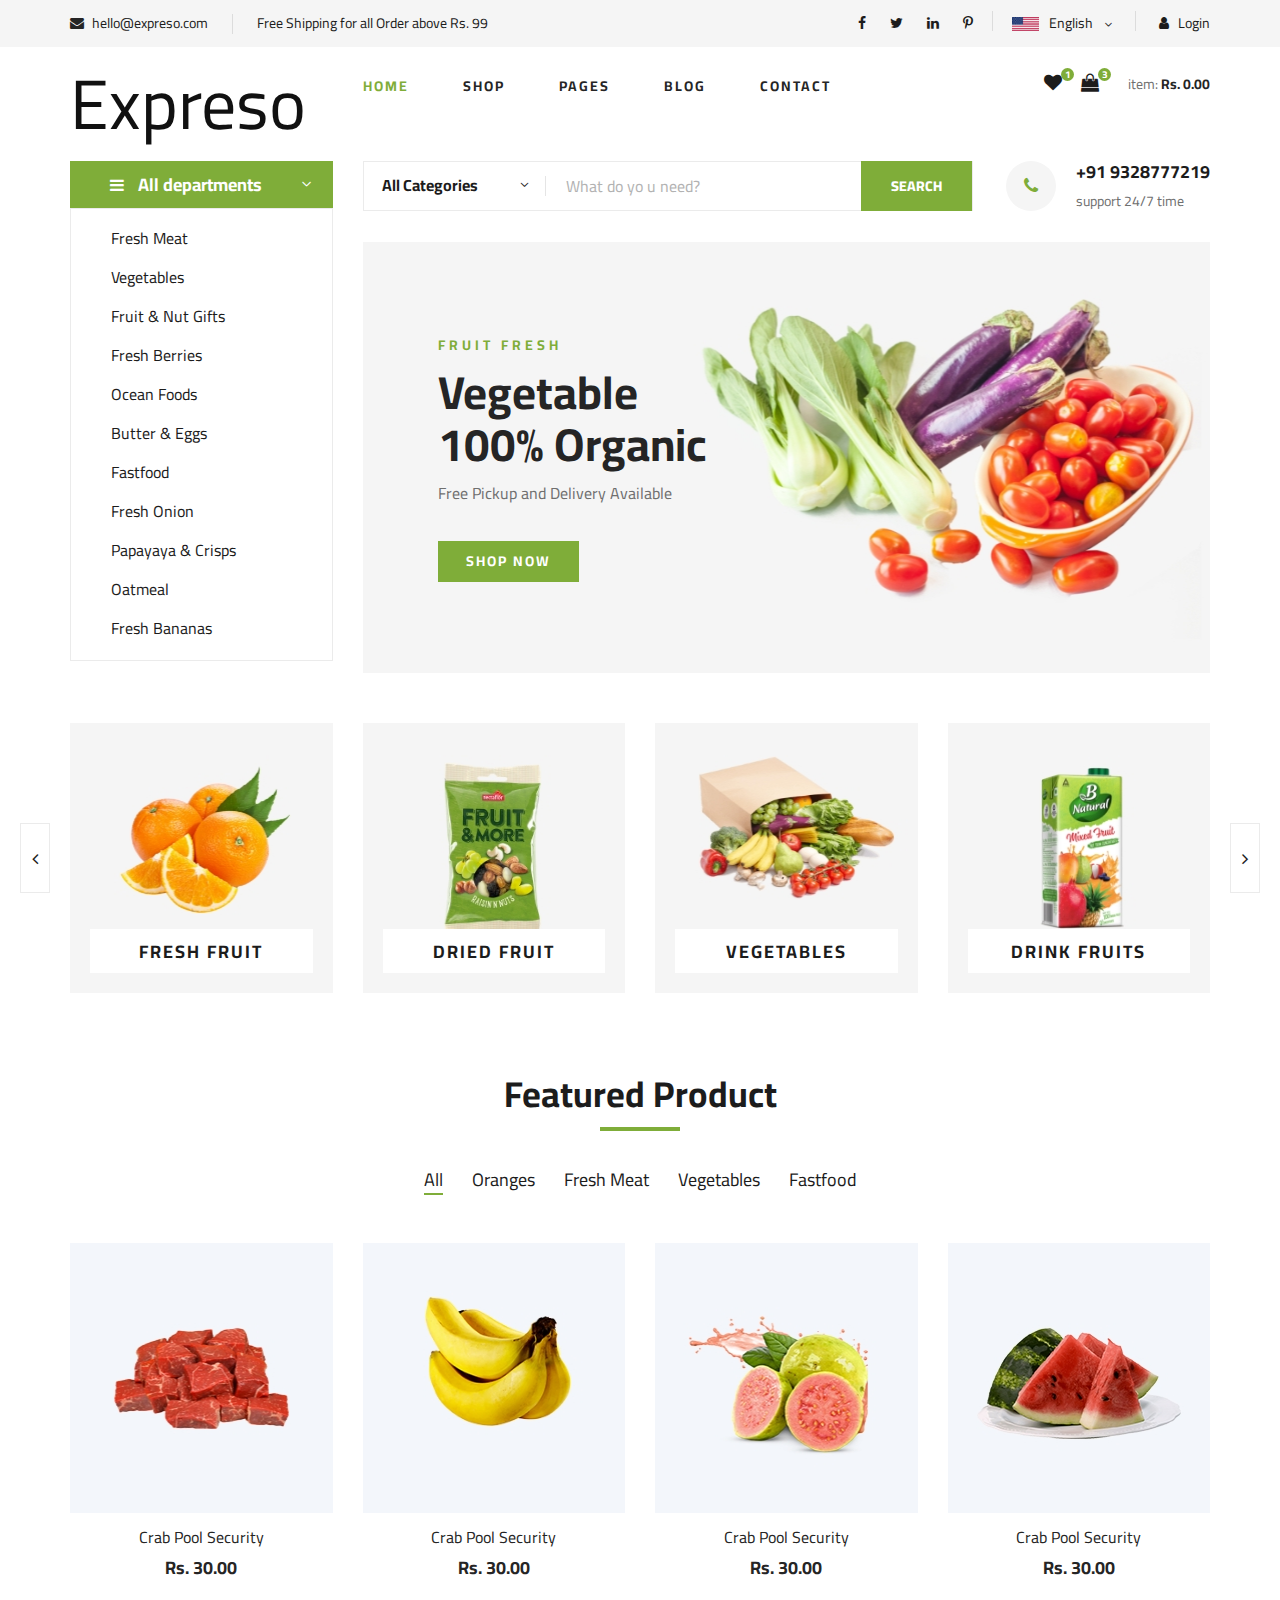
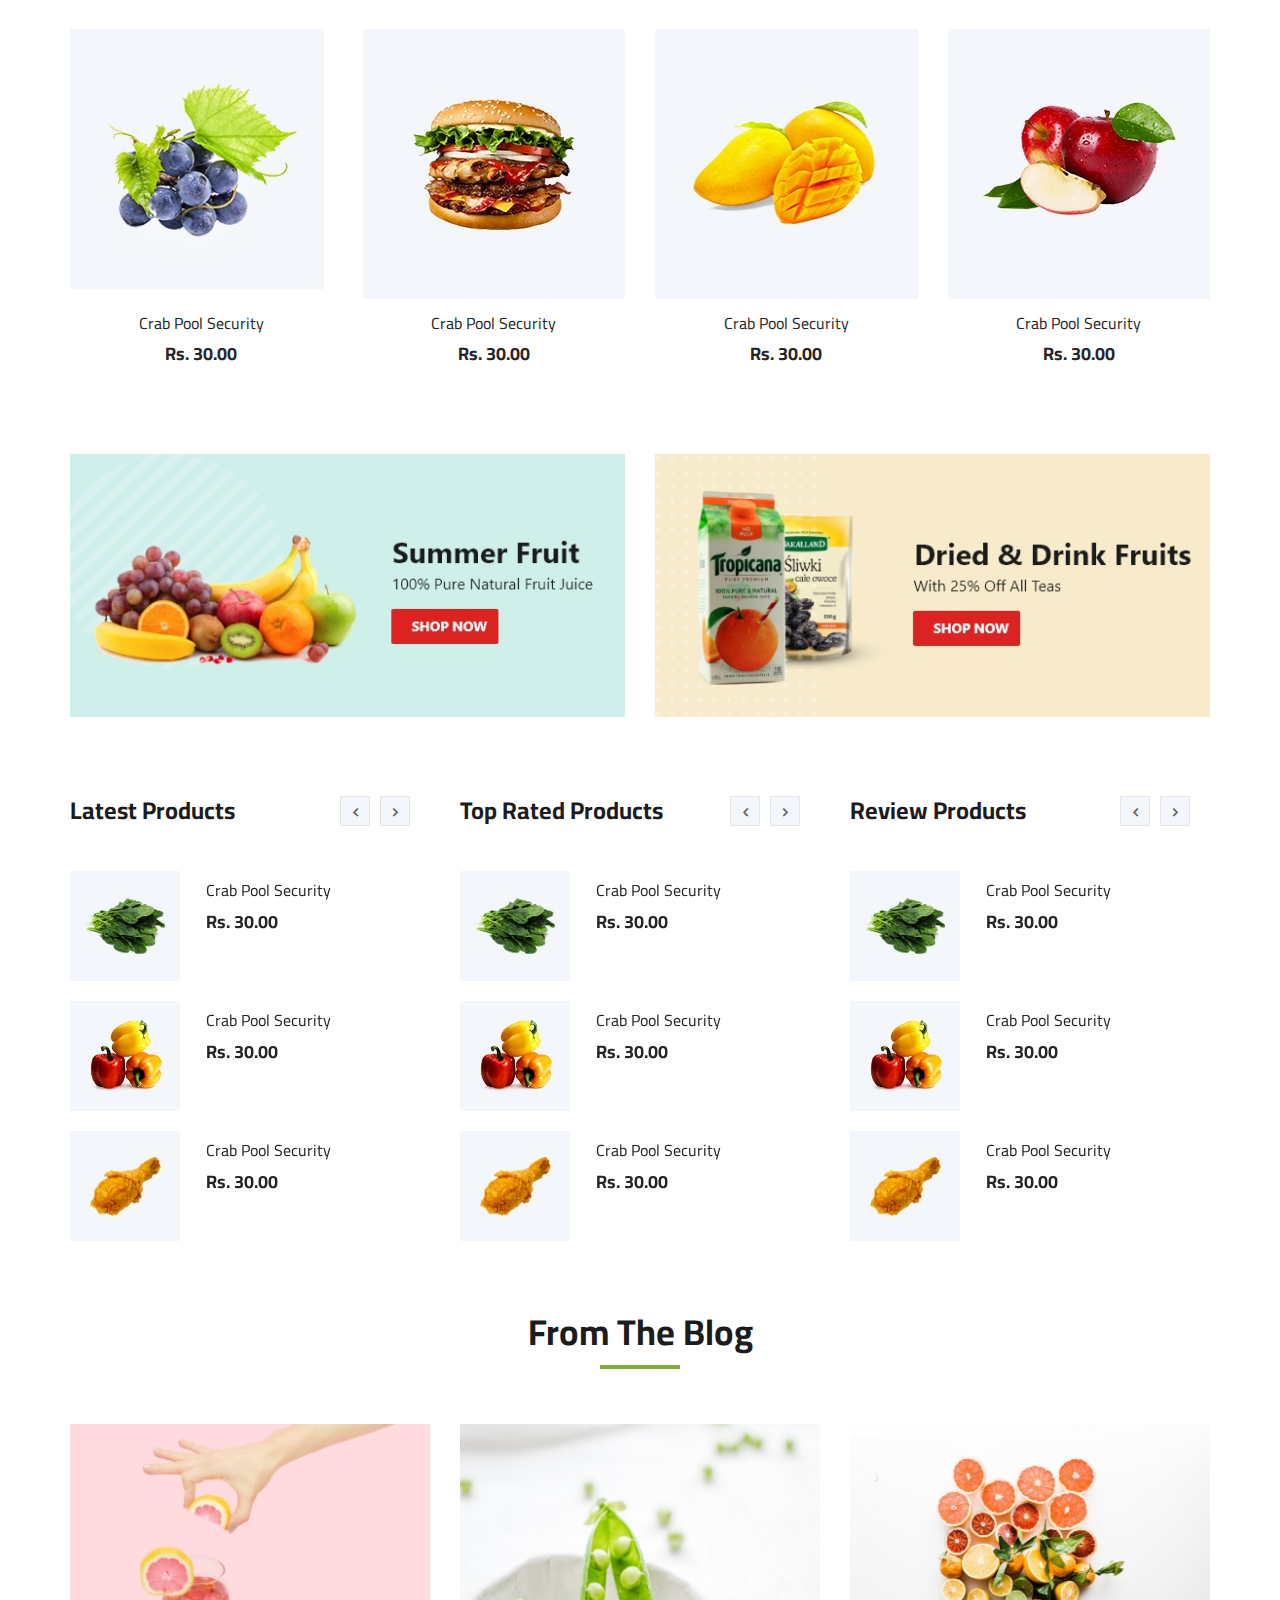
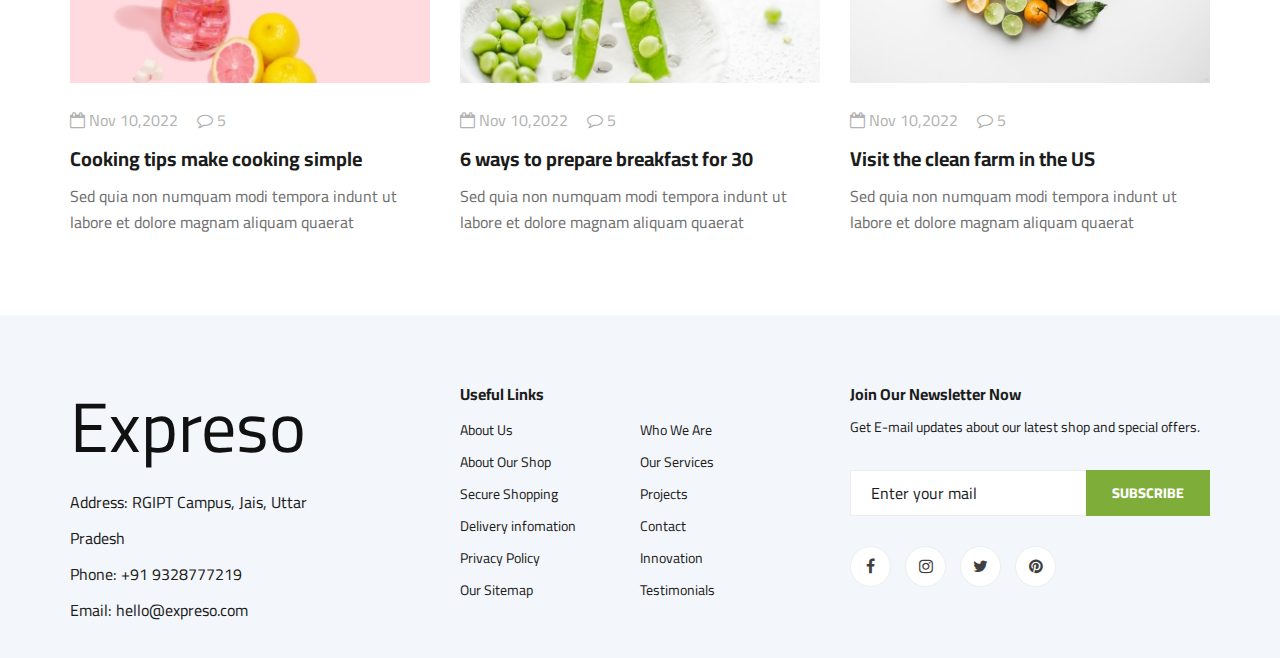
<file: index.html>
<!DOCTYPE html>
<html lang="zxx">

<head>
    <meta charset="UTF-8">
    <meta name="description" content="Ogani Template">
    <meta name="keywords" content="Ogani, unica, creative, html">
    <meta name="viewport" content="width=device-width, initial-scale=1.0">
    <meta http-equiv="X-UA-Compatible" content="ie=edge">
    <title>Expreso | Your store at ease</title>

    <!-- Google Font -->
    <link href="https://fonts.googleapis.com/css2?family=Cairo:wght@200;300;400;600;900&display=swap" rel="stylesheet">

    <!-- Css Styles -->
    <link rel="stylesheet" href="css/bootstrap.min.css" type="text/css">
    <link rel="stylesheet" href="css/font-awesome.min.css" type="text/css">
    <link rel="stylesheet" href="css/elegant-icons.css" type="text/css">
    <link rel="stylesheet" href="css/nice-select.css" type="text/css">
    <link rel="stylesheet" href="css/jquery-ui.min.css" type="text/css">
    <link rel="stylesheet" href="css/owl.carousel.min.css" type="text/css">
    <link rel="stylesheet" href="css/slicknav.min.css" type="text/css">
    <link rel="stylesheet" href="css/style.css" type="text/css">
</head>

<body>
    <!-- Page Preloder -->
    <div id="preloder">
        <div class="loader"></div>
    </div>

    <!-- Humberger Begin -->
    <div class="humberger__menu__overlay"></div>
    <div class="humberger__menu__wrapper">
        <div class="humberger__menu__logo">
            <!-- <a href="#"><img src="img/logo.png" alt=""></a> -->
            <a href="#"><h1>Expreso</h1></a>
        </div>
        <div class="humberger__menu__cart">
            <ul>
                <li><a href="#"><i class="fa fa-heart"></i> <span>1</span></a></li>
                <li><a href="#"><i class="fa fa-shopping-bag"></i> <span>3</span></a></li>
            </ul>
            <div class="header__cart__price">item: <span>Rs. 0.00</span></div>
        </div>
        <div class="humberger__menu__widget">
            <div class="header__top__right__language">
                <img src="img/language.png" alt="">
                <div>English</div>
                <span class="arrow_carrot-down"></span>
                <ul>
                    <li><a href="#">Hindi</a></li>
                    <li><a href="#">English</a></li>
                </ul>
            </div>
            <div class="header__top__right__auth">
                <a href="#"><i class="fa fa-user"></i> Login</a>
            </div>
        </div>
        <nav class="humberger__menu__nav mobile-menu">
            <ul>
                <li class="active"><a href="./index.html">Home</a></li>
                <li><a href="./shop-grid.html">Shop</a></li>
                <li><a href="#">Pages</a>
                    <ul class="header__menu__dropdown">
                        <li><a href="./shop-details.html">Shop Details</a></li>
                        <li><a href="./shoping-cart.html">Shoping Cart</a></li>
                        <li><a href="./checkout.html">Check Out</a></li>
                        <li><a href="./blog-details.html">Blog Details</a></li>
                    </ul>
                </li>
                <li><a href="./blog.html">Blog</a></li>
                <li><a href="./contact.html">Contact</a></li>
            </ul>
        </nav>
        <div id="mobile-menu-wrap"></div>
        <div class="header__top__right__social">
            <a href="#"><i class="fa fa-facebook"></i></a>
            <a href="#"><i class="fa fa-twitter"></i></a>
            <a href="#"><i class="fa fa-linkedin"></i></a>
            <a href="#"><i class="fa fa-pinterest-p"></i></a>
        </div>
        <div class="humberger__menu__contact">
            <ul>
                <li><i class="fa fa-envelope"></i> hello@expreso.com</li>
                <li>Free Shipping for all Order above Rs. 99</li>
            </ul>
        </div>
    </div>
    <!-- Humberger End -->

    <!-- Header Section Begin -->
    <header class="header">
        <div class="header__top">
            <div class="container">
                <div class="row">
                    <div class="col-lg-6 col-md-6">
                        <div class="header__top__left">
                            <ul>
                                <li><i class="fa fa-envelope"></i> hello@expreso.com</li>
                                <li>Free Shipping for all Order above Rs. 99</li>
                            </ul>
                        </div>
                    </div>
                    <div class="col-lg-6 col-md-6">
                        <div class="header__top__right">
                            <div class="header__top__right__social">
                                <a href="#"><i class="fa fa-facebook"></i></a>
                                <a href="#"><i class="fa fa-twitter"></i></a>
                                <a href="#"><i class="fa fa-linkedin"></i></a>
                                <a href="#"><i class="fa fa-pinterest-p"></i></a>
                            </div>
                            <div class="header__top__right__language">
                                <img src="img/language.png" alt="">
                                <div>English</div>
                                <span class="arrow_carrot-down"></span>
                                <ul>
                                    <li><a href="#">Hindi</a></li>
                                    <li><a href="#">English</a></li>
                                </ul>
                            </div>
                            <div class="header__top__right__auth">
                                <a href="#"><i class="fa fa-user"></i> Login</a>
                            </div>
                        </div>
                    </div>
                </div>
            </div>
        </div>
        <div class="container">
            <div class="row">
                <div class="col-lg-3">
                    <div class="header__logo">
                        <!-- <a href="./index.html"><img src="img/logo.png" alt=""></a> -->
                        <a href="#"><h1>Expreso</h1></a>
                    </div>
                </div>
                <div class="col-lg-6">
                    <nav class="header__menu">
                        <ul>
                            <li class="active"><a href="./index.html">Home</a></li>
                            <li><a href="./shop-grid.html">Shop</a></li>
                            <li><a href="#">Pages</a>
                                <ul class="header__menu__dropdown">
                                    <li><a href="./shop-details.html">Shop Details</a></li>
                                    <li><a href="./shoping-cart.html">Shoping Cart</a></li>
                                    <li><a href="./checkout.html">Check Out</a></li>
                                    <li><a href="./blog-details.html">Blog Details</a></li>
                                </ul>
                            </li>
                            <li><a href="./blog.html">Blog</a></li>
                            <li><a href="./contact.html">Contact</a></li>
                        </ul>
                    </nav>
                </div>
                <div class="col-lg-3">
                    <div class="header__cart">
                        <ul>
                            <li><a href="#"><i class="fa fa-heart"></i> <span>1</span></a></li>
                            <li><a href="#"><i class="fa fa-shopping-bag"></i> <span>3</span></a></li>
                        </ul>
                        <div class="header__cart__price">item: <span>Rs. 0.00</span></div>
                    </div>
                </div>
            </div>
            <div class="humberger__open">
                <i class="fa fa-bars"></i>
            </div>
        </div>
    </header>
    <!-- Header Section End -->

    <!-- Hero Section Begin -->
    <section class="hero">
        <div class="container">
            <div class="row">
                <div class="col-lg-3">
                    <div class="hero__categories">
                        <div class="hero__categories__all">
                            <i class="fa fa-bars"></i>
                            <span>All departments</span>
                        </div>
                        <ul>
                            <li><a href="#">Fresh Meat</a></li>
                            <li><a href="#">Vegetables</a></li>
                            <li><a href="#">Fruit & Nut Gifts</a></li>
                            <li><a href="#">Fresh Berries</a></li>
                            <li><a href="#">Ocean Foods</a></li>
                            <li><a href="#">Butter & Eggs</a></li>
                            <li><a href="#">Fastfood</a></li>
                            <li><a href="#">Fresh Onion</a></li>
                            <li><a href="#">Papayaya & Crisps</a></li>
                            <li><a href="#">Oatmeal</a></li>
                            <li><a href="#">Fresh Bananas</a></li>
                        </ul>
                    </div>
                </div>
                <div class="col-lg-9">
                    <div class="hero__search">
                        <div class="hero__search__form">
                            <form action="#">
                                <div class="hero__search__categories">
                                    All Categories
                                    <span class="arrow_carrot-down"></span>
                                </div>
                                <input type="text" placeholder="What do yo u need?">
                                <button type="submit" class="site-btn">SEARCH</button>
                            </form>
                        </div>
                        <div class="hero__search__phone">
                            <div class="hero__search__phone__icon">
                                <i class="fa fa-phone"></i>
                            </div>
                            <div class="hero__search__phone__text">
                                <h5>+91 9328777219</h5>
                                <span>support 24/7 time</span>
                            </div>
                        </div>
                    </div>
                    <div class="hero__item set-bg" data-setbg="img/hero/banner.jpg">
                        <div class="hero__text">
                            <span>FRUIT FRESH</span>
                            <h2>Vegetable <br />100% Organic</h2>
                            <p>Free Pickup and Delivery Available</p>
                            <a href="#" class="primary-btn">SHOP NOW</a>
                        </div>
                    </div>
                </div>
            </div>
        </div>
    </section>
    <!-- Hero Section End -->

    <!-- Categories Section Begin -->
    <section class="categories">
        <div class="container">
            <div class="row">
                <div class="categories__slider owl-carousel">
                    <div class="col-lg-3">
                        <div class="categories__item set-bg" data-setbg="img/categories/cat-1.jpg">
                            <h5><a href="#">Fresh Fruit</a></h5>
                        </div>
                    </div>
                    <div class="col-lg-3">
                        <div class="categories__item set-bg" data-setbg="img/categories/cat-2.jpg">
                            <h5><a href="#">Dried Fruit</a></h5>
                        </div>
                    </div>
                    <div class="col-lg-3">
                        <div class="categories__item set-bg" data-setbg="img/categories/cat-3.jpg">
                            <h5><a href="#">Vegetables</a></h5>
                        </div>
                    </div>
                    <div class="col-lg-3">
                        <div class="categories__item set-bg" data-setbg="img/categories/cat-4.jpg">
                            <h5><a href="#">drink fruits</a></h5>
                        </div>
                    </div>
                    <div class="col-lg-3">
                        <div class="categories__item set-bg" data-setbg="img/categories/cat-5.jpg">
                            <h5><a href="#">drink fruits</a></h5>
                        </div>
                    </div>
                </div>
            </div>
        </div>
    </section>
    <!-- Categories Section End -->

    <!-- Featured Section Begin -->
    <section class="featured spad">
        <div class="container">
            <div class="row">
                <div class="col-lg-12">
                    <div class="section-title">
                        <h2>Featured Product</h2>
                    </div>
                    <div class="featured__controls">
                        <ul>
                            <li class="active" data-filter="*">All</li>
                            <li data-filter=".oranges">Oranges</li>
                            <li data-filter=".fresh-meat">Fresh Meat</li>
                            <li data-filter=".vegetables">Vegetables</li>
                            <li data-filter=".fastfood">Fastfood</li>
                        </ul>
                    </div>
                </div>
            </div>
            <div class="row featured__filter">
                <div class="col-lg-3 col-md-4 col-sm-6 mix oranges fresh-meat">
                    <div class="featured__item">
                        <div class="featured__item__pic set-bg" data-setbg="img/featured/feature-1.jpg">
                            <ul class="featured__item__pic__hover">
                                <li><a href="#"><i class="fa fa-heart"></i></a></li>
                                <li><a href="#"><i class="fa fa-retweet"></i></a></li>
                                <li><a href="#"><i class="fa fa-shopping-cart"></i></a></li>
                            </ul>
                        </div>
                        <div class="featured__item__text">
                            <h6><a href="#">Crab Pool Security</a></h6>
                            <h5>Rs. 30.00</h5>
                        </div>
                    </div>
                </div>
                <div class="col-lg-3 col-md-4 col-sm-6 mix vegetables fastfood">
                    <div class="featured__item">
                        <div class="featured__item__pic set-bg" data-setbg="img/featured/feature-2.jpg">
                            <ul class="featured__item__pic__hover">
                                <li><a href="#"><i class="fa fa-heart"></i></a></li>
                                <li><a href="#"><i class="fa fa-retweet"></i></a></li>
                                <li><a href="#"><i class="fa fa-shopping-cart"></i></a></li>
                            </ul>
                        </div>
                        <div class="featured__item__text">
                            <h6><a href="#">Crab Pool Security</a></h6>
                            <h5>Rs. 30.00</h5>
                        </div>
                    </div>
                </div>
                <div class="col-lg-3 col-md-4 col-sm-6 mix vegetables fresh-meat">
                    <div class="featured__item">
                        <div class="featured__item__pic set-bg" data-setbg="img/featured/feature-3.jpg">
                            <ul class="featured__item__pic__hover">
                                <li><a href="#"><i class="fa fa-heart"></i></a></li>
                                <li><a href="#"><i class="fa fa-retweet"></i></a></li>
                                <li><a href="#"><i class="fa fa-shopping-cart"></i></a></li>
                            </ul>
                        </div>
                        <div class="featured__item__text">
                            <h6><a href="#">Crab Pool Security</a></h6>
                            <h5>Rs. 30.00</h5>
                        </div>
                    </div>
                </div>
                <div class="col-lg-3 col-md-4 col-sm-6 mix fastfood oranges">
                    <div class="featured__item">
                        <div class="featured__item__pic set-bg" data-setbg="img/featured/feature-4.jpg">
                            <ul class="featured__item__pic__hover">
                                <li><a href="#"><i class="fa fa-heart"></i></a></li>
                                <li><a href="#"><i class="fa fa-retweet"></i></a></li>
                                <li><a href="#"><i class="fa fa-shopping-cart"></i></a></li>
                            </ul>
                        </div>
                        <div class="featured__item__text">
                            <h6><a href="#">Crab Pool Security</a></h6>
                            <h5>Rs. 30.00</h5>
                        </div>
                    </div>
                </div>
                <div class="col-lg-3 col-md-4 col-sm-6 mix fresh-meat vegetables">
                    <div class="featured__item">
                        <div class="featured__item__pic set-bg" data-setbg="img/featured/feature-5.jpg">
                            <ul class="featured__item__pic__hover">
                                <li><a href="#"><i class="fa fa-heart"></i></a></li>
                                <li><a href="#"><i class="fa fa-retweet"></i></a></li>
                                <li><a href="#"><i class="fa fa-shopping-cart"></i></a></li>
                            </ul>
                        </div>
                        <div class="featured__item__text">
                            <h6><a href="#">Crab Pool Security</a></h6>
                            <h5>Rs. 30.00</h5>
                        </div>
                    </div>
                </div>
                <div class="col-lg-3 col-md-4 col-sm-6 mix oranges fastfood">
                    <div class="featured__item">
                        <div class="featured__item__pic set-bg" data-setbg="img/featured/feature-6.jpg">
                            <ul class="featured__item__pic__hover">
                                <li><a href="#"><i class="fa fa-heart"></i></a></li>
                                <li><a href="#"><i class="fa fa-retweet"></i></a></li>
                                <li><a href="#"><i class="fa fa-shopping-cart"></i></a></li>
                            </ul>
                        </div>
                        <div class="featured__item__text">
                            <h6><a href="#">Crab Pool Security</a></h6>
                            <h5>Rs. 30.00</h5>
                        </div>
                    </div>
                </div>
                <div class="col-lg-3 col-md-4 col-sm-6 mix fresh-meat vegetables">
                    <div class="featured__item">
                        <div class="featured__item__pic set-bg" data-setbg="img/featured/feature-7.jpg">
                            <ul class="featured__item__pic__hover">
                                <li><a href="#"><i class="fa fa-heart"></i></a></li>
                                <li><a href="#"><i class="fa fa-retweet"></i></a></li>
                                <li><a href="#"><i class="fa fa-shopping-cart"></i></a></li>
                            </ul>
                        </div>
                        <div class="featured__item__text">
                            <h6><a href="#">Crab Pool Security</a></h6>
                            <h5>Rs. 30.00</h5>
                        </div>
                    </div>
                </div>
                <div class="col-lg-3 col-md-4 col-sm-6 mix fastfood vegetables">
                    <div class="featured__item">
                        <div class="featured__item__pic set-bg" data-setbg="img/featured/feature-8.jpg">
                            <ul class="featured__item__pic__hover">
                                <li><a href="#"><i class="fa fa-heart"></i></a></li>
                                <li><a href="#"><i class="fa fa-retweet"></i></a></li>
                                <li><a href="#"><i class="fa fa-shopping-cart"></i></a></li>
                            </ul>
                        </div>
                        <div class="featured__item__text">
                            <h6><a href="#">Crab Pool Security</a></h6>
                            <h5>Rs. 30.00</h5>
                        </div>
                    </div>
                </div>
            </div>
        </div>
    </section>
    <!-- Featured Section End -->

    <!-- Banner Begin -->
    <div class="banner">
        <div class="container">
            <div class="row">
                <div class="col-lg-6 col-md-6 col-sm-6">
                    <div class="banner__pic">
                        <img src="img/banner/banner-1.jpg" alt="">
                    </div>
                </div>
                <div class="col-lg-6 col-md-6 col-sm-6">
                    <div class="banner__pic">
                        <img src="img/banner/banner-2.jpg" alt="">
                    </div>
                </div>
            </div>
        </div>
    </div>
    <!-- Banner End -->

    <!-- Latest Product Section Begin -->
    <section class="latest-product spad">
        <div class="container">
            <div class="row">
                <div class="col-lg-4 col-md-6">
                    <div class="latest-product__text">
                        <h4>Latest Products</h4>
                        <div class="latest-product__slider owl-carousel">
                            <div class="latest-prdouct__slider__item">
                                <a href="#" class="latest-product__item">
                                    <div class="latest-product__item__pic">
                                        <img src="img/latest-product/lp-1.jpg" alt="">
                                    </div>
                                    <div class="latest-product__item__text">
                                        <h6>Crab Pool Security</h6>
                                        <span>Rs. 30.00</span>
                                    </div>
                                </a>
                                <a href="#" class="latest-product__item">
                                    <div class="latest-product__item__pic">
                                        <img src="img/latest-product/lp-2.jpg" alt="">
                                    </div>
                                    <div class="latest-product__item__text">
                                        <h6>Crab Pool Security</h6>
                                        <span>Rs. 30.00</span>
                                    </div>
                                </a>
                                <a href="#" class="latest-product__item">
                                    <div class="latest-product__item__pic">
                                        <img src="img/latest-product/lp-3.jpg" alt="">
                                    </div>
                                    <div class="latest-product__item__text">
                                        <h6>Crab Pool Security</h6>
                                        <span>Rs. 30.00</span>
                                    </div>
                                </a>
                            </div>
                            <div class="latest-prdouct__slider__item">
                                <a href="#" class="latest-product__item">
                                    <div class="latest-product__item__pic">
                                        <img src="img/latest-product/lp-1.jpg" alt="">
                                    </div>
                                    <div class="latest-product__item__text">
                                        <h6>Crab Pool Security</h6>
                                        <span>Rs. 30.00</span>
                                    </div>
                                </a>
                                <a href="#" class="latest-product__item">
                                    <div class="latest-product__item__pic">
                                        <img src="img/latest-product/lp-2.jpg" alt="">
                                    </div>
                                    <div class="latest-product__item__text">
                                        <h6>Crab Pool Security</h6>
                                        <span>Rs. 30.00</span>
                                    </div>
                                </a>
                                <a href="#" class="latest-product__item">
                                    <div class="latest-product__item__pic">
                                        <img src="img/latest-product/lp-3.jpg" alt="">
                                    </div>
                                    <div class="latest-product__item__text">
                                        <h6>Crab Pool Security</h6>
                                        <span>Rs. 30.00</span>
                                    </div>
                                </a>
                            </div>
                        </div>
                    </div>
                </div>
                <div class="col-lg-4 col-md-6">
                    <div class="latest-product__text">
                        <h4>Top Rated Products</h4>
                        <div class="latest-product__slider owl-carousel">
                            <div class="latest-prdouct__slider__item">
                                <a href="#" class="latest-product__item">
                                    <div class="latest-product__item__pic">
                                        <img src="img/latest-product/lp-1.jpg" alt="">
                                    </div>
                                    <div class="latest-product__item__text">
                                        <h6>Crab Pool Security</h6>
                                        <span>Rs. 30.00</span>
                                    </div>
                                </a>
                                <a href="#" class="latest-product__item">
                                    <div class="latest-product__item__pic">
                                        <img src="img/latest-product/lp-2.jpg" alt="">
                                    </div>
                                    <div class="latest-product__item__text">
                                        <h6>Crab Pool Security</h6>
                                        <span>Rs. 30.00</span>
                                    </div>
                                </a>
                                <a href="#" class="latest-product__item">
                                    <div class="latest-product__item__pic">
                                        <img src="img/latest-product/lp-3.jpg" alt="">
                                    </div>
                                    <div class="latest-product__item__text">
                                        <h6>Crab Pool Security</h6>
                                        <span>Rs. 30.00</span>
                                    </div>
                                </a>
                            </div>
                            <div class="latest-prdouct__slider__item">
                                <a href="#" class="latest-product__item">
                                    <div class="latest-product__item__pic">
                                        <img src="img/latest-product/lp-1.jpg" alt="">
                                    </div>
                                    <div class="latest-product__item__text">
                                        <h6>Crab Pool Security</h6>
                                        <span>Rs. 30.00</span>
                                    </div>
                                </a>
                                <a href="#" class="latest-product__item">
                                    <div class="latest-product__item__pic">
                                        <img src="img/latest-product/lp-2.jpg" alt="">
                                    </div>
                                    <div class="latest-product__item__text">
                                        <h6>Crab Pool Security</h6>
                                        <span>Rs. 30.00</span>
                                    </div>
                                </a>
                                <a href="#" class="latest-product__item">
                                    <div class="latest-product__item__pic">
                                        <img src="img/latest-product/lp-3.jpg" alt="">
                                    </div>
                                    <div class="latest-product__item__text">
                                        <h6>Crab Pool Security</h6>
                                        <span>Rs. 30.00</span>
                                    </div>
                                </a>
                            </div>
                        </div>
                    </div>
                </div>
                <div class="col-lg-4 col-md-6">
                    <div class="latest-product__text">
                        <h4>Review Products</h4>
                        <div class="latest-product__slider owl-carousel">
                            <div class="latest-prdouct__slider__item">
                                <a href="#" class="latest-product__item">
                                    <div class="latest-product__item__pic">
                                        <img src="img/latest-product/lp-1.jpg" alt="">
                                    </div>
                                    <div class="latest-product__item__text">
                                        <h6>Crab Pool Security</h6>
                                        <span>Rs. 30.00</span>
                                    </div>
                                </a>
                                <a href="#" class="latest-product__item">
                                    <div class="latest-product__item__pic">
                                        <img src="img/latest-product/lp-2.jpg" alt="">
                                    </div>
                                    <div class="latest-product__item__text">
                                        <h6>Crab Pool Security</h6>
                                        <span>Rs. 30.00</span>
                                    </div>
                                </a>
                                <a href="#" class="latest-product__item">
                                    <div class="latest-product__item__pic">
                                        <img src="img/latest-product/lp-3.jpg" alt="">
                                    </div>
                                    <div class="latest-product__item__text">
                                        <h6>Crab Pool Security</h6>
                                        <span>Rs. 30.00</span>
                                    </div>
                                </a>
                            </div>
                            <div class="latest-prdouct__slider__item">
                                <a href="#" class="latest-product__item">
                                    <div class="latest-product__item__pic">
                                        <img src="img/latest-product/lp-1.jpg" alt="">
                                    </div>
                                    <div class="latest-product__item__text">
                                        <h6>Crab Pool Security</h6>
                                        <span>Rs. 30.00</span>
                                    </div>
                                </a>
                                <a href="#" class="latest-product__item">
                                    <div class="latest-product__item__pic">
                                        <img src="img/latest-product/lp-2.jpg" alt="">
                                    </div>
                                    <div class="latest-product__item__text">
                                        <h6>Crab Pool Security</h6>
                                        <span>Rs. 30.00</span>
                                    </div>
                                </a>
                                <a href="#" class="latest-product__item">
                                    <div class="latest-product__item__pic">
                                        <img src="img/latest-product/lp-3.jpg" alt="">
                                    </div>
                                    <div class="latest-product__item__text">
                                        <h6>Crab Pool Security</h6>
                                        <span>Rs. 30.00</span>
                                    </div>
                                </a>
                            </div>
                        </div>
                    </div>
                </div>
            </div>
        </div>
    </section>
    <!-- Latest Product Section End -->

    <!-- Blog Section Begin -->
    <section class="from-blog spad">
        <div class="container">
            <div class="row">
                <div class="col-lg-12">
                    <div class="section-title from-blog__title">
                        <h2>From The Blog</h2>
                    </div>
                </div>
            </div>
            <div class="row">
                <div class="col-lg-4 col-md-4 col-sm-6">
                    <div class="blog__item">
                        <div class="blog__item__pic">
                            <img src="img/blog/blog-1.jpg" alt="">
                        </div>
                        <div class="blog__item__text">
                            <ul>
                                <li><i class="fa fa-calendar-o"></i> Nov 10,2022</li>
                                <li><i class="fa fa-comment-o"></i> 5</li>
                            </ul>
                            <h5><a href="#">Cooking tips make cooking simple</a></h5>
                            <p>Sed quia non numquam modi tempora indunt ut labore et dolore magnam aliquam quaerat </p>
                        </div>
                    </div>
                </div>
                <div class="col-lg-4 col-md-4 col-sm-6">
                    <div class="blog__item">
                        <div class="blog__item__pic">
                            <img src="img/blog/blog-2.jpg" alt="">
                        </div>
                        <div class="blog__item__text">
                            <ul>
                                <li><i class="fa fa-calendar-o"></i> Nov 10,2022</li>
                                <li><i class="fa fa-comment-o"></i> 5</li>
                            </ul>
                            <h5><a href="#">6 ways to prepare breakfast for 30</a></h5>
                            <p>Sed quia non numquam modi tempora indunt ut labore et dolore magnam aliquam quaerat </p>
                        </div>
                    </div>
                </div>
                <div class="col-lg-4 col-md-4 col-sm-6">
                    <div class="blog__item">
                        <div class="blog__item__pic">
                            <img src="img/blog/blog-3.jpg" alt="">
                        </div>
                        <div class="blog__item__text">
                            <ul>
                                <li><i class="fa fa-calendar-o"></i> Nov 10,2022</li>
                                <li><i class="fa fa-comment-o"></i> 5</li>
                            </ul>
                            <h5><a href="#">Visit the clean farm in the US</a></h5>
                            <p>Sed quia non numquam modi tempora indunt ut labore et dolore magnam aliquam quaerat </p>
                        </div>
                    </div>
                </div>
            </div>
        </div>
    </section>
    <!-- Blog Section End -->

    <!-- Footer Section Begin -->
    <footer class="footer spad">
        <div class="container">
            <div class="row">
                <div class="col-lg-3 col-md-6 col-sm-6">
                    <div class="footer__about">
                        <div class="footer__about__logo">
                            <!-- <a href="./index.html"><img src="img/logo.png" alt=""></a> -->
                            <a href="#"><h1>Expreso</h1></a>
                        </div>
                        <ul>
                            <li>Address: RGIPT Campus, Jais, Uttar Pradesh</li>
                            <li>Phone: +91 9328777219</li>
                            <li>Email: hello@expreso.com</li>
                        </ul>
                    </div>
                </div>
                <div class="col-lg-4 col-md-6 col-sm-6 offset-lg-1">
                    <div class="footer__widget">
                        <h6>Useful Links</h6>
                        <ul>
                            <li><a href="#">About Us</a></li>
                            <li><a href="#">About Our Shop</a></li>
                            <li><a href="#">Secure Shopping</a></li>
                            <li><a href="#">Delivery infomation</a></li>
                            <li><a href="#">Privacy Policy</a></li>
                            <li><a href="#">Our Sitemap</a></li>
                        </ul>
                        <ul>
                            <li><a href="#">Who We Are</a></li>
                            <li><a href="#">Our Services</a></li>
                            <li><a href="#">Projects</a></li>
                            <li><a href="#">Contact</a></li>
                            <li><a href="#">Innovation</a></li>
                            <li><a href="#">Testimonials</a></li>
                        </ul>
                    </div>
                </div>
                <div class="col-lg-4 col-md-12">
                    <div class="footer__widget">
                        <h6>Join Our Newsletter Now</h6>
                        <p>Get E-mail updates about our latest shop and special offers.</p>
                        <form action="#">
                            <input type="text" placeholder="Enter your mail">
                            <button type="submit" class="site-btn">Subscribe</button>
                        </form>
                        <div class="footer__widget__social">
                            <a href="#"><i class="fa fa-facebook"></i></a>
                            <a href="#"><i class="fa fa-instagram"></i></a>
                            <a href="#"><i class="fa fa-twitter"></i></a>
                            <a href="#"><i class="fa fa-pinterest"></i></a>
                        </div>
                    </div>
                </div>
            </div>
            <!-- <div class="row">
                <div class="col-lg-12">
                    <div class="footer__copyright">
                        <div class="footer__copyright__text"><p>
  Copyright &copy;<script>document.write(new Date().getFullYear());</script> All rights reserved | This template is made with <i class="fa fa-heart" aria-hidden="true"></i> by <a href="https://colorlib.com" target="_blank">Colorlib</a></p></div>
                        <div class="footer__copyright__payment"><img src="img/payment-item.png" alt=""></div>
                    </div>
                </div>
            </div> -->
        </div>
    </footer>
    <!-- Footer Section End -->

    <!-- Js Plugins -->
    <script src="js/jquery-3.3.1.min.js"></script>
    <script src="js/bootstrap.min.js"></script>
    <script src="js/jquery.nice-select.min.js"></script>
    <script src="js/jquery-ui.min.js"></script>
    <script src="js/jquery.slicknav.js"></script>
    <script src="js/mixitup.min.js"></script>
    <script src="js/owl.carousel.min.js"></script>
    <script src="js/main.js"></script>



</body>

</html>
</file>
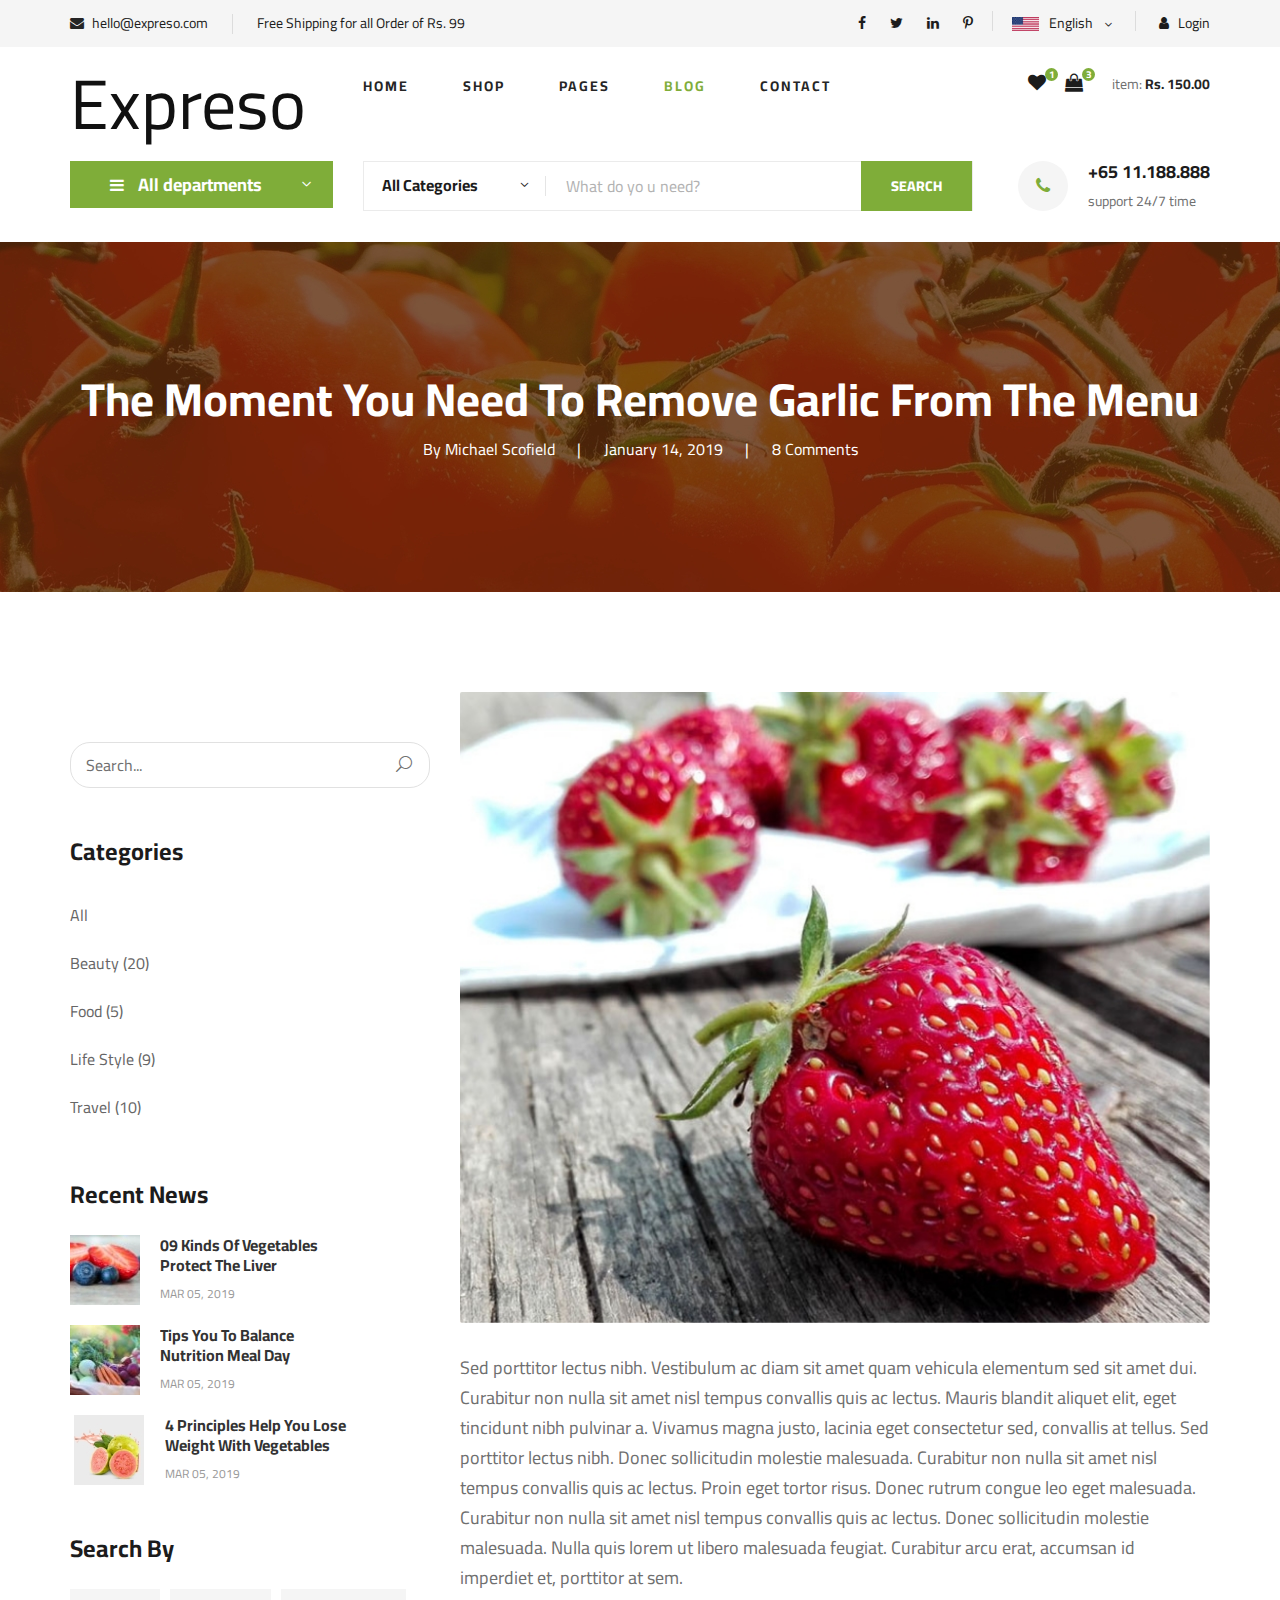
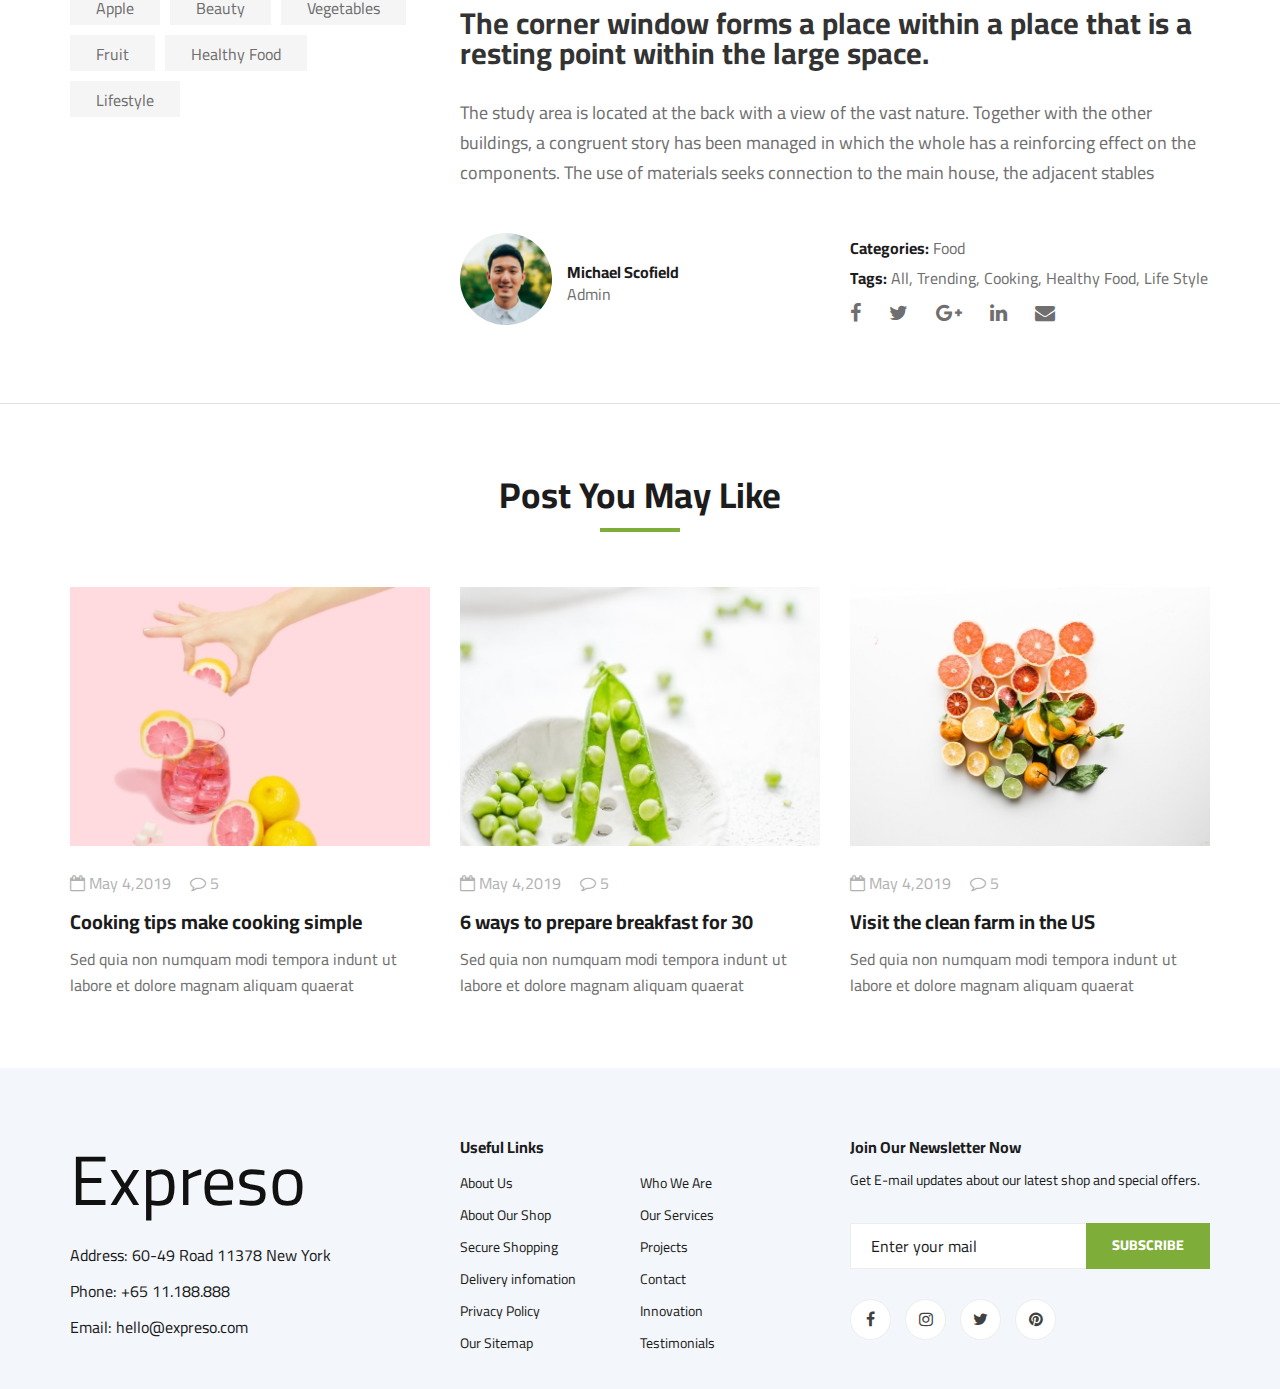
<file: blog-details.html>
<!DOCTYPE html>
<html lang="zxx">

<head>
    <meta charset="UTF-8">
    <meta name="description" content="Ogani Template">
    <meta name="keywords" content="Ogani, unica, creative, html">
    <meta name="viewport" content="width=device-width, initial-scale=1.0">
    <meta http-equiv="X-UA-Compatible" content="ie=edge">
    <title>Expreso | Your store at ease</title>

    <!-- Google Font -->
    <link href="https://fonts.googleapis.com/css2?family=Cairo:wght@200;300;400;600;900&display=swap" rel="stylesheet">

    <!-- Css Styles -->
    <link rel="stylesheet" href="css/bootstrap.min.css" type="text/css">
    <link rel="stylesheet" href="css/font-awesome.min.css" type="text/css">
    <link rel="stylesheet" href="css/elegant-icons.css" type="text/css">
    <link rel="stylesheet" href="css/nice-select.css" type="text/css">
    <link rel="stylesheet" href="css/jquery-ui.min.css" type="text/css">
    <link rel="stylesheet" href="css/owl.carousel.min.css" type="text/css">
    <link rel="stylesheet" href="css/slicknav.min.css" type="text/css">
    <link rel="stylesheet" href="css/style.css" type="text/css">
</head>

<body>
    <!-- Page Preloder -->
    <div id="preloder">
        <div class="loader"></div>
    </div>

    <!-- Humberger Begin -->
    <div class="humberger__menu__overlay"></div>
    <div class="humberger__menu__wrapper">
        <div class="humberger__menu__logo">
            <!-- <a href="#"><img src="img/logo.png" alt=""></a> -->
            <a href="#"><h1>Expreso</h1></a>
        </div>
        <div class="humberger__menu__cart">
            <ul>
                <li><a href="#"><i class="fa fa-heart"></i> <span>1</span></a></li>
                <li><a href="#"><i class="fa fa-shopping-bag"></i> <span>3</span></a></li>
            </ul>
            <div class="header__cart__price">item: <span>Rs. 150.00</span></div>
        </div>
        <div class="humberger__menu__widget">
            <div class="header__top__right__language">
                <img src="img/language.png" alt="">
                <div>English</div>
                <span class="arrow_carrot-down"></span>
                <ul>
                    <li><a href="#">Spanis</a></li>
                    <li><a href="#">English</a></li>
                </ul>
            </div>
            <div class="header__top__right__auth">
                <a href="#"><i class="fa fa-user"></i> Login</a>
            </div>
        </div>
        <nav class="humberger__menu__nav mobile-menu">
            <ul>
                <li class="active"><a href="./index.html">Home</a></li>
                <li><a href="./shop-grid.html">Shop</a></li>
                <li><a href="#">Pages</a>
                    <ul class="header__menu__dropdown">
                        <li><a href="./shop-details.html">Shop Details</a></li>
                        <li><a href="./shoping-cart.html">Shoping Cart</a></li>
                        <li><a href="./checkout.html">Check Out</a></li>
                        <li><a href="./blog-details.html">Blog Details</a></li>
                    </ul>
                </li>
                <li><a href="./blog.html">Blog</a></li>
                <li><a href="./contact.html">Contact</a></li>
            </ul>
        </nav>
        <div id="mobile-menu-wrap"></div>
        <div class="header__top__right__social">
            <a href="#"><i class="fa fa-facebook"></i></a>
            <a href="#"><i class="fa fa-twitter"></i></a>
            <a href="#"><i class="fa fa-linkedin"></i></a>
            <a href="#"><i class="fa fa-pinterest-p"></i></a>
        </div>
        <div class="humberger__menu__contact">
            <ul>
                <li><i class="fa fa-envelope"></i> hello@expreso.com</li>
                <li>Free Shipping for all Order of Rs. 99</li>
            </ul>
        </div>
    </div>
    <!-- Humberger End -->

    <!-- Header Section Begin -->
    <header class="header">
        <div class="header__top">
            <div class="container">
                <div class="row">
                    <div class="col-lg-6">
                        <div class="header__top__left">
                            <ul>
                                <li><i class="fa fa-envelope"></i> hello@expreso.com</li>
                                <li>Free Shipping for all Order of Rs. 99</li>
                            </ul>
                        </div>
                    </div>
                    <div class="col-lg-6">
                        <div class="header__top__right">
                            <div class="header__top__right__social">
                                <a href="#"><i class="fa fa-facebook"></i></a>
                                <a href="#"><i class="fa fa-twitter"></i></a>
                                <a href="#"><i class="fa fa-linkedin"></i></a>
                                <a href="#"><i class="fa fa-pinterest-p"></i></a>
                            </div>
                            <div class="header__top__right__language">
                                <img src="img/language.png" alt="">
                                <div>English</div>
                                <span class="arrow_carrot-down"></span>
                                <ul>
                                    <li><a href="#">Spanis</a></li>
                                    <li><a href="#">English</a></li>
                                </ul>
                            </div>
                            <div class="header__top__right__auth">
                                <a href="#"><i class="fa fa-user"></i> Login</a>
                            </div>
                        </div>
                    </div>
                </div>
            </div>
        </div>
        <div class="container">
            <div class="row">
                <div class="col-lg-3">
                    <div class="header__logo">
                        <!-- <a href="./index.html"><img src="img/logo.png" alt=""></a> -->
                        <a href="#"><h1>Expreso</h1></a>
                    </div>
                </div>
                <div class="col-lg-6">
                    <nav class="header__menu">
                        <ul>
                            <li><a href="./index.html">Home</a></li>
                            <li><a href="./shop-grid.html">Shop</a></li>
                            <li><a href="#">Pages</a>
                                <ul class="header__menu__dropdown">
                                    <li><a href="./shop-details.html">Shop Details</a></li>
                                    <li><a href="./shoping-cart.html">Shoping Cart</a></li>
                                    <li><a href="./checkout.html">Check Out</a></li>
                                    <li><a href="./blog-details.html">Blog Details</a></li>
                                </ul>
                            </li>
                            <li class="active"><a href="./blog.html">Blog</a></li>
                            <li><a href="./contact.html">Contact</a></li>
                        </ul>
                    </nav>
                </div>
                <div class="col-lg-3">
                    <div class="header__cart">
                        <ul>
                            <li><a href="#"><i class="fa fa-heart"></i> <span>1</span></a></li>
                            <li><a href="#"><i class="fa fa-shopping-bag"></i> <span>3</span></a></li>
                        </ul>
                        <div class="header__cart__price">item: <span>Rs. 150.00</span></div>
                    </div>
                </div>
            </div>
            <div class="humberger__open">
                <i class="fa fa-bars"></i>
            </div>
        </div>
    </header>
    <!-- Header Section End -->

    <!-- Hero Section Begin -->
    <section class="hero hero-normal">
        <div class="container">
            <div class="row">
                <div class="col-lg-3">
                    <div class="hero__categories">
                        <div class="hero__categories__all">
                            <i class="fa fa-bars"></i>
                            <span>All departments</span>
                        </div>
                        <ul>
                            <li><a href="#">Fresh Meat</a></li>
                            <li><a href="#">Vegetables</a></li>
                            <li><a href="#">Fruit & Nut Gifts</a></li>
                            <li><a href="#">Fresh Berries</a></li>
                            <li><a href="#">Ocean Foods</a></li>
                            <li><a href="#">Butter & Eggs</a></li>
                            <li><a href="#">Fastfood</a></li>
                            <li><a href="#">Fresh Onion</a></li>
                            <li><a href="#">Papayaya & Crisps</a></li>
                            <li><a href="#">Oatmeal</a></li>
                            <li><a href="#">Fresh Bananas</a></li>
                        </ul>
                    </div>
                </div>
                <div class="col-lg-9">
                    <div class="hero__search">
                        <div class="hero__search__form">
                            <form action="#">
                                <div class="hero__search__categories">
                                    All Categories
                                    <span class="arrow_carrot-down"></span>
                                </div>
                                <input type="text" placeholder="What do yo u need?">
                                <button type="submit" class="site-btn">SEARCH</button>
                            </form>
                        </div>
                        <div class="hero__search__phone">
                            <div class="hero__search__phone__icon">
                                <i class="fa fa-phone"></i>
                            </div>
                            <div class="hero__search__phone__text">
                                <h5>+65 11.188.888</h5>
                                <span>support 24/7 time</span>
                            </div>
                        </div>
                    </div>
                </div>
            </div>
        </div>
    </section>
    <!-- Hero Section End -->

    <!-- Blog Details Hero Begin -->
    <section class="blog-details-hero set-bg" data-setbg="img/blog/details/details-hero.jpg">
        <div class="container">
            <div class="row">
                <div class="col-lg-12">
                    <div class="blog__details__hero__text">
                        <h2>The Moment You Need To Remove Garlic From The Menu</h2>
                        <ul>
                            <li>By Michael Scofield</li>
                            <li>January 14, 2019</li>
                            <li>8 Comments</li>
                        </ul>
                    </div>
                </div>
            </div>
        </div>
    </section>
    <!-- Blog Details Hero End -->

    <!-- Blog Details Section Begin -->
    <section class="blog-details spad">
        <div class="container">
            <div class="row">
                <div class="col-lg-4 col-md-5 order-md-1 order-2">
                    <div class="blog__sidebar">
                        <div class="blog__sidebar__search">
                            <form action="#">
                                <input type="text" placeholder="Search...">
                                <button type="submit"><span class="icon_search"></span></button>
                            </form>
                        </div>
                        <div class="blog__sidebar__item">
                            <h4>Categories</h4>
                            <ul>
                                <li><a href="#">All</a></li>
                                <li><a href="#">Beauty (20)</a></li>
                                <li><a href="#">Food (5)</a></li>
                                <li><a href="#">Life Style (9)</a></li>
                                <li><a href="#">Travel (10)</a></li>
                            </ul>
                        </div>
                        <div class="blog__sidebar__item">
                            <h4>Recent News</h4>
                            <div class="blog__sidebar__recent">
                                <a href="#" class="blog__sidebar__recent__item">
                                    <div class="blog__sidebar__recent__item__pic">
                                        <img src="img/blog/sidebar/sr-1.jpg" alt="">
                                    </div>
                                    <div class="blog__sidebar__recent__item__text">
                                        <h6>09 Kinds Of Vegetables<br /> Protect The Liver</h6>
                                        <span>MAR 05, 2019</span>
                                    </div>
                                </a>
                                <a href="#" class="blog__sidebar__recent__item">
                                    <div class="blog__sidebar__recent__item__pic">
                                        <img src="img/blog/sidebar/sr-2.jpg" alt="">
                                    </div>
                                    <div class="blog__sidebar__recent__item__text">
                                        <h6>Tips You To Balance<br /> Nutrition Meal Day</h6>
                                        <span>MAR 05, 2019</span>
                                    </div>
                                </a>
                                <a href="#" class="blog__sidebar__recent__item">
                                    <div class="blog__sidebar__recent__item__pic">
                                        <img src="img/blog/sidebar/sr-3.jpg" alt="">
                                    </div>
                                    <div class="blog__sidebar__recent__item__text">
                                        <h6>4 Principles Help You Lose <br />Weight With Vegetables</h6>
                                        <span>MAR 05, 2019</span>
                                    </div>
                                </a>
                            </div>
                        </div>
                        <div class="blog__sidebar__item">
                            <h4>Search By</h4>
                            <div class="blog__sidebar__item__tags">
                                <a href="#">Apple</a>
                                <a href="#">Beauty</a>
                                <a href="#">Vegetables</a>
                                <a href="#">Fruit</a>
                                <a href="#">Healthy Food</a>
                                <a href="#">Lifestyle</a>
                            </div>
                        </div>
                    </div>
                </div>
                <div class="col-lg-8 col-md-7 order-md-1 order-1">
                    <div class="blog__details__text">
                        <img src="img/blog/details/details-pic.jpg" alt="">
                        <p>Sed porttitor lectus nibh. Vestibulum ac diam sit amet quam vehicula elementum sed sit amet
                            dui. Curabitur non nulla sit amet nisl tempus convallis quis ac lectus. Mauris blandit
                            aliquet elit, eget tincidunt nibh pulvinar a. Vivamus magna justo, lacinia eget consectetur
                            sed, convallis at tellus. Sed porttitor lectus nibh. Donec sollicitudin molestie malesuada.
                            Curabitur non nulla sit amet nisl tempus convallis quis ac lectus. Proin eget tortor risus.
                            Donec rutrum congue leo eget malesuada. Curabitur non nulla sit amet nisl tempus convallis
                            quis ac lectus. Donec sollicitudin molestie malesuada. Nulla quis lorem ut libero malesuada
                            feugiat. Curabitur arcu erat, accumsan id imperdiet et, porttitor at sem.</p>
                        <h3>The corner window forms a place within a place that is a resting point within the large
                            space.</h3>
                        <p>The study area is located at the back with a view of the vast nature. Together with the other
                            buildings, a congruent story has been managed in which the whole has a reinforcing effect on
                            the components. The use of materials seeks connection to the main house, the adjacent
                            stables</p>
                    </div>
                    <div class="blog__details__content">
                        <div class="row">
                            <div class="col-lg-6">
                                <div class="blog__details__author">
                                    <div class="blog__details__author__pic">
                                        <img src="img/blog/details/details-author.jpg" alt="">
                                    </div>
                                    <div class="blog__details__author__text">
                                        <h6>Michael Scofield</h6>
                                        <span>Admin</span>
                                    </div>
                                </div>
                            </div>
                            <div class="col-lg-6">
                                <div class="blog__details__widget">
                                    <ul>
                                        <li><span>Categories:</span> Food</li>
                                        <li><span>Tags:</span> All, Trending, Cooking, Healthy Food, Life Style</li>
                                    </ul>
                                    <div class="blog__details__social">
                                        <a href="#"><i class="fa fa-facebook"></i></a>
                                        <a href="#"><i class="fa fa-twitter"></i></a>
                                        <a href="#"><i class="fa fa-google-plus"></i></a>
                                        <a href="#"><i class="fa fa-linkedin"></i></a>
                                        <a href="#"><i class="fa fa-envelope"></i></a>
                                    </div>
                                </div>
                            </div>
                        </div>
                    </div>
                </div>
            </div>
        </div>
    </section>
    <!-- Blog Details Section End -->

    <!-- Related Blog Section Begin -->
    <section class="related-blog spad">
        <div class="container">
            <div class="row">
                <div class="col-lg-12">
                    <div class="section-title related-blog-title">
                        <h2>Post You May Like</h2>
                    </div>
                </div>
            </div>
            <div class="row">
                <div class="col-lg-4 col-md-4 col-sm-6">
                    <div class="blog__item">
                        <div class="blog__item__pic">
                            <img src="img/blog/blog-1.jpg" alt="">
                        </div>
                        <div class="blog__item__text">
                            <ul>
                                <li><i class="fa fa-calendar-o"></i> May 4,2019</li>
                                <li><i class="fa fa-comment-o"></i> 5</li>
                            </ul>
                            <h5><a href="#">Cooking tips make cooking simple</a></h5>
                            <p>Sed quia non numquam modi tempora indunt ut labore et dolore magnam aliquam quaerat </p>
                        </div>
                    </div>
                </div>
                <div class="col-lg-4 col-md-4 col-sm-6">
                    <div class="blog__item">
                        <div class="blog__item__pic">
                            <img src="img/blog/blog-2.jpg" alt="">
                        </div>
                        <div class="blog__item__text">
                            <ul>
                                <li><i class="fa fa-calendar-o"></i> May 4,2019</li>
                                <li><i class="fa fa-comment-o"></i> 5</li>
                            </ul>
                            <h5><a href="#">6 ways to prepare breakfast for 30</a></h5>
                            <p>Sed quia non numquam modi tempora indunt ut labore et dolore magnam aliquam quaerat </p>
                        </div>
                    </div>
                </div>
                <div class="col-lg-4 col-md-4 col-sm-6">
                    <div class="blog__item">
                        <div class="blog__item__pic">
                            <img src="img/blog/blog-3.jpg" alt="">
                        </div>
                        <div class="blog__item__text">
                            <ul>
                                <li><i class="fa fa-calendar-o"></i> May 4,2019</li>
                                <li><i class="fa fa-comment-o"></i> 5</li>
                            </ul>
                            <h5><a href="#">Visit the clean farm in the US</a></h5>
                            <p>Sed quia non numquam modi tempora indunt ut labore et dolore magnam aliquam quaerat </p>
                        </div>
                    </div>
                </div>
            </div>
        </div>
    </section>
    <!-- Related Blog Section End -->

    <!-- Footer Section Begin -->
    <footer class="footer spad">
        <div class="container">
            <div class="row">
                <div class="col-lg-3 col-md-6 col-sm-6">
                    <div class="footer__about">
                        <div class="footer__about__logo">
                            <!-- <a href="./index.html"><img src="img/logo.png" alt=""></a> -->
                            <a href="#"><h1>Expreso</h1></a>
                        </div>
                        <ul>
                            <li>Address: 60-49 Road 11378 New York</li>
                            <li>Phone: +65 11.188.888</li>
                            <li>Email: hello@expreso.com</li>
                        </ul>
                    </div>
                </div>
                <div class="col-lg-4 col-md-6 col-sm-6 offset-lg-1">
                    <div class="footer__widget">
                        <h6>Useful Links</h6>
                        <ul>
                            <li><a href="#">About Us</a></li>
                            <li><a href="#">About Our Shop</a></li>
                            <li><a href="#">Secure Shopping</a></li>
                            <li><a href="#">Delivery infomation</a></li>
                            <li><a href="#">Privacy Policy</a></li>
                            <li><a href="#">Our Sitemap</a></li>
                        </ul>
                        <ul>
                            <li><a href="#">Who We Are</a></li>
                            <li><a href="#">Our Services</a></li>
                            <li><a href="#">Projects</a></li>
                            <li><a href="#">Contact</a></li>
                            <li><a href="#">Innovation</a></li>
                            <li><a href="#">Testimonials</a></li>
                        </ul>
                    </div>
                </div>
                <div class="col-lg-4 col-md-12">
                    <div class="footer__widget">
                        <h6>Join Our Newsletter Now</h6>
                        <p>Get E-mail updates about our latest shop and special offers.</p>
                        <form action="#">
                            <input type="text" placeholder="Enter your mail">
                            <button type="submit" class="site-btn">Subscribe</button>
                        </form>
                        <div class="footer__widget__social">
                            <a href="#"><i class="fa fa-facebook"></i></a>
                            <a href="#"><i class="fa fa-instagram"></i></a>
                            <a href="#"><i class="fa fa-twitter"></i></a>
                            <a href="#"><i class="fa fa-pinterest"></i></a>
                        </div>
                    </div>
                </div>
            </div>
            <!-- <div class="row">
                <div class="col-lg-12">
                    <div class="footer__copyright">
                        <div class="footer__copyright__text"><p>
  Copyright &copy;<script>document.write(new Date().getFullYear());</script> All rights reserved | This template is made with <i class="fa fa-heart" aria-hidden="true"></i> by <a href="https://expreso.com" target="_blank">expreso</a>
  </p></div>
                        <div class="footer__copyright__payment"><img src="img/payment-item.png" alt=""></div>
                    </div>
                </div>
            </div> -->
        </div>
    </footer>
    <!-- Footer Section End -->

    <!-- Js Plugins -->
    <script src="js/jquery-3.3.1.min.js"></script>
    <script src="js/bootstrap.min.js"></script>
    <script src="js/jquery.nice-select.min.js"></script>
    <script src="js/jquery-ui.min.js"></script>
    <script src="js/jquery.slicknav.js"></script>
    <script src="js/mixitup.min.js"></script>
    <script src="js/owl.carousel.min.js"></script>
    <script src="js/main.js"></script>



</body>

</html>
</file>
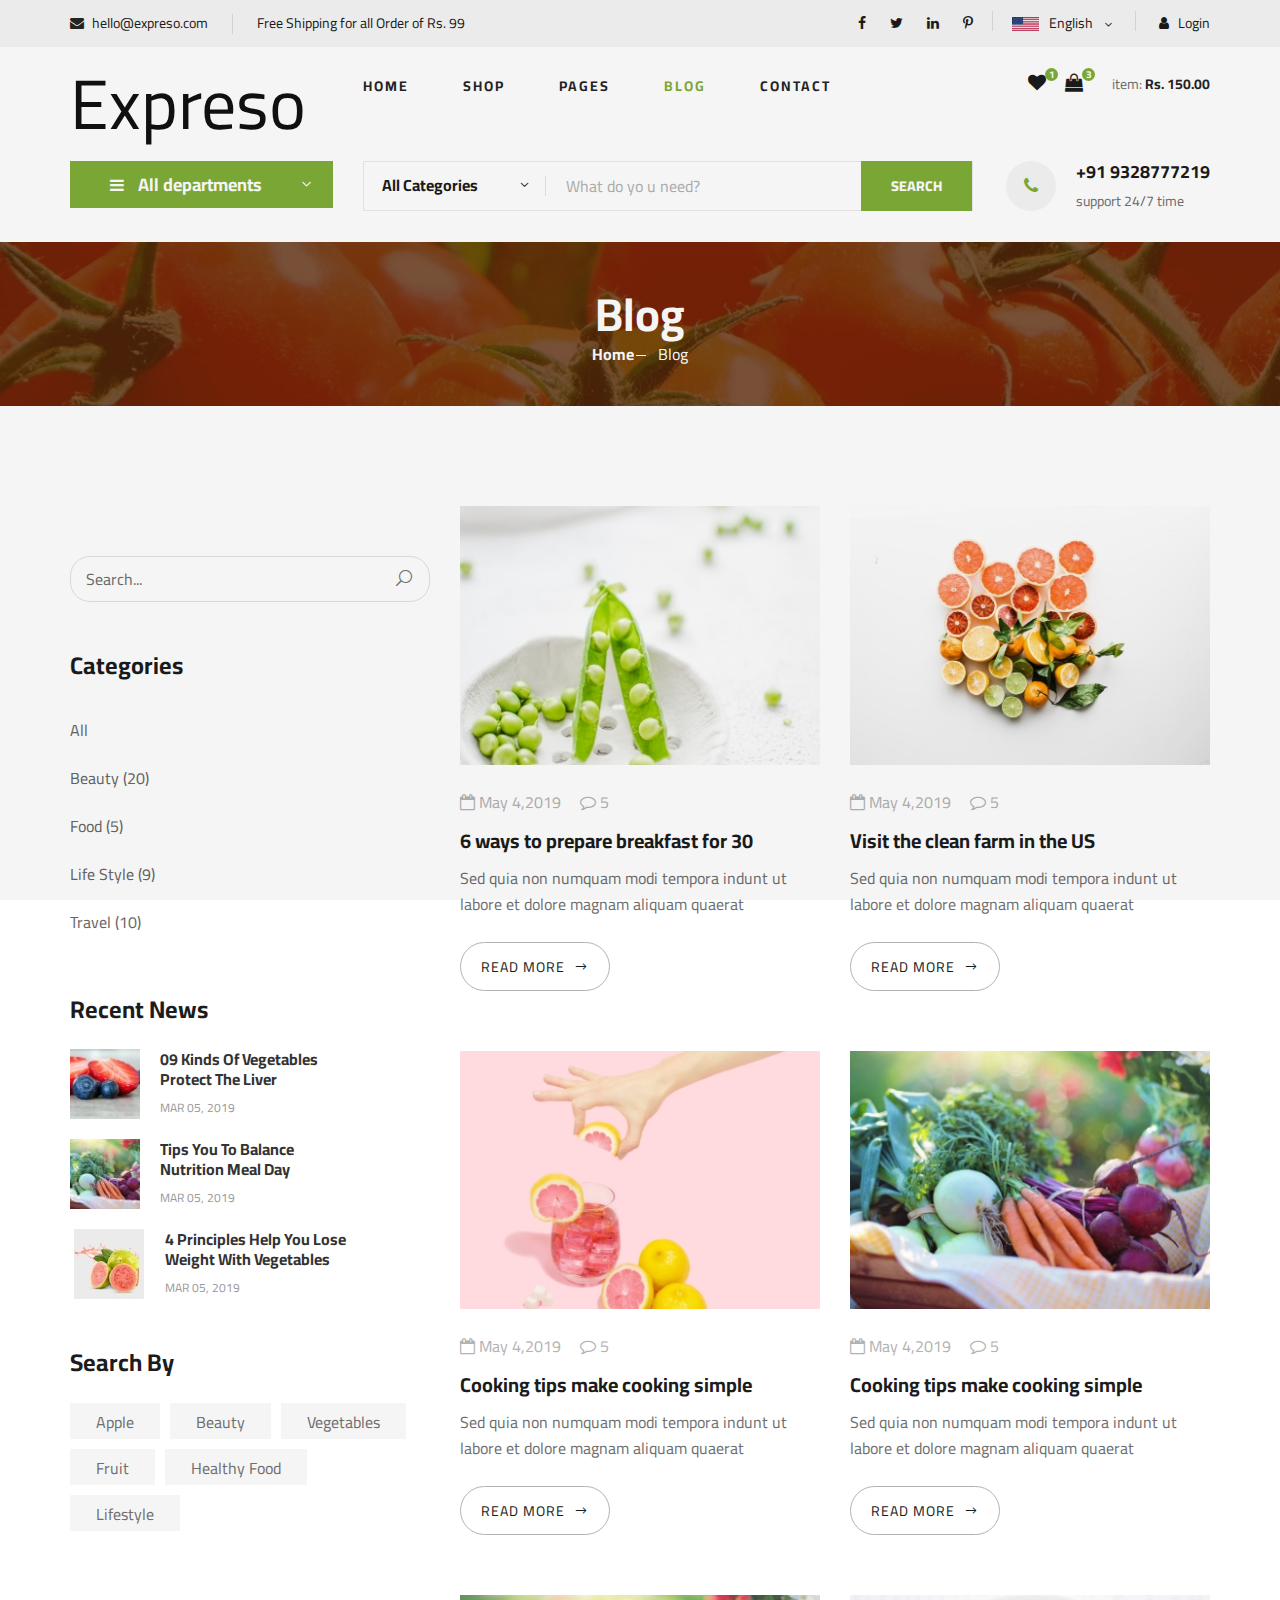
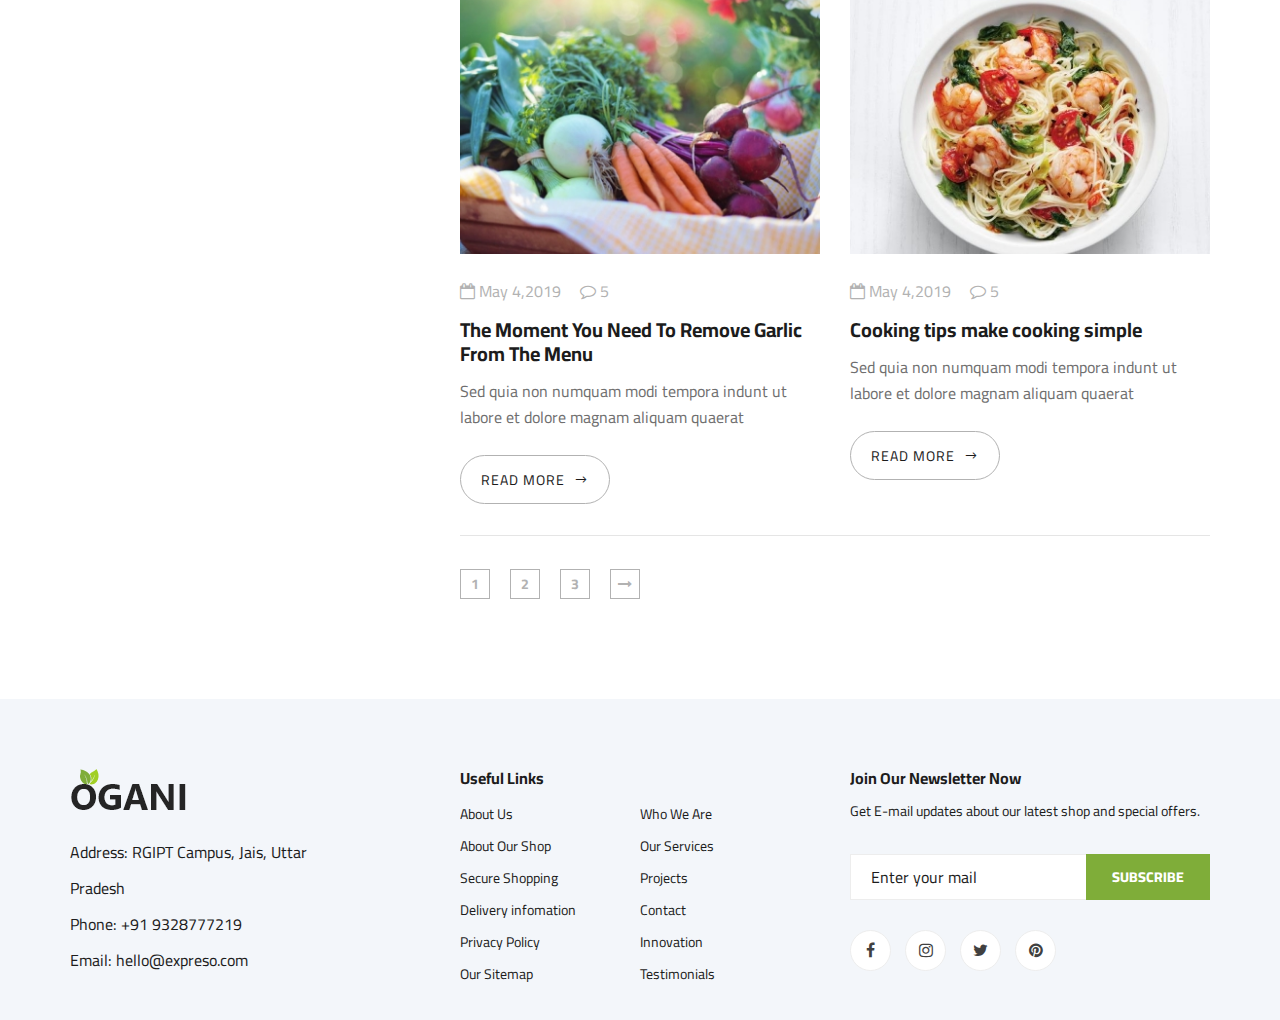
<file: blog.html>
<!DOCTYPE html>
<html lang="zxx">

<head>
    <meta charset="UTF-8">
    <meta name="description" content="Ogani Template">
    <meta name="keywords" content="Ogani, unica, creative, html">
    <meta name="viewport" content="width=device-width, initial-scale=1.0">
    <meta http-equiv="X-UA-Compatible" content="ie=edge">
    <title>Expreso | Your store at ease</title>

    <!-- Google Font -->
    <link href="https://fonts.googleapis.com/css2?family=Cairo:wght@200;300;400;600;900&display=swap" rel="stylesheet">

    <!-- Css Styles -->
    <link rel="stylesheet" href="css/bootstrap.min.css" type="text/css">
    <link rel="stylesheet" href="css/font-awesome.min.css" type="text/css">
    <link rel="stylesheet" href="css/elegant-icons.css" type="text/css">
    <link rel="stylesheet" href="css/nice-select.css" type="text/css">
    <link rel="stylesheet" href="css/jquery-ui.min.css" type="text/css">
    <link rel="stylesheet" href="css/owl.carousel.min.css" type="text/css">
    <link rel="stylesheet" href="css/slicknav.min.css" type="text/css">
    <link rel="stylesheet" href="css/style.css" type="text/css">
</head>

<body>
    <!-- Page Preloder -->
    <div id="preloder">
        <div class="loader"></div>
    </div>

    <!-- Humberger Begin -->
    <div class="humberger__menu__overlay"></div>
    <div class="humberger__menu__wrapper">
        <div class="humberger__menu__logo">
            <!-- <a href="#"><img src="img/logo.png" alt=""></a> -->
            <a href="#"><h1>Expreso</h1></a>
        </div>
        <div class="humberger__menu__cart">
            <ul>
                <li><a href="#"><i class="fa fa-heart"></i> <span>1</span></a></li>
                <li><a href="#"><i class="fa fa-shopping-bag"></i> <span>3</span></a></li>
            </ul>
            <div class="header__cart__price">item: <span>Rs. 150.00</span></div>
        </div>
        <div class="humberger__menu__widget">
            <div class="header__top__right__language">
                <img src="img/language.png" alt="">
                <div>English</div>
                <span class="arrow_carrot-down"></span>
                <ul>
                    <li><a href="#">Spanis</a></li>
                    <li><a href="#">English</a></li>
                </ul>
            </div>
            <div class="header__top__right__auth">
                <a href="#"><i class="fa fa-user"></i> Login</a>
            </div>
        </div>
        <nav class="humberger__menu__nav mobile-menu">
            <ul>
                <li class="active"><a href="./index.html">Home</a></li>
                <li><a href="./shop-grid.html">Shop</a></li>
                <li><a href="#">Pages</a>
                    <ul class="header__menu__dropdown">
                        <li><a href="./shop-details.html">Shop Details</a></li>
                        <li><a href="./shoping-cart.html">Shoping Cart</a></li>
                        <li><a href="./checkout.html">Check Out</a></li>
                        <li><a href="./blog-details.html">Blog Details</a></li>
                    </ul>
                </li>
                <li><a href="./blog.html">Blog</a></li>
                <li><a href="./contact.html">Contact</a></li>
            </ul>
        </nav>
        <div id="mobile-menu-wrap"></div>
        <div class="header__top__right__social">
            <a href="#"><i class="fa fa-facebook"></i></a>
            <a href="#"><i class="fa fa-twitter"></i></a>
            <a href="#"><i class="fa fa-linkedin"></i></a>
            <a href="#"><i class="fa fa-pinterest-p"></i></a>
        </div>
        <div class="humberger__menu__contact">
            <ul>
                <li><i class="fa fa-envelope"></i> hello@expreso.com</li>
                <li>Free Shipping for all Order of Rs. 99</li>
            </ul>
        </div>
    </div>
    <!-- Humberger End -->

    <!-- Header Section Begin -->
    <header class="header">
        <div class="header__top">
            <div class="container">
                <div class="row">
                    <div class="col-lg-6">
                        <div class="header__top__left">
                            <ul>
                                <li><i class="fa fa-envelope"></i> hello@expreso.com</li>
                                <li>Free Shipping for all Order of Rs. 99</li>
                            </ul>
                        </div>
                    </div>
                    <div class="col-lg-6">
                        <div class="header__top__right">
                            <div class="header__top__right__social">
                                <a href="#"><i class="fa fa-facebook"></i></a>
                                <a href="#"><i class="fa fa-twitter"></i></a>
                                <a href="#"><i class="fa fa-linkedin"></i></a>
                                <a href="#"><i class="fa fa-pinterest-p"></i></a>
                            </div>
                            <div class="header__top__right__language">
                                <img src="img/language.png" alt="">
                                <div>English</div>
                                <span class="arrow_carrot-down"></span>
                                <ul>
                                    <li><a href="#">Spanis</a></li>
                                    <li><a href="#">English</a></li>
                                </ul>
                            </div>
                            <div class="header__top__right__auth">
                                <a href="#"><i class="fa fa-user"></i> Login</a>
                            </div>
                        </div>
                    </div>
                </div>
            </div>
        </div>
        <div class="container">
            <div class="row">
                <div class="col-lg-3">
                    <div class="header__logo">
                        <!-- <a href="./index.html"><img src="img/logo.png" alt=""></a> -->
                        <a href="#"><h1>Expreso</h1></a>
                    </div>
                </div>
                <div class="col-lg-6">
                    <nav class="header__menu">
                        <ul>
                            <li><a href="./index.html">Home</a></li>
                            <li><a href="./shop-grid.html">Shop</a></li>
                            <li><a href="#">Pages</a>
                                <ul class="header__menu__dropdown">
                                    <li><a href="./shop-details.html">Shop Details</a></li>
                                    <li><a href="./shoping-cart.html">Shoping Cart</a></li>
                                    <li><a href="./checkout.html">Check Out</a></li>
                                    <li><a href="./blog-details.html">Blog Details</a></li>
                                </ul>
                            </li>
                            <li class="active"><a href="./blog.html">Blog</a></li>
                            <li><a href="./contact.html">Contact</a></li>
                        </ul>
                    </nav>
                </div>
                <div class="col-lg-3">
                    <div class="header__cart">
                        <ul>
                            <li><a href="#"><i class="fa fa-heart"></i> <span>1</span></a></li>
                            <li><a href="#"><i class="fa fa-shopping-bag"></i> <span>3</span></a></li>
                        </ul>
                        <div class="header__cart__price">item: <span>Rs. 150.00</span></div>
                    </div>
                </div>
            </div>
            <div class="humberger__open">
                <i class="fa fa-bars"></i>
            </div>
        </div>
    </header>
    <!-- Header Section End -->

    <!-- Hero Section Begin -->
    <section class="hero hero-normal">
        <div class="container">
            <div class="row">
                <div class="col-lg-3">
                    <div class="hero__categories">
                        <div class="hero__categories__all">
                            <i class="fa fa-bars"></i>
                            <span>All departments</span>
                        </div>
                        <ul>
                            <li><a href="#">Fresh Meat</a></li>
                            <li><a href="#">Vegetables</a></li>
                            <li><a href="#">Fruit & Nut Gifts</a></li>
                            <li><a href="#">Fresh Berries</a></li>
                            <li><a href="#">Ocean Foods</a></li>
                            <li><a href="#">Butter & Eggs</a></li>
                            <li><a href="#">Fastfood</a></li>
                            <li><a href="#">Fresh Onion</a></li>
                            <li><a href="#">Papayaya & Crisps</a></li>
                            <li><a href="#">Oatmeal</a></li>
                            <li><a href="#">Fresh Bananas</a></li>
                        </ul>
                    </div>
                </div>
                <div class="col-lg-9">
                    <div class="hero__search">
                        <div class="hero__search__form">
                            <form action="#">
                                <div class="hero__search__categories">
                                    All Categories
                                    <span class="arrow_carrot-down"></span>
                                </div>
                                <input type="text" placeholder="What do yo u need?">
                                <button type="submit" class="site-btn">SEARCH</button>
                            </form>
                        </div>
                        <div class="hero__search__phone">
                            <div class="hero__search__phone__icon">
                                <i class="fa fa-phone"></i>
                            </div>
                            <div class="hero__search__phone__text">
                                <h5>+91 9328777219</h5>
                                <span>support 24/7 time</span>
                            </div>
                        </div>
                    </div>
                </div>
            </div>
        </div>
    </section>
    <!-- Hero Section End -->

    <!-- Breadcrumb Section Begin -->
    <section class="breadcrumb-section set-bg" data-setbg="img/breadcrumb.jpg">
        <div class="container">
            <div class="row">
                <div class="col-lg-12 text-center">
                    <div class="breadcrumb__text">
                        <h2>Blog</h2>
                        <div class="breadcrumb__option">
                            <a href="./index.html">Home</a>
                            <span>Blog</span>
                        </div>
                    </div>
                </div>
            </div>
        </div>
    </section>
    <!-- Breadcrumb Section End -->

    <!-- Blog Section Begin -->
    <section class="blog spad">
        <div class="container">
            <div class="row">
                <div class="col-lg-4 col-md-5">
                    <div class="blog__sidebar">
                        <div class="blog__sidebar__search">
                            <form action="#">
                                <input type="text" placeholder="Search...">
                                <button type="submit"><span class="icon_search"></span></button>
                            </form>
                        </div>
                        <div class="blog__sidebar__item">
                            <h4>Categories</h4>
                            <ul>
                                <li><a href="#">All</a></li>
                                <li><a href="#">Beauty (20)</a></li>
                                <li><a href="#">Food (5)</a></li>
                                <li><a href="#">Life Style (9)</a></li>
                                <li><a href="#">Travel (10)</a></li>
                            </ul>
                        </div>
                        <div class="blog__sidebar__item">
                            <h4>Recent News</h4>
                            <div class="blog__sidebar__recent">
                                <a href="#" class="blog__sidebar__recent__item">
                                    <div class="blog__sidebar__recent__item__pic">
                                        <img src="img/blog/sidebar/sr-1.jpg" alt="">
                                    </div>
                                    <div class="blog__sidebar__recent__item__text">
                                        <h6>09 Kinds Of Vegetables<br /> Protect The Liver</h6>
                                        <span>MAR 05, 2019</span>
                                    </div>
                                </a>
                                <a href="#" class="blog__sidebar__recent__item">
                                    <div class="blog__sidebar__recent__item__pic">
                                        <img src="img/blog/sidebar/sr-2.jpg" alt="">
                                    </div>
                                    <div class="blog__sidebar__recent__item__text">
                                        <h6>Tips You To Balance<br /> Nutrition Meal Day</h6>
                                        <span>MAR 05, 2019</span>
                                    </div>
                                </a>
                                <a href="#" class="blog__sidebar__recent__item">
                                    <div class="blog__sidebar__recent__item__pic">
                                        <img src="img/blog/sidebar/sr-3.jpg" alt="">
                                    </div>
                                    <div class="blog__sidebar__recent__item__text">
                                        <h6>4 Principles Help You Lose <br />Weight With Vegetables</h6>
                                        <span>MAR 05, 2019</span>
                                    </div>
                                </a>
                            </div>
                        </div>
                        <div class="blog__sidebar__item">
                            <h4>Search By</h4>
                            <div class="blog__sidebar__item__tags">
                                <a href="#">Apple</a>
                                <a href="#">Beauty</a>
                                <a href="#">Vegetables</a>
                                <a href="#">Fruit</a>
                                <a href="#">Healthy Food</a>
                                <a href="#">Lifestyle</a>
                            </div>
                        </div>
                    </div>
                </div>
                <div class="col-lg-8 col-md-7">
                    <div class="row">
                        <div class="col-lg-6 col-md-6 col-sm-6">
                            <div class="blog__item">
                                <div class="blog__item__pic">
                                    <img src="img/blog/blog-2.jpg" alt="">
                                </div>
                                <div class="blog__item__text">
                                    <ul>
                                        <li><i class="fa fa-calendar-o"></i> May 4,2019</li>
                                        <li><i class="fa fa-comment-o"></i> 5</li>
                                    </ul>
                                    <h5><a href="#">6 ways to prepare breakfast for 30</a></h5>
                                    <p>Sed quia non numquam modi tempora indunt ut labore et dolore magnam aliquam
                                        quaerat </p>
                                    <a href="#" class="blog__btn">READ MORE <span class="arrow_right"></span></a>
                                </div>
                            </div>
                        </div>
                        <div class="col-lg-6 col-md-6 col-sm-6">
                            <div class="blog__item">
                                <div class="blog__item__pic">
                                    <img src="img/blog/blog-3.jpg" alt="">
                                </div>
                                <div class="blog__item__text">
                                    <ul>
                                        <li><i class="fa fa-calendar-o"></i> May 4,2019</li>
                                        <li><i class="fa fa-comment-o"></i> 5</li>
                                    </ul>
                                    <h5><a href="#">Visit the clean farm in the US</a></h5>
                                    <p>Sed quia non numquam modi tempora indunt ut labore et dolore magnam aliquam
                                        quaerat </p>
                                    <a href="#" class="blog__btn">READ MORE <span class="arrow_right"></span></a>
                                </div>
                            </div>
                        </div>
                        <div class="col-lg-6 col-md-6 col-sm-6">
                            <div class="blog__item">
                                <div class="blog__item__pic">
                                    <img src="img/blog/blog-1.jpg" alt="">
                                </div>
                                <div class="blog__item__text">
                                    <ul>
                                        <li><i class="fa fa-calendar-o"></i> May 4,2019</li>
                                        <li><i class="fa fa-comment-o"></i> 5</li>
                                    </ul>
                                    <h5><a href="#">Cooking tips make cooking simple</a></h5>
                                    <p>Sed quia non numquam modi tempora indunt ut labore et dolore magnam aliquam
                                        quaerat </p>
                                    <a href="#" class="blog__btn">READ MORE <span class="arrow_right"></span></a>
                                </div>
                            </div>
                        </div>
                        <div class="col-lg-6 col-md-6 col-sm-6">
                            <div class="blog__item">
                                <div class="blog__item__pic">
                                    <img src="img/blog/blog-4.jpg" alt="">
                                </div>
                                <div class="blog__item__text">
                                    <ul>
                                        <li><i class="fa fa-calendar-o"></i> May 4,2019</li>
                                        <li><i class="fa fa-comment-o"></i> 5</li>
                                    </ul>
                                    <h5><a href="#">Cooking tips make cooking simple</a></h5>
                                    <p>Sed quia non numquam modi tempora indunt ut labore et dolore magnam aliquam
                                        quaerat </p>
                                    <a href="#" class="blog__btn">READ MORE <span class="arrow_right"></span></a>
                                </div>
                            </div>
                        </div>
                        <div class="col-lg-6 col-md-6 col-sm-6">
                            <div class="blog__item">
                                <div class="blog__item__pic">
                                    <img src="img/blog/blog-4.jpg" alt="">
                                </div>
                                <div class="blog__item__text">
                                    <ul>
                                        <li><i class="fa fa-calendar-o"></i> May 4,2019</li>
                                        <li><i class="fa fa-comment-o"></i> 5</li>
                                    </ul>
                                    <h5><a href="#">The Moment You Need To Remove Garlic From The Menu</a></h5>
                                    <p>Sed quia non numquam modi tempora indunt ut labore et dolore magnam aliquam
                                        quaerat </p>
                                    <a href="#" class="blog__btn">READ MORE <span class="arrow_right"></span></a>
                                </div>
                            </div>
                        </div>
                        <div class="col-lg-6 col-md-6 col-sm-6">
                            <div class="blog__item">
                                <div class="blog__item__pic">
                                    <img src="img/blog/blog-6.jpg" alt="">
                                </div>
                                <div class="blog__item__text">
                                    <ul>
                                        <li><i class="fa fa-calendar-o"></i> May 4,2019</li>
                                        <li><i class="fa fa-comment-o"></i> 5</li>
                                    </ul>
                                    <h5><a href="#">Cooking tips make cooking simple</a></h5>
                                    <p>Sed quia non numquam modi tempora indunt ut labore et dolore magnam aliquam
                                        quaerat </p>
                                    <a href="#" class="blog__btn">READ MORE <span class="arrow_right"></span></a>
                                </div>
                            </div>
                        </div>
                        <div class="col-lg-12">
                            <div class="product__pagination blog__pagination">
                                <a href="#">1</a>
                                <a href="#">2</a>
                                <a href="#">3</a>
                                <a href="#"><i class="fa fa-long-arrow-right"></i></a>
                            </div>
                        </div>
                    </div>
                </div>
            </div>
        </div>
    </section>
    <!-- Blog Section End -->

    <!-- Footer Section Begin -->
    <footer class="footer spad">
        <div class="container">
            <div class="row">
                <div class="col-lg-3 col-md-6 col-sm-6">
                    <div class="footer__about">
                        <div class="footer__about__logo">
                            <a href="./index.html"><img src="img/logo.png" alt=""></a>
                        </div>
                        <ul>
                            <li>Address: RGIPT Campus, Jais, Uttar Pradesh</li>
                            <li>Phone: +91 9328777219</li>
                            <li>Email: hello@expreso.com</li>
                        </ul>
                    </div>
                </div>
                <div class="col-lg-4 col-md-6 col-sm-6 offset-lg-1">
                    <div class="footer__widget">
                        <h6>Useful Links</h6>
                        <ul>
                            <li><a href="#">About Us</a></li>
                            <li><a href="#">About Our Shop</a></li>
                            <li><a href="#">Secure Shopping</a></li>
                            <li><a href="#">Delivery infomation</a></li>
                            <li><a href="#">Privacy Policy</a></li>
                            <li><a href="#">Our Sitemap</a></li>
                        </ul>
                        <ul>
                            <li><a href="#">Who We Are</a></li>
                            <li><a href="#">Our Services</a></li>
                            <li><a href="#">Projects</a></li>
                            <li><a href="#">Contact</a></li>
                            <li><a href="#">Innovation</a></li>
                            <li><a href="#">Testimonials</a></li>
                        </ul>
                    </div>
                </div>
                <div class="col-lg-4 col-md-12">
                    <div class="footer__widget">
                        <h6>Join Our Newsletter Now</h6>
                        <p>Get E-mail updates about our latest shop and special offers.</p>
                        <form action="#">
                            <input type="text" placeholder="Enter your mail">
                            <button type="submit" class="site-btn">Subscribe</button>
                        </form>
                        <div class="footer__widget__social">
                            <a href="#"><i class="fa fa-facebook"></i></a>
                            <a href="#"><i class="fa fa-instagram"></i></a>
                            <a href="#"><i class="fa fa-twitter"></i></a>
                            <a href="#"><i class="fa fa-pinterest"></i></a>
                        </div>
                    </div>
                </div>
            </div>
            <!-- <div class="row">
                <div class="col-lg-12">
                    <div class="footer__copyright">
                        <div class="footer__copyright__text"><p>
  Copyright &copy;<script>document.write(new Date().getFullYear());</script> All rights reserved | This template is made with <i class="fa fa-heart" aria-hidden="true"></i> by <a href="https://expreso.com" target="_blank">expreso</a>
  </p></div>
                        <div class="footer__copyright__payment"><img src="img/payment-item.png" alt=""></div>
                    </div>
                </div>
            </div> -->
        </div>
    </footer>
    <!-- Footer Section End -->

    <!-- Js Plugins -->
    <script src="js/jquery-3.3.1.min.js"></script>
    <script src="js/bootstrap.min.js"></script>
    <script src="js/jquery.nice-select.min.js"></script>
    <script src="js/jquery-ui.min.js"></script>
    <script src="js/jquery.slicknav.js"></script>
    <script src="js/mixitup.min.js"></script>
    <script src="js/owl.carousel.min.js"></script>
    <script src="js/main.js"></script>



</body>

</html>
</file>
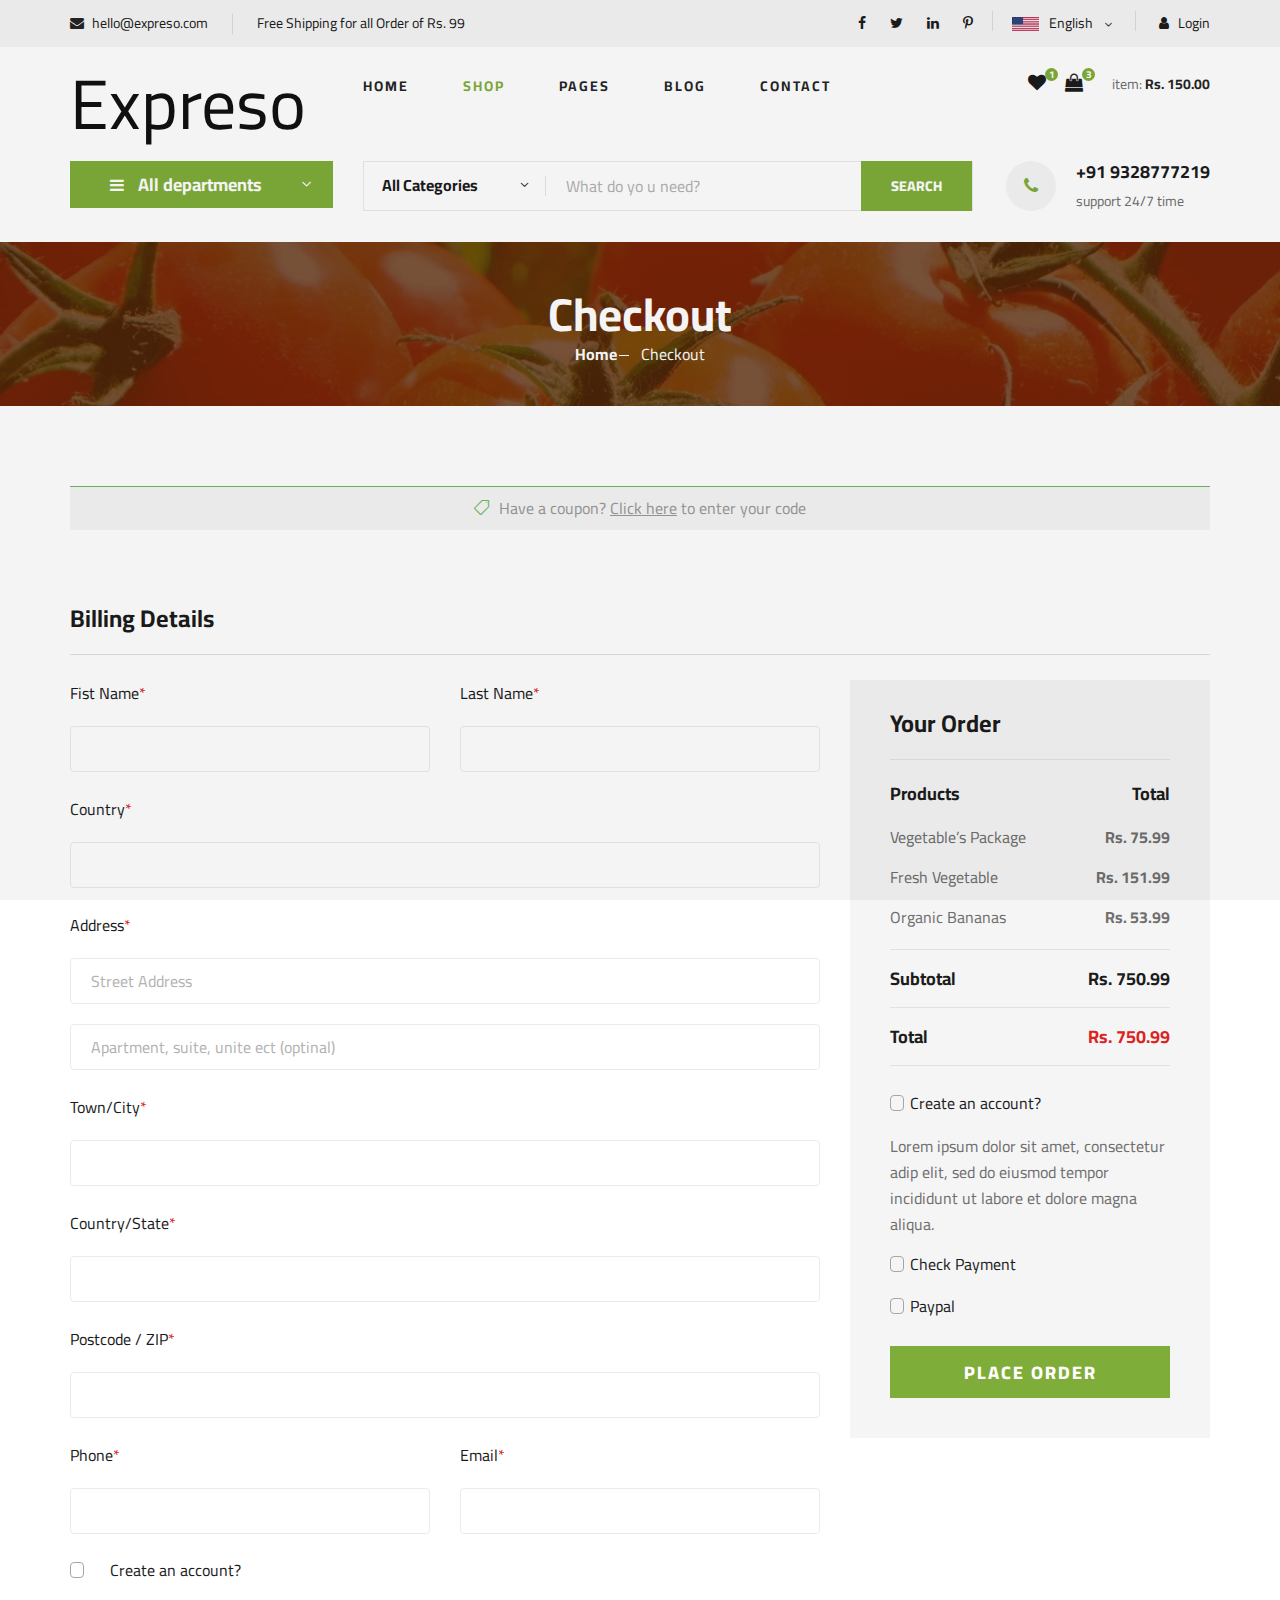
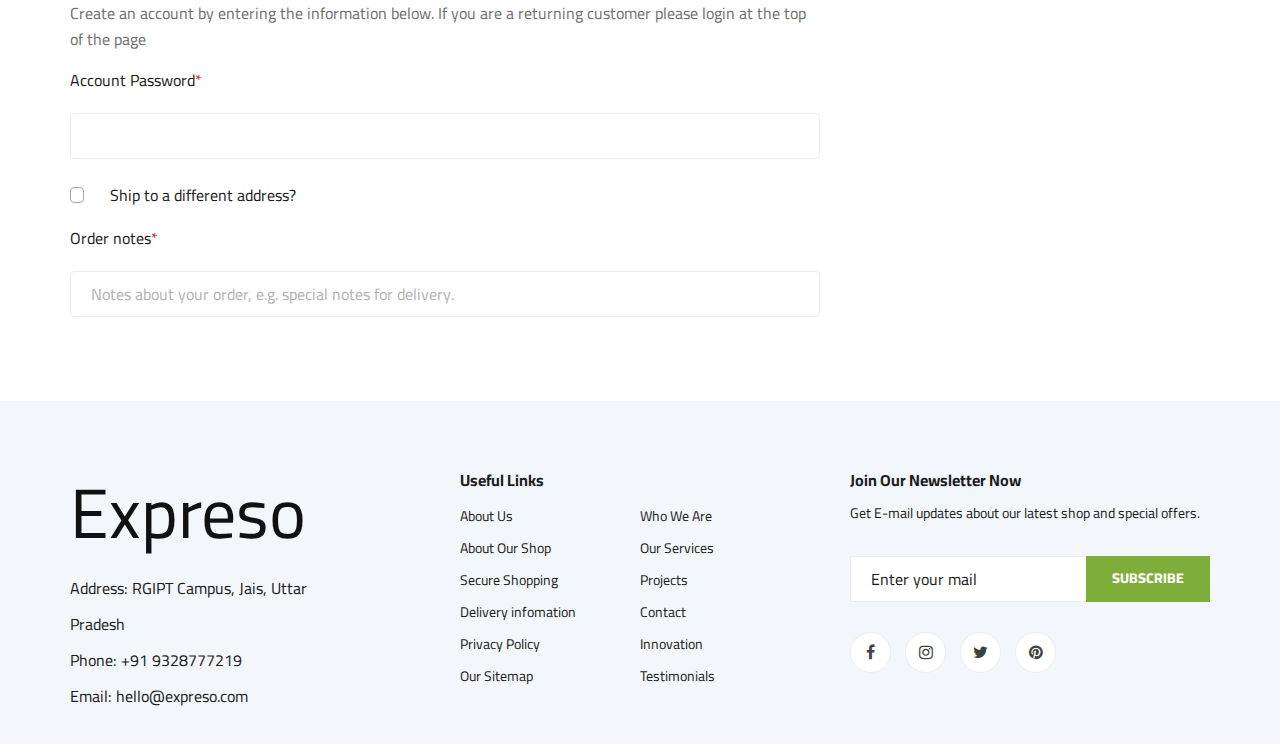
<file: checkout.html>
<!DOCTYPE html>
<html lang="zxx">

<head>
    <meta charset="UTF-8">
    <meta name="description" content="Ogani Template">
    <meta name="keywords" content="Ogani, unica, creative, html">
    <meta name="viewport" content="width=device-width, initial-scale=1.0">
    <meta http-equiv="X-UA-Compatible" content="ie=edge">
    <title>Expreso | Your store at ease</title>

    <!-- Google Font -->
    <link href="https://fonts.googleapis.com/css2?family=Cairo:wght@200;300;400;600;900&display=swap" rel="stylesheet">

    <!-- Css Styles -->
    <link rel="stylesheet" href="css/bootstrap.min.css" type="text/css">
    <link rel="stylesheet" href="css/font-awesome.min.css" type="text/css">
    <link rel="stylesheet" href="css/elegant-icons.css" type="text/css">
    <link rel="stylesheet" href="css/nice-select.css" type="text/css">
    <link rel="stylesheet" href="css/jquery-ui.min.css" type="text/css">
    <link rel="stylesheet" href="css/owl.carousel.min.css" type="text/css">
    <link rel="stylesheet" href="css/slicknav.min.css" type="text/css">
    <link rel="stylesheet" href="css/style.css" type="text/css">
</head>

<body>
    <!-- Page Preloder -->
    <div id="preloder">
        <div class="loader"></div>
    </div>

    <!-- Humberger Begin -->
    <div class="humberger__menu__overlay"></div>
    <div class="humberger__menu__wrapper">
        <div class="humberger__menu__logo">
            <!-- <a href="#"><img src="img/logo.png" alt=""></a> -->
            <a href="#"><h1>Expreso</h1></a>
        </div>
        <div class="humberger__menu__cart">
            <ul>
                <li><a href="#"><i class="fa fa-heart"></i> <span>1</span></a></li>
                <li><a href="#"><i class="fa fa-shopping-bag"></i> <span>3</span></a></li>
            </ul>
            <div class="header__cart__price">item: <span>Rs. 150.00</span></div>
        </div>
        <div class="humberger__menu__widget">
            <div class="header__top__right__language">
                <img src="img/language.png" alt="">
                <div>English</div>
                <span class="arrow_carrot-down"></span>
                <ul>
                    <li><a href="#">Spanis</a></li>
                    <li><a href="#">English</a></li>
                </ul>
            </div>
            <div class="header__top__right__auth">
                <a href="#"><i class="fa fa-user"></i> Login</a>
            </div>
        </div>
        <nav class="humberger__menu__nav mobile-menu">
            <ul>
                <li class="active"><a href="./index.html">Home</a></li>
                <li><a href="./shop-grid.html">Shop</a></li>
                <li><a href="#">Pages</a>
                    <ul class="header__menu__dropdown">
                        <li><a href="./shop-details.html">Shop Details</a></li>
                        <li><a href="./shoping-cart.html">Shoping Cart</a></li>
                        <li><a href="./checkout.html">Check Out</a></li>
                        <li><a href="./blog-details.html">Blog Details</a></li>
                    </ul>
                </li>
                <li><a href="./blog.html">Blog</a></li>
                <li><a href="./contact.html">Contact</a></li>
            </ul>
        </nav>
        <div id="mobile-menu-wrap"></div>
        <div class="header__top__right__social">
            <a href="#"><i class="fa fa-facebook"></i></a>
            <a href="#"><i class="fa fa-twitter"></i></a>
            <a href="#"><i class="fa fa-linkedin"></i></a>
            <a href="#"><i class="fa fa-pinterest-p"></i></a>
        </div>
        <div class="humberger__menu__contact">
            <ul>
                <li><i class="fa fa-envelope"></i> hello@expreso.com</li>
                <li>Free Shipping for all Order of Rs. 99</li>
            </ul>
        </div>
    </div>
    <!-- Humberger End -->

    <!-- Header Section Begin -->
    <header class="header">
        <div class="header__top">
            <div class="container">
                <div class="row">
                    <div class="col-lg-6">
                        <div class="header__top__left">
                            <ul>
                                <li><i class="fa fa-envelope"></i> hello@expreso.com</li>
                                <li>Free Shipping for all Order of Rs. 99</li>
                            </ul>
                        </div>
                    </div>
                    <div class="col-lg-6">
                        <div class="header__top__right">
                            <div class="header__top__right__social">
                                <a href="#"><i class="fa fa-facebook"></i></a>
                                <a href="#"><i class="fa fa-twitter"></i></a>
                                <a href="#"><i class="fa fa-linkedin"></i></a>
                                <a href="#"><i class="fa fa-pinterest-p"></i></a>
                            </div>
                            <div class="header__top__right__language">
                                <img src="img/language.png" alt="">
                                <div>English</div>
                                <span class="arrow_carrot-down"></span>
                                <ul>
                                    <li><a href="#">Spanis</a></li>
                                    <li><a href="#">English</a></li>
                                </ul>
                            </div>
                            <div class="header__top__right__auth">
                                <a href="#"><i class="fa fa-user"></i> Login</a>
                            </div>
                        </div>
                    </div>
                </div>
            </div>
        </div>
        <div class="container">
            <div class="row">
                <div class="col-lg-3">
                    <div class="header__logo">
                        <!-- <a href="./index.html"><img src="img/logo.png" alt=""></a> -->
                        <a href="#"><h1>Expreso</h1></a>
                    </div>
                </div>
                <div class="col-lg-6">
                    <nav class="header__menu">
                        <ul>
                            <li><a href="./index.html">Home</a></li>
                            <li class="active"><a href="./shop-grid.html">Shop</a></li>
                            <li><a href="#">Pages</a>
                                <ul class="header__menu__dropdown">
                                    <li><a href="./shop-details.html">Shop Details</a></li>
                                    <li><a href="./shoping-cart.html">Shoping Cart</a></li>
                                    <li><a href="./checkout.html">Check Out</a></li>
                                    <li><a href="./blog-details.html">Blog Details</a></li>
                                </ul>
                            </li>
                            <li><a href="./blog.html">Blog</a></li>
                            <li><a href="./contact.html">Contact</a></li>
                        </ul>
                    </nav>
                </div>
                <div class="col-lg-3">
                    <div class="header__cart">
                        <ul>
                            <li><a href="#"><i class="fa fa-heart"></i> <span>1</span></a></li>
                            <li><a href="#"><i class="fa fa-shopping-bag"></i> <span>3</span></a></li>
                        </ul>
                        <div class="header__cart__price">item: <span>Rs. 150.00</span></div>
                    </div>
                </div>
            </div>
            <div class="humberger__open">
                <i class="fa fa-bars"></i>
            </div>
        </div>
    </header>
    <!-- Header Section End -->

    <!-- Hero Section Begin -->
    <section class="hero hero-normal">
        <div class="container">
            <div class="row">
                <div class="col-lg-3">
                    <div class="hero__categories">
                        <div class="hero__categories__all">
                            <i class="fa fa-bars"></i>
                            <span>All departments</span>
                        </div>
                        <ul>
                            <li><a href="#">Fresh Meat</a></li>
                            <li><a href="#">Vegetables</a></li>
                            <li><a href="#">Fruit & Nut Gifts</a></li>
                            <li><a href="#">Fresh Berries</a></li>
                            <li><a href="#">Ocean Foods</a></li>
                            <li><a href="#">Butter & Eggs</a></li>
                            <li><a href="#">Fastfood</a></li>
                            <li><a href="#">Fresh Onion</a></li>
                            <li><a href="#">Papayaya & Crisps</a></li>
                            <li><a href="#">Oatmeal</a></li>
                            <li><a href="#">Fresh Bananas</a></li>
                        </ul>
                    </div>
                </div>
                <div class="col-lg-9">
                    <div class="hero__search">
                        <div class="hero__search__form">
                            <form action="#">
                                <div class="hero__search__categories">
                                    All Categories
                                    <span class="arrow_carrot-down"></span>
                                </div>
                                <input type="text" placeholder="What do yo u need?">
                                <button type="submit" class="site-btn">SEARCH</button>
                            </form>
                        </div>
                        <div class="hero__search__phone">
                            <div class="hero__search__phone__icon">
                                <i class="fa fa-phone"></i>
                            </div>
                            <div class="hero__search__phone__text">
                                <h5>+91 9328777219</h5>
                                <span>support 24/7 time</span>
                            </div>
                        </div>
                    </div>
                </div>
            </div>
        </div>
    </section>
    <!-- Hero Section End -->

    <!-- Breadcrumb Section Begin -->
    <section class="breadcrumb-section set-bg" data-setbg="img/breadcrumb.jpg">
        <div class="container">
            <div class="row">
                <div class="col-lg-12 text-center">
                    <div class="breadcrumb__text">
                        <h2>Checkout</h2>
                        <div class="breadcrumb__option">
                            <a href="./index.html">Home</a>
                            <span>Checkout</span>
                        </div>
                    </div>
                </div>
            </div>
        </div>
    </section>
    <!-- Breadcrumb Section End -->

    <!-- Checkout Section Begin -->
    <section class="checkout spad">
        <div class="container">
            <div class="row">
                <div class="col-lg-12">
                    <h6><span class="icon_tag_alt"></span> Have a coupon? <a href="#">Click here</a> to enter your code
                    </h6>
                </div>
            </div>
            <div class="checkout__form">
                <h4>Billing Details</h4>
                <form action="#">
                    <div class="row">
                        <div class="col-lg-8 col-md-6">
                            <div class="row">
                                <div class="col-lg-6">
                                    <div class="checkout__input">
                                        <p>Fist Name<span>*</span></p>
                                        <input type="text">
                                    </div>
                                </div>
                                <div class="col-lg-6">
                                    <div class="checkout__input">
                                        <p>Last Name<span>*</span></p>
                                        <input type="text">
                                    </div>
                                </div>
                            </div>
                            <div class="checkout__input">
                                <p>Country<span>*</span></p>
                                <input type="text">
                            </div>
                            <div class="checkout__input">
                                <p>Address<span>*</span></p>
                                <input type="text" placeholder="Street Address" class="checkout__input__add">
                                <input type="text" placeholder="Apartment, suite, unite ect (optinal)">
                            </div>
                            <div class="checkout__input">
                                <p>Town/City<span>*</span></p>
                                <input type="text">
                            </div>
                            <div class="checkout__input">
                                <p>Country/State<span>*</span></p>
                                <input type="text">
                            </div>
                            <div class="checkout__input">
                                <p>Postcode / ZIP<span>*</span></p>
                                <input type="text">
                            </div>
                            <div class="row">
                                <div class="col-lg-6">
                                    <div class="checkout__input">
                                        <p>Phone<span>*</span></p>
                                        <input type="text">
                                    </div>
                                </div>
                                <div class="col-lg-6">
                                    <div class="checkout__input">
                                        <p>Email<span>*</span></p>
                                        <input type="text">
                                    </div>
                                </div>
                            </div>
                            <div class="checkout__input__checkbox">
                                <label for="acc">
                                    Create an account?
                                    <input type="checkbox" id="acc">
                                    <span class="checkmark"></span>
                                </label>
                            </div>
                            <p>Create an account by entering the information below. If you are a returning customer
                                please login at the top of the page</p>
                            <div class="checkout__input">
                                <p>Account Password<span>*</span></p>
                                <input type="text">
                            </div>
                            <div class="checkout__input__checkbox">
                                <label for="diff-acc">
                                    Ship to a different address?
                                    <input type="checkbox" id="diff-acc">
                                    <span class="checkmark"></span>
                                </label>
                            </div>
                            <div class="checkout__input">
                                <p>Order notes<span>*</span></p>
                                <input type="text"
                                    placeholder="Notes about your order, e.g. special notes for delivery.">
                            </div>
                        </div>
                        <div class="col-lg-4 col-md-6">
                            <div class="checkout__order">
                                <h4>Your Order</h4>
                                <div class="checkout__order__products">Products <span>Total</span></div>
                                <ul>
                                    <li>Vegetable’s Package <span>Rs. 75.99</span></li>
                                    <li>Fresh Vegetable <span>Rs. 151.99</span></li>
                                    <li>Organic Bananas <span>Rs. 53.99</span></li>
                                </ul>
                                <div class="checkout__order__subtotal">Subtotal <span>Rs. 750.99</span></div>
                                <div class="checkout__order__total">Total <span>Rs. 750.99</span></div>
                                <div class="checkout__input__checkbox">
                                    <label for="acc-or">
                                        Create an account?
                                        <input type="checkbox" id="acc-or">
                                        <span class="checkmark"></span>
                                    </label>
                                </div>
                                <p>Lorem ipsum dolor sit amet, consectetur adip elit, sed do eiusmod tempor incididunt
                                    ut labore et dolore magna aliqua.</p>
                                <div class="checkout__input__checkbox">
                                    <label for="payment">
                                        Check Payment
                                        <input type="checkbox" id="payment">
                                        <span class="checkmark"></span>
                                    </label>
                                </div>
                                <div class="checkout__input__checkbox">
                                    <label for="paypal">
                                        Paypal
                                        <input type="checkbox" id="paypal">
                                        <span class="checkmark"></span>
                                    </label>
                                </div>
                                <button type="submit" class="site-btn">PLACE ORDER</button>
                            </div>
                        </div>
                    </div>
                </form>
            </div>
        </div>
    </section>
    <!-- Checkout Section End -->

    <!-- Footer Section Begin -->
    <footer class="footer spad">
        <div class="container">
            <div class="row">
                <div class="col-lg-3 col-md-6 col-sm-6">
                    <div class="footer__about">
                        <div class="footer__about__logo">
                            <!-- <a href="./index.html"><img src="img/logo.png" alt=""></a> -->
                            <a href="#"><h1>Expreso</h1></a>
                        </div>
                        <ul>
                            <li>Address: RGIPT Campus, Jais, Uttar Pradesh</li>
                            <li>Phone: +91 9328777219</li>
                            <li>Email: hello@expreso.com</li>
                        </ul>
                    </div>
                </div>
                <div class="col-lg-4 col-md-6 col-sm-6 offset-lg-1">
                    <div class="footer__widget">
                        <h6>Useful Links</h6>
                        <ul>
                            <li><a href="#">About Us</a></li>
                            <li><a href="#">About Our Shop</a></li>
                            <li><a href="#">Secure Shopping</a></li>
                            <li><a href="#">Delivery infomation</a></li>
                            <li><a href="#">Privacy Policy</a></li>
                            <li><a href="#">Our Sitemap</a></li>
                        </ul>
                        <ul>
                            <li><a href="#">Who We Are</a></li>
                            <li><a href="#">Our Services</a></li>
                            <li><a href="#">Projects</a></li>
                            <li><a href="#">Contact</a></li>
                            <li><a href="#">Innovation</a></li>
                            <li><a href="#">Testimonials</a></li>
                        </ul>
                    </div>
                </div>
                <div class="col-lg-4 col-md-12">
                    <div class="footer__widget">
                        <h6>Join Our Newsletter Now</h6>
                        <p>Get E-mail updates about our latest shop and special offers.</p>
                        <form action="#">
                            <input type="text" placeholder="Enter your mail">
                            <button type="submit" class="site-btn">Subscribe</button>
                        </form>
                        <div class="footer__widget__social">
                            <a href="#"><i class="fa fa-facebook"></i></a>
                            <a href="#"><i class="fa fa-instagram"></i></a>
                            <a href="#"><i class="fa fa-twitter"></i></a>
                            <a href="#"><i class="fa fa-pinterest"></i></a>
                        </div>
                    </div>
                </div>
            </div>
            <!-- <div class="row">
                <div class="col-lg-12">
                    <div class="footer__copyright">
                        <div class="footer__copyright__text"><p>
  Copyright &copy;<script>document.write(new Date().getFullYear());</script> All rights reserved | This template is made with <i class="fa fa-heart" aria-hidden="true"></i> by <a href="https://expreso.com" target="_blank">expreso</a>
  </p></div>
                        <div class="footer__copyright__payment"><img src="img/payment-item.png" alt=""></div>
                    </div>
                </div>
            </div> -->
        </div>
    </footer>
    <!-- Footer Section End -->

    <!-- Js Plugins -->
    <script src="js/jquery-3.3.1.min.js"></script>
    <script src="js/bootstrap.min.js"></script>
    <script src="js/jquery.nice-select.min.js"></script>
    <script src="js/jquery-ui.min.js"></script>
    <script src="js/jquery.slicknav.js"></script>
    <script src="js/mixitup.min.js"></script>
    <script src="js/owl.carousel.min.js"></script>
    <script src="js/main.js"></script>

 

</body>

</html>
</file>
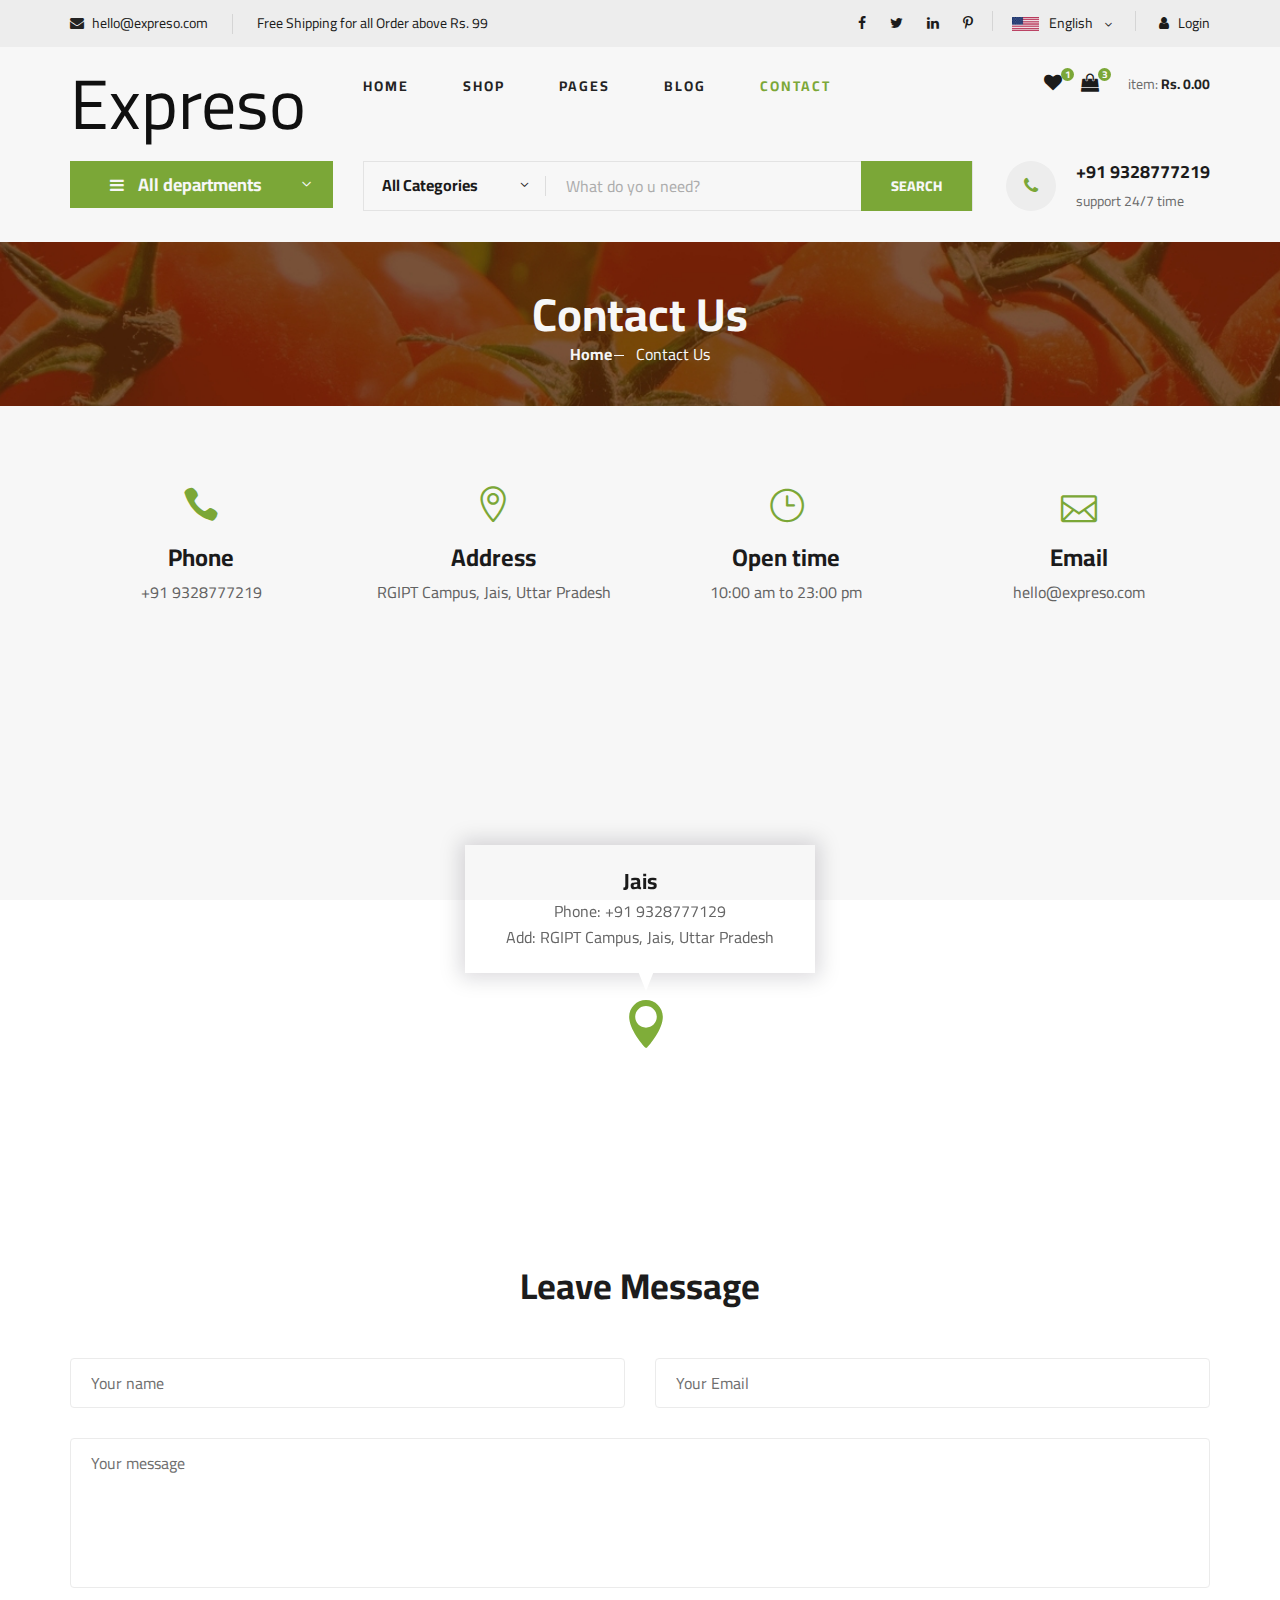
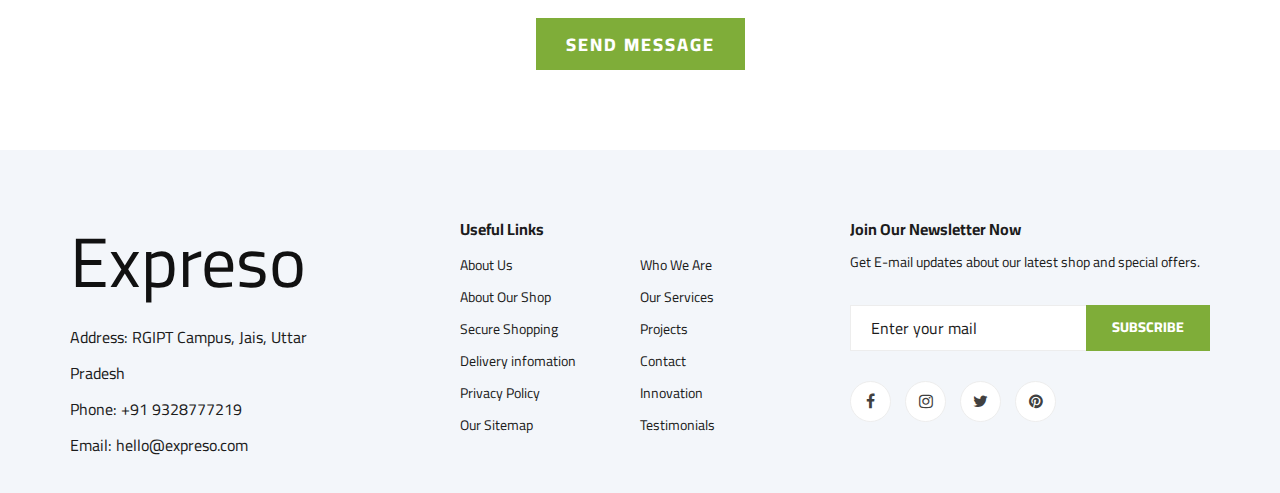
<file: contact.html>
<!DOCTYPE html>
<html lang="zxx">

<head>
    <meta charset="UTF-8">
    <meta name="description" content="Ogani Template">
    <meta name="keywords" content="Ogani, unica, creative, html">
    <meta name="viewport" content="width=device-width, initial-scale=1.0">
    <meta http-equiv="X-UA-Compatible" content="ie=edge">
    <title>Expreso | Your store at ease</title>

    <!-- Google Font -->
    <link href="https://fonts.googleapis.com/css2?family=Cairo:wght@200;300;400;600;900&display=swap" rel="stylesheet">

    <!-- Css Styles -->
    <link rel="stylesheet" href="css/bootstrap.min.css" type="text/css">
    <link rel="stylesheet" href="css/font-awesome.min.css" type="text/css">
    <link rel="stylesheet" href="css/elegant-icons.css" type="text/css">
    <link rel="stylesheet" href="css/nice-select.css" type="text/css">
    <link rel="stylesheet" href="css/jquery-ui.min.css" type="text/css">
    <link rel="stylesheet" href="css/owl.carousel.min.css" type="text/css">
    <link rel="stylesheet" href="css/slicknav.min.css" type="text/css">
    <link rel="stylesheet" href="css/style.css" type="text/css">
</head>

<body>
    <!-- Page Preloder -->
    <div id="preloder">
        <div class="loader"></div>
    </div>

    <!-- Humberger Begin -->
    <div class="humberger__menu__overlay"></div>
    <div class="humberger__menu__wrapper">
        <div class="humberger__menu__logo">
            <!-- <a href="#"><img src="img/logo.png" alt=""></a> -->
            <a href="#"><h1>Expreso</h1></a>
        </div>
        <div class="humberger__menu__cart">
            <ul>
                <li><a href="#"><i class="fa fa-heart"></i> <span>1</span></a></li>
                <li><a href="#"><i class="fa fa-shopping-bag"></i> <span>3</span></a></li>
            </ul>
            <div class="header__cart__price">item: <span>Rs. 0.00</span></div>
        </div>
        <div class="humberger__menu__widget">
            <div class="header__top__right__language">
                <img src="img/language.png" alt="">
                <div>English</div>
                <span class="arrow_carrot-down"></span>
                <ul>
                    <li><a href="#">Hindi</a></li>
                    <li><a href="#">English</a></li>
                </ul>
            </div>
            <div class="header__top__right__auth">
                <a href="#"><i class="fa fa-user"></i> Login</a>
            </div>
        </div>
        <nav class="humberger__menu__nav mobile-menu">
            <ul>
                <li class="active"><a href="./index.html">Home</a></li>
                <li><a href="./shop-grid.html">Shop</a></li>
                <li><a href="#">Pages</a>
                    <ul class="header__menu__dropdown">
                        <li><a href="./shop-details.html">Shop Details</a></li>
                        <li><a href="./shoping-cart.html">Shoping Cart</a></li>
                        <li><a href="./checkout.html">Check Out</a></li>
                        <li><a href="./blog-details.html">Blog Details</a></li>
                    </ul>
                </li>
                <li><a href="./blog.html">Blog</a></li>
                <li><a href="./contact.html">Contact</a></li>
            </ul>
        </nav>
        <div id="mobile-menu-wrap"></div>
        <div class="header__top__right__social">
            <a href="#"><i class="fa fa-facebook"></i></a>
            <a href="#"><i class="fa fa-twitter"></i></a>
            <a href="#"><i class="fa fa-linkedin"></i></a>
            <a href="#"><i class="fa fa-pinterest-p"></i></a>
        </div>
        <div class="humberger__menu__contact">
            <ul>
                <li><i class="fa fa-envelope"></i> hello@expreso.com</li>
                <li>Free Shipping for all Order above Rs. 99</li>
            </ul>
        </div>
    </div>
    <!-- Humberger End -->

    <!-- Header Section Begin -->
    <header class="header">
        <div class="header__top">
            <div class="container">
                <div class="row">
                    <div class="col-lg-6">
                        <div class="header__top__left">
                            <ul>
                                <li><i class="fa fa-envelope"></i> hello@expreso.com</li>
                                <li>Free Shipping for all Order above Rs. 99</li>
                            </ul>
                        </div>
                    </div>
                    <div class="col-lg-6">
                        <div class="header__top__right">
                            <div class="header__top__right__social">
                                <a href="#"><i class="fa fa-facebook"></i></a>
                                <a href="#"><i class="fa fa-twitter"></i></a>
                                <a href="#"><i class="fa fa-linkedin"></i></a>
                                <a href="#"><i class="fa fa-pinterest-p"></i></a>
                            </div>
                            <div class="header__top__right__language">
                                <img src="img/language.png" alt="">
                                <div>English</div>
                                <span class="arrow_carrot-down"></span>
                                <ul>
                                    <li><a href="#">Hindi</a></li>
                                    <li><a href="#">English</a></li>
                                </ul>
                            </div>
                            <div class="header__top__right__auth">
                                <a href="#"><i class="fa fa-user"></i> Login</a>
                            </div>
                        </div>
                    </div>
                </div>
            </div>
        </div>
        <div class="container">
            <div class="row">
                <div class="col-lg-3">
                    <div class="header__logo">
                        <!-- <a href="./index.html"><img src="img/logo.png" alt=""></a> -->
                        <a href="#"><h1>Expreso</h1></a>
                    </div>
                </div>
                <div class="col-lg-6">
                    <nav class="header__menu">
                        <ul>
                            <li><a href="./index.html">Home</a></li>
                            <li><a href="./shop-grid.html">Shop</a></li>
                            <li><a href="#">Pages</a>
                                <ul class="header__menu__dropdown">
                                    <li><a href="./shop-details.html">Shop Details</a></li>
                                    <li><a href="./shoping-cart.html">Shoping Cart</a></li>
                                    <li><a href="./checkout.html">Check Out</a></li>
                                    <li><a href="./blog-details.html">Blog Details</a></li>
                                </ul>
                            </li>
                            <li><a href="./blog.html">Blog</a></li>
                            <li class="active"><a href="./contact.html">Contact</a></li>
                        </ul>
                    </nav>
                </div>
                <div class="col-lg-3">
                    <div class="header__cart">
                        <ul>
                            <li><a href="#"><i class="fa fa-heart"></i> <span>1</span></a></li>
                            <li><a href="#"><i class="fa fa-shopping-bag"></i> <span>3</span></a></li>
                        </ul>
                        <div class="header__cart__price">item: <span>Rs. 0.00</span></div>
                    </div>
                </div>
            </div>
            <div class="humberger__open">
                <i class="fa fa-bars"></i>
            </div>
        </div>
    </header>
    <!-- Header Section End -->

    <!-- Hero Section Begin -->
    <section class="hero hero-normal">
        <div class="container">
            <div class="row">
                <div class="col-lg-3">
                    <div class="hero__categories">
                        <div class="hero__categories__all">
                            <i class="fa fa-bars"></i>
                            <span>All departments</span>
                        </div>
                        <ul>
                            <li><a href="#">Fresh Meat</a></li>
                            <li><a href="#">Vegetables</a></li>
                            <li><a href="#">Fruit & Nut Gifts</a></li>
                            <li><a href="#">Fresh Berries</a></li>
                            <li><a href="#">Ocean Foods</a></li>
                            <li><a href="#">Butter & Eggs</a></li>
                            <li><a href="#">Fastfood</a></li>
                            <li><a href="#">Fresh Onion</a></li>
                            <li><a href="#">Papayaya & Crisps</a></li>
                            <li><a href="#">Oatmeal</a></li>
                            <li><a href="#">Fresh Bananas</a></li>
                        </ul>
                    </div>
                </div>
                <div class="col-lg-9">
                    <div class="hero__search">
                        <div class="hero__search__form">
                            <form action="#">
                                <div class="hero__search__categories">
                                    All Categories
                                    <span class="arrow_carrot-down"></span>
                                </div>
                                <input type="text" placeholder="What do yo u need?">
                                <button type="submit" class="site-btn">SEARCH</button>
                            </form>
                        </div>
                        <div class="hero__search__phone">
                            <div class="hero__search__phone__icon">
                                <i class="fa fa-phone"></i>
                            </div>
                            <div class="hero__search__phone__text">
                                <h5>+91 9328777219</h5>
                                <span>support 24/7 time</span>
                            </div>
                        </div>
                    </div>
                </div>
            </div>
        </div>
    </section>
    <!-- Hero Section End -->

    <!-- Breadcrumb Section Begin -->
    <section class="breadcrumb-section set-bg" data-setbg="img/breadcrumb.jpg">
        <div class="container">
            <div class="row">
                <div class="col-lg-12 text-center">
                    <div class="breadcrumb__text">
                        <h2>Contact Us</h2>
                        <div class="breadcrumb__option">
                            <a href="./index.html">Home</a>
                            <span>Contact Us</span>
                        </div>
                    </div>
                </div>
            </div>
        </div>
    </section>
    <!-- Breadcrumb Section End -->

    <!-- Contact Section Begin -->
    <section class="contact spad">
        <div class="container">
            <div class="row">
                <div class="col-lg-3 col-md-3 col-sm-6 text-center">
                    <div class="contact__widget">
                        <span class="icon_phone"></span>
                        <h4>Phone</h4>
                        <p>+91 9328777219</p>
                    </div>
                </div>
                <div class="col-lg-3 col-md-3 col-sm-6 text-center">
                    <div class="contact__widget">
                        <span class="icon_pin_alt"></span>
                        <h4>Address</h4>
                        <p>RGIPT Campus, Jais, Uttar Pradesh</p>
                    </div>
                </div>
                <div class="col-lg-3 col-md-3 col-sm-6 text-center">
                    <div class="contact__widget">
                        <span class="icon_clock_alt"></span>
                        <h4>Open time</h4>
                        <p>10:00 am to 23:00 pm</p>
                    </div>
                </div>
                <div class="col-lg-3 col-md-3 col-sm-6 text-center">
                    <div class="contact__widget">
                        <span class="icon_mail_alt"></span>
                        <h4>Email</h4>
                        <p>hello@expreso.com</p>
                    </div>
                </div>
            </div>
        </div>
    </section>
    <!-- Contact Section End -->

    <!-- Map Begin -->
    <div class="map">
            <iframe src="https://www.google.com/maps/embed?pb=!1m18!1m12!1m3!1d2883.2174651114797!2d81.51352698990102!3d26.26406249710622!2m3!1f0!2f0!3f0!3m2!1i1024!2i768!4f13.1!3m3!1m2!1s0x399ba1580bf13c33%3A0x32df0c8e914ab52e!2sRajiv%20Gandhi%20Institute%20of%20Petroleum%20Technology!5e0!3m2!1sen!2sin!4v1668510901131!5m2!1sen!2sin" width="600" height="450" style="border:0;" allowfullscreen="" loading="lazy" referrerpolicy="no-referrer-when-downgrade"></iframe>
            
        <div class="map-inside">
            <i class="icon_pin"></i>
            <div class="inside-widget">
                <h4>Jais</h4>
                <ul>
                    <li>Phone: +91 9328777129</li>
                    <li>Add: RGIPT Campus, Jais, Uttar Pradesh</li>
                </ul>
            </div>
        </div>
    </div>
    <!-- Map End -->

    <!-- Contact Form Begin -->
    <div class="contact-form spad">
        <div class="container">
            <div class="row">
                <div class="col-lg-12">
                    <div class="contact__form__title">
                        <h2>Leave Message</h2>
                    </div>
                </div>
            </div>
            <form action="#">
                <div class="row">
                    <div class="col-lg-6 col-md-6">
                        <input type="text" placeholder="Your name">
                    </div>
                    <div class="col-lg-6 col-md-6">
                        <input type="text" placeholder="Your Email">
                    </div>
                    <div class="col-lg-12 text-center">
                        <textarea placeholder="Your message"></textarea>
                        <button type="submit" class="site-btn">SEND MESSAGE</button>
                    </div>
                </div>
            </form>
        </div>
    </div>
    <!-- Contact Form End -->

    <!-- Footer Section Begin -->
    <footer class="footer spad">
        <div class="container">
            <div class="row">
                <div class="col-lg-3 col-md-6 col-sm-6">
                    <div class="footer__about">
                        <div class="footer__about__logo">
                            <!-- <a href="./index.html"><img src="img/logo.png" alt=""></a> -->
                            <a href="#"><h1>Expreso</h1></a>
                        </div>
                        <ul>
                            <li>Address: RGIPT Campus, Jais, Uttar Pradesh</li>
                            <li>Phone: +91 9328777219</li>
                            <li>Email: hello@expreso.com</li>
                        </ul>
                    </div>
                </div>
                <div class="col-lg-4 col-md-6 col-sm-6 offset-lg-1">
                    <div class="footer__widget">
                        <h6>Useful Links</h6>
                        <ul>
                            <li><a href="#">About Us</a></li>
                            <li><a href="#">About Our Shop</a></li>
                            <li><a href="#">Secure Shopping</a></li>
                            <li><a href="#">Delivery infomation</a></li>
                            <li><a href="#">Privacy Policy</a></li>
                            <li><a href="#">Our Sitemap</a></li>
                        </ul>
                        <ul>
                            <li><a href="#">Who We Are</a></li>
                            <li><a href="#">Our Services</a></li>
                            <li><a href="#">Projects</a></li>
                            <li><a href="#">Contact</a></li>
                            <li><a href="#">Innovation</a></li>
                            <li><a href="#">Testimonials</a></li>
                        </ul>
                    </div>
                </div>
                <div class="col-lg-4 col-md-12">
                    <div class="footer__widget">
                        <h6>Join Our Newsletter Now</h6>
                        <p>Get E-mail updates about our latest shop and special offers.</p>
                        <form action="#">
                            <input type="text" placeholder="Enter your mail">
                            <button type="submit" class="site-btn">Subscribe</button>
                        </form>
                        <div class="footer__widget__social">
                            <a href="#"><i class="fa fa-facebook"></i></a>
                            <a href="#"><i class="fa fa-instagram"></i></a>
                            <a href="#"><i class="fa fa-twitter"></i></a>
                            <a href="#"><i class="fa fa-pinterest"></i></a>
                        </div>
                    </div>
                </div>
            </div>
        </div>
    </footer>
    <!-- Footer Section End -->

    <!-- Js Plugins -->
    <script src="js/jquery-3.3.1.min.js"></script>
    <script src="js/bootstrap.min.js"></script>
    <script src="js/jquery.nice-select.min.js"></script>
    <script src="js/jquery-ui.min.js"></script>
    <script src="js/jquery.slicknav.js"></script>
    <script src="js/mixitup.min.js"></script>
    <script src="js/owl.carousel.min.js"></script>
    <script src="js/main.js"></script>



</body>

</html>
</file>
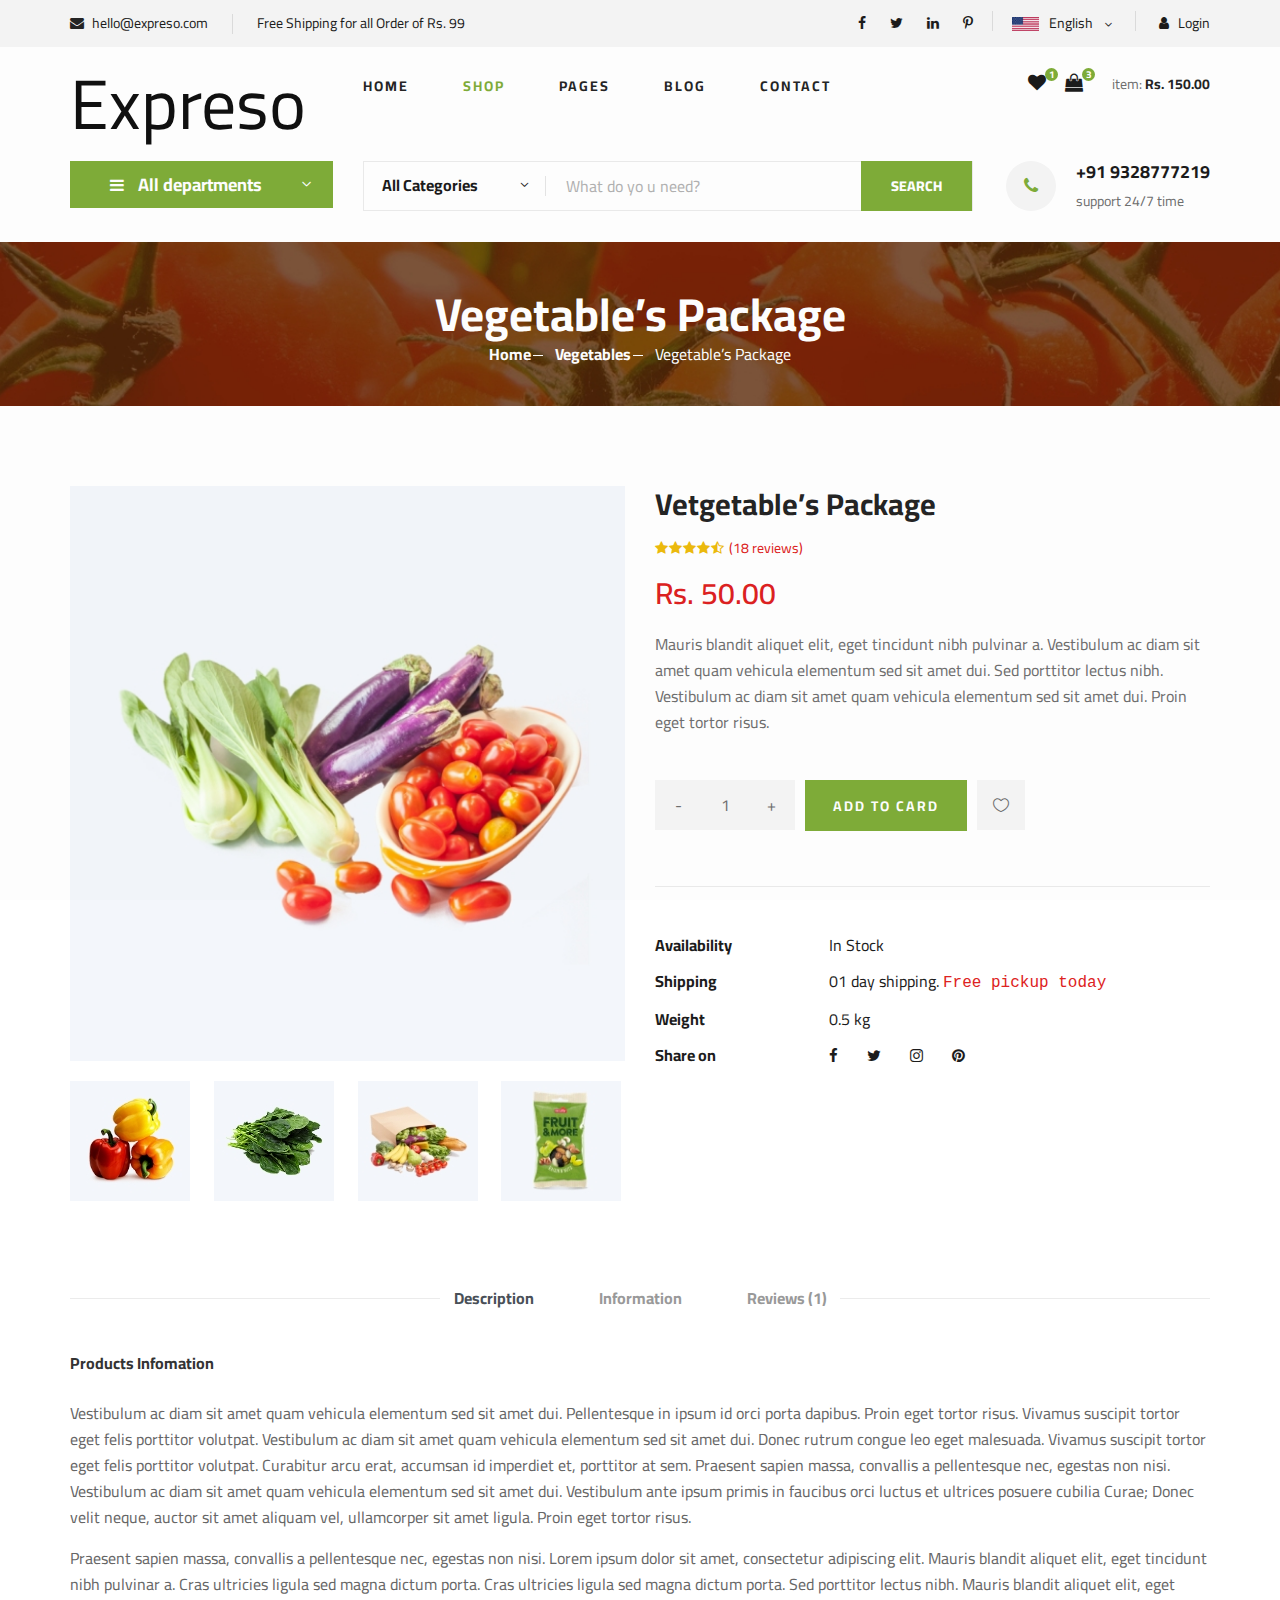
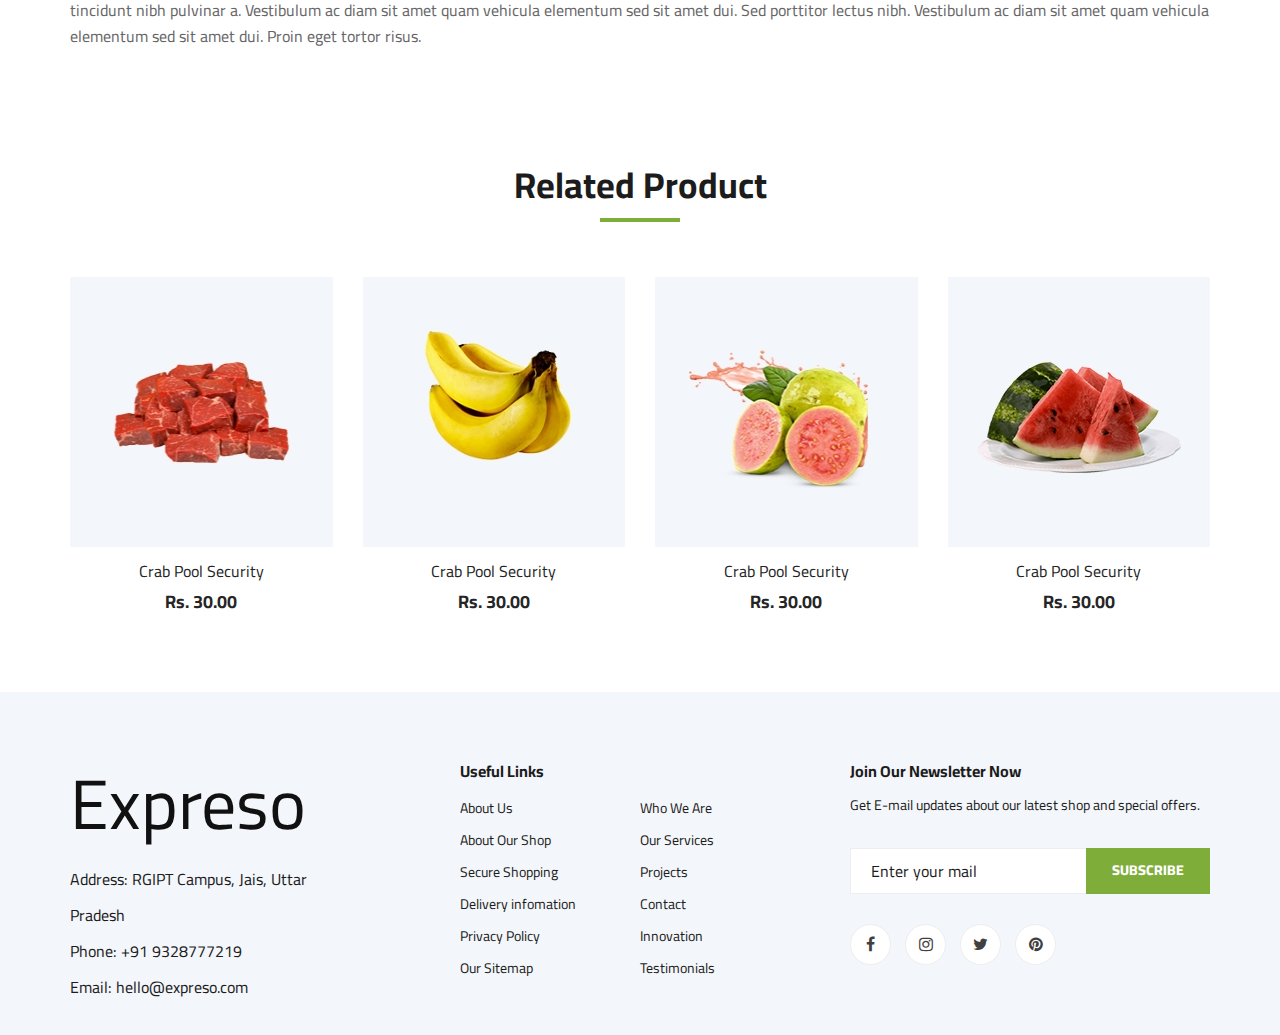
<file: shop-details.html>
<!DOCTYPE html>
<html lang="zxx">

<head>
    <meta charset="UTF-8">
    <meta name="description" content="Ogani Template">
    <meta name="keywords" content="Ogani, unica, creative, html">
    <meta name="viewport" content="width=device-width, initial-scale=1.0">
    <meta http-equiv="X-UA-Compatible" content="ie=edge">
    <title>Expreso | Your store at ease</title>

    <!-- Google Font -->
    <link href="https://fonts.googleapis.com/css2?family=Cairo:wght@200;300;400;600;900&display=swap" rel="stylesheet">

    <!-- Css Styles -->
    <link rel="stylesheet" href="css/bootstrap.min.css" type="text/css">
    <link rel="stylesheet" href="css/font-awesome.min.css" type="text/css">
    <link rel="stylesheet" href="css/elegant-icons.css" type="text/css">
    <link rel="stylesheet" href="css/nice-select.css" type="text/css">
    <link rel="stylesheet" href="css/jquery-ui.min.css" type="text/css">
    <link rel="stylesheet" href="css/owl.carousel.min.css" type="text/css">
    <link rel="stylesheet" href="css/slicknav.min.css" type="text/css">
    <link rel="stylesheet" href="css/style.css" type="text/css">
</head>

<body>
    <!-- Page Preloder -->
    <div id="preloder">
        <div class="loader"></div>
    </div>

    <!-- Humberger Begin -->
    <div class="humberger__menu__overlay"></div>
    <div class="humberger__menu__wrapper">
        <div class="humberger__menu__logo">
            <!-- <a href="#"><img src="img/logo.png" alt=""></a> -->
            <a href="#"><h1>Expreso</h1></a>
        </div>
        <div class="humberger__menu__cart">
            <ul>
                <li><a href="#"><i class="fa fa-heart"></i> <span>1</span></a></li>
                <li><a href="#"><i class="fa fa-shopping-bag"></i> <span>3</span></a></li>
            </ul>
            <div class="header__cart__price">item: <span>Rs. 150.00</span></div>
        </div>
        <div class="humberger__menu__widget">
            <div class="header__top__right__language">
                <img src="img/language.png" alt="">
                <div>English</div>
                <span class="arrow_carrot-down"></span>
                <ul>
                    <li><a href="#">Spanis</a></li>
                    <li><a href="#">English</a></li>
                </ul>
            </div>
            <div class="header__top__right__auth">
                <a href="#"><i class="fa fa-user"></i> Login</a>
            </div>
        </div>
        <nav class="humberger__menu__nav mobile-menu">
            <ul>
                <li class="active"><a href="./index.html">Home</a></li>
                <li><a href="./shop-grid.html">Shop</a></li>
                <li><a href="#">Pages</a>
                    <ul class="header__menu__dropdown">
                        <li><a href="./shop-details.html">Shop Details</a></li>
                        <li><a href="./shoping-cart.html">Shoping Cart</a></li>
                        <li><a href="./checkout.html">Check Out</a></li>
                        <li><a href="./blog-details.html">Blog Details</a></li>
                    </ul>
                </li>
                <li><a href="./blog.html">Blog</a></li>
                <li><a href="./contact.html">Contact</a></li>
            </ul>
        </nav>
        <div id="mobile-menu-wrap"></div>
        <div class="header__top__right__social">
            <a href="#"><i class="fa fa-facebook"></i></a>
            <a href="#"><i class="fa fa-twitter"></i></a>
            <a href="#"><i class="fa fa-linkedin"></i></a>
            <a href="#"><i class="fa fa-pinterest-p"></i></a>
        </div>
        <div class="humberger__menu__contact">
            <ul>
                <li><i class="fa fa-envelope"></i> hello@expreso.com</li>
                <li>Free Shipping for all Order of Rs. 99</li>
            </ul>
        </div>
    </div>
    <!-- Humberger End -->

    <!-- Header Section Begin -->
    <header class="header">
        <div class="header__top">
            <div class="container">
                <div class="row">
                    <div class="col-lg-6">
                        <div class="header__top__left">
                            <ul>
                                <li><i class="fa fa-envelope"></i> hello@expreso.com</li>
                                <li>Free Shipping for all Order of Rs. 99</li>
                            </ul>
                        </div>
                    </div>
                    <div class="col-lg-6">
                        <div class="header__top__right">
                            <div class="header__top__right__social">
                                <a href="#"><i class="fa fa-facebook"></i></a>
                                <a href="#"><i class="fa fa-twitter"></i></a>
                                <a href="#"><i class="fa fa-linkedin"></i></a>
                                <a href="#"><i class="fa fa-pinterest-p"></i></a>
                            </div>
                            <div class="header__top__right__language">
                                <img src="img/language.png" alt="">
                                <div>English</div>
                                <span class="arrow_carrot-down"></span>
                                <ul>
                                    <li><a href="#">Spanis</a></li>
                                    <li><a href="#">English</a></li>
                                </ul>
                            </div>
                            <div class="header__top__right__auth">
                                <a href="#"><i class="fa fa-user"></i> Login</a>
                            </div>
                        </div>
                    </div>
                </div>
            </div>
        </div>
        <div class="container">
            <div class="row">
                <div class="col-lg-3">
                    <div class="header__logo">
                        <!-- <a href="./index.html"><img src="img/logo.png" alt=""></a> -->
                        <a href="#"><h1>Expreso</h1></a>
                    </div>
                </div>
                <div class="col-lg-6">
                    <nav class="header__menu">
                        <ul>
                            <li><a href="./index.html">Home</a></li>
                            <li class="active"><a href="./shop-grid.html">Shop</a></li>
                            <li><a href="#">Pages</a>
                                <ul class="header__menu__dropdown">
                                    <li><a href="./shop-details.html">Shop Details</a></li>
                                    <li><a href="./shoping-cart.html">Shoping Cart</a></li>
                                    <li><a href="./checkout.html">Check Out</a></li>
                                    <li><a href="./blog-details.html">Blog Details</a></li>
                                </ul>
                            </li>
                            <li><a href="./blog.html">Blog</a></li>
                            <li><a href="./contact.html">Contact</a></li>
                        </ul>
                    </nav>
                </div>
                <div class="col-lg-3">
                    <div class="header__cart">
                        <ul>
                            <li><a href="#"><i class="fa fa-heart"></i> <span>1</span></a></li>
                            <li><a href="#"><i class="fa fa-shopping-bag"></i> <span>3</span></a></li>
                        </ul>
                        <div class="header__cart__price">item: <span>Rs. 150.00</span></div>
                    </div>
                </div>
            </div>
            <div class="humberger__open">
                <i class="fa fa-bars"></i>
            </div>
        </div>
    </header>
    <!-- Header Section End -->

    <!-- Hero Section Begin -->
    <section class="hero hero-normal">
        <div class="container">
            <div class="row">
                <div class="col-lg-3">
                    <div class="hero__categories">
                        <div class="hero__categories__all">
                            <i class="fa fa-bars"></i>
                            <span>All departments</span>
                        </div>
                        <ul>
                            <li><a href="#">Fresh Meat</a></li>
                            <li><a href="#">Vegetables</a></li>
                            <li><a href="#">Fruit & Nut Gifts</a></li>
                            <li><a href="#">Fresh Berries</a></li>
                            <li><a href="#">Ocean Foods</a></li>
                            <li><a href="#">Butter & Eggs</a></li>
                            <li><a href="#">Fastfood</a></li>
                            <li><a href="#">Fresh Onion</a></li>
                            <li><a href="#">Papayaya & Crisps</a></li>
                            <li><a href="#">Oatmeal</a></li>
                            <li><a href="#">Fresh Bananas</a></li>
                        </ul>
                    </div>
                </div>
                <div class="col-lg-9">
                    <div class="hero__search">
                        <div class="hero__search__form">
                            <form action="#">
                                <div class="hero__search__categories">
                                    All Categories
                                    <span class="arrow_carrot-down"></span>
                                </div>
                                <input type="text" placeholder="What do yo u need?">
                                <button type="submit" class="site-btn">SEARCH</button>
                            </form>
                        </div>
                        <div class="hero__search__phone">
                            <div class="hero__search__phone__icon">
                                <i class="fa fa-phone"></i>
                            </div>
                            <div class="hero__search__phone__text">
                                <h5>+91 9328777219</h5>
                                <span>support 24/7 time</span>
                            </div>
                        </div>
                    </div>
                </div>
            </div>
        </div>
    </section>
    <!-- Hero Section End -->

    <!-- Breadcrumb Section Begin -->
    <section class="breadcrumb-section set-bg" data-setbg="img/breadcrumb.jpg">
        <div class="container">
            <div class="row">
                <div class="col-lg-12 text-center">
                    <div class="breadcrumb__text">
                        <h2>Vegetable’s Package</h2>
                        <div class="breadcrumb__option">
                            <a href="./index.html">Home</a>
                            <a href="./index.html">Vegetables</a>
                            <span>Vegetable’s Package</span>
                        </div>
                    </div>
                </div>
            </div>
        </div>
    </section>
    <!-- Breadcrumb Section End -->

    <!-- Product Details Section Begin -->
    <section class="product-details spad">
        <div class="container">
            <div class="row">
                <div class="col-lg-6 col-md-6">
                    <div class="product__details__pic">
                        <div class="product__details__pic__item">
                            <img class="product__details__pic__item--large"
                                src="img/product/details/product-details-1.jpg" alt="">
                        </div>
                        <div class="product__details__pic__slider owl-carousel">
                            <img data-imgbigurl="img/product/details/product-details-2.jpg"
                                src="img/product/details/thumb-1.jpg" alt="">
                            <img data-imgbigurl="img/product/details/product-details-3.jpg"
                                src="img/product/details/thumb-2.jpg" alt="">
                            <img data-imgbigurl="img/product/details/product-details-5.jpg"
                                src="img/product/details/thumb-3.jpg" alt="">
                            <img data-imgbigurl="img/product/details/product-details-4.jpg"
                                src="img/product/details/thumb-4.jpg" alt="">
                        </div>
                    </div>
                </div>
                <div class="col-lg-6 col-md-6">
                    <div class="product__details__text">
                        <h3>Vetgetable’s Package</h3>
                        <div class="product__details__rating">
                            <i class="fa fa-star"></i>
                            <i class="fa fa-star"></i>
                            <i class="fa fa-star"></i>
                            <i class="fa fa-star"></i>
                            <i class="fa fa-star-half-o"></i>
                            <span>(18 reviews)</span>
                        </div>
                        <div class="product__details__price">Rs. 50.00</div>
                        <p>Mauris blandit aliquet elit, eget tincidunt nibh pulvinar a. Vestibulum ac diam sit amet quam
                            vehicula elementum sed sit amet dui. Sed porttitor lectus nibh. Vestibulum ac diam sit amet
                            quam vehicula elementum sed sit amet dui. Proin eget tortor risus.</p>
                        <div class="product__details__quantity">
                            <div class="quantity">
                                <div class="pro-qty">
                                    <input type="text" value="1">
                                </div>
                            </div>
                        </div>
                        <a href="#" class="primary-btn">ADD TO CARD</a>
                        <a href="#" class="heart-icon"><span class="icon_heart_alt"></span></a>
                        <ul>
                            <li><b>Availability</b> <span>In Stock</span></li>
                            <li><b>Shipping</b> <span>01 day shipping. <samp>Free pickup today</samp></span></li>
                            <li><b>Weight</b> <span>0.5 kg</span></li>
                            <li><b>Share on</b>
                                <div class="share">
                                    <a href="#"><i class="fa fa-facebook"></i></a>
                                    <a href="#"><i class="fa fa-twitter"></i></a>
                                    <a href="#"><i class="fa fa-instagram"></i></a>
                                    <a href="#"><i class="fa fa-pinterest"></i></a>
                                </div>
                            </li>
                        </ul>
                    </div>
                </div>
                <div class="col-lg-12">
                    <div class="product__details__tab">
                        <ul class="nav nav-tabs" role="tablist">
                            <li class="nav-item">
                                <a class="nav-link active" data-toggle="tab" href="#tabs-1" role="tab"
                                    aria-selected="true">Description</a>
                            </li>
                            <li class="nav-item">
                                <a class="nav-link" data-toggle="tab" href="#tabs-2" role="tab"
                                    aria-selected="false">Information</a>
                            </li>
                            <li class="nav-item">
                                <a class="nav-link" data-toggle="tab" href="#tabs-3" role="tab"
                                    aria-selected="false">Reviews <span>(1)</span></a>
                            </li>
                        </ul>
                        <div class="tab-content">
                            <div class="tab-pane active" id="tabs-1" role="tabpanel">
                                <div class="product__details__tab__desc">
                                    <h6>Products Infomation</h6>
                                    <p>Vestibulum ac diam sit amet quam vehicula elementum sed sit amet dui.
                                        Pellentesque in ipsum id orci porta dapibus. Proin eget tortor risus. Vivamus
                                        suscipit tortor eget felis porttitor volutpat. Vestibulum ac diam sit amet quam
                                        vehicula elementum sed sit amet dui. Donec rutrum congue leo eget malesuada.
                                        Vivamus suscipit tortor eget felis porttitor volutpat. Curabitur arcu erat,
                                        accumsan id imperdiet et, porttitor at sem. Praesent sapien massa, convallis a
                                        pellentesque nec, egestas non nisi. Vestibulum ac diam sit amet quam vehicula
                                        elementum sed sit amet dui. Vestibulum ante ipsum primis in faucibus orci luctus
                                        et ultrices posuere cubilia Curae; Donec velit neque, auctor sit amet aliquam
                                        vel, ullamcorper sit amet ligula. Proin eget tortor risus.</p>
                                        <p>Praesent sapien massa, convallis a pellentesque nec, egestas non nisi. Lorem
                                        ipsum dolor sit amet, consectetur adipiscing elit. Mauris blandit aliquet
                                        elit, eget tincidunt nibh pulvinar a. Cras ultricies ligula sed magna dictum
                                        porta. Cras ultricies ligula sed magna dictum porta. Sed porttitor lectus
                                        nibh. Mauris blandit aliquet elit, eget tincidunt nibh pulvinar a.
                                        Vestibulum ac diam sit amet quam vehicula elementum sed sit amet dui. Sed
                                        porttitor lectus nibh. Vestibulum ac diam sit amet quam vehicula elementum
                                        sed sit amet dui. Proin eget tortor risus.</p>
                                </div>
                            </div>
                            <div class="tab-pane" id="tabs-2" role="tabpanel">
                                <div class="product__details__tab__desc">
                                    <h6>Products Infomation</h6>
                                    <p>Vestibulum ac diam sit amet quam vehicula elementum sed sit amet dui.
                                        Pellentesque in ipsum id orci porta dapibus. Proin eget tortor risus.
                                        Vivamus suscipit tortor eget felis porttitor volutpat. Vestibulum ac diam
                                        sit amet quam vehicula elementum sed sit amet dui. Donec rutrum congue leo
                                        eget malesuada. Vivamus suscipit tortor eget felis porttitor volutpat.
                                        Curabitur arcu erat, accumsan id imperdiet et, porttitor at sem. Praesent
                                        sapien massa, convallis a pellentesque nec, egestas non nisi. Vestibulum ac
                                        diam sit amet quam vehicula elementum sed sit amet dui. Vestibulum ante
                                        ipsum primis in faucibus orci luctus et ultrices posuere cubilia Curae;
                                        Donec velit neque, auctor sit amet aliquam vel, ullamcorper sit amet ligula.
                                        Proin eget tortor risus.</p>
                                    <p>Praesent sapien massa, convallis a pellentesque nec, egestas non nisi. Lorem
                                        ipsum dolor sit amet, consectetur adipiscing elit. Mauris blandit aliquet
                                        elit, eget tincidunt nibh pulvinar a. Cras ultricies ligula sed magna dictum
                                        porta. Cras ultricies ligula sed magna dictum porta. Sed porttitor lectus
                                        nibh. Mauris blandit aliquet elit, eget tincidunt nibh pulvinar a.</p>
                                </div>
                            </div>
                            <div class="tab-pane" id="tabs-3" role="tabpanel">
                                <div class="product__details__tab__desc">
                                    <h6>Products Infomation</h6>
                                    <p>Vestibulum ac diam sit amet quam vehicula elementum sed sit amet dui.
                                        Pellentesque in ipsum id orci porta dapibus. Proin eget tortor risus.
                                        Vivamus suscipit tortor eget felis porttitor volutpat. Vestibulum ac diam
                                        sit amet quam vehicula elementum sed sit amet dui. Donec rutrum congue leo
                                        eget malesuada. Vivamus suscipit tortor eget felis porttitor volutpat.
                                        Curabitur arcu erat, accumsan id imperdiet et, porttitor at sem. Praesent
                                        sapien massa, convallis a pellentesque nec, egestas non nisi. Vestibulum ac
                                        diam sit amet quam vehicula elementum sed sit amet dui. Vestibulum ante
                                        ipsum primis in faucibus orci luctus et ultrices posuere cubilia Curae;
                                        Donec velit neque, auctor sit amet aliquam vel, ullamcorper sit amet ligula.
                                        Proin eget tortor risus.</p>
                                </div>
                            </div>
                        </div>
                    </div>
                </div>
            </div>
        </div>
    </section>
    <!-- Product Details Section End -->

    <!-- Related Product Section Begin -->
    <section class="related-product">
        <div class="container">
            <div class="row">
                <div class="col-lg-12">
                    <div class="section-title related__product__title">
                        <h2>Related Product</h2>
                    </div>
                </div>
            </div>
            <div class="row">
                <div class="col-lg-3 col-md-4 col-sm-6">
                    <div class="product__item">
                        <div class="product__item__pic set-bg" data-setbg="img/product/product-1.jpg">
                            <ul class="product__item__pic__hover">
                                <li><a href="#"><i class="fa fa-heart"></i></a></li>
                                <li><a href="#"><i class="fa fa-retweet"></i></a></li>
                                <li><a href="#"><i class="fa fa-shopping-cart"></i></a></li>
                            </ul>
                        </div>
                        <div class="product__item__text">
                            <h6><a href="#">Crab Pool Security</a></h6>
                            <h5>Rs. 30.00</h5>
                        </div>
                    </div>
                </div>
                <div class="col-lg-3 col-md-4 col-sm-6">
                    <div class="product__item">
                        <div class="product__item__pic set-bg" data-setbg="img/product/product-2.jpg">
                            <ul class="product__item__pic__hover">
                                <li><a href="#"><i class="fa fa-heart"></i></a></li>
                                <li><a href="#"><i class="fa fa-retweet"></i></a></li>
                                <li><a href="#"><i class="fa fa-shopping-cart"></i></a></li>
                            </ul>
                        </div>
                        <div class="product__item__text">
                            <h6><a href="#">Crab Pool Security</a></h6>
                            <h5>Rs. 30.00</h5>
                        </div>
                    </div>
                </div>
                <div class="col-lg-3 col-md-4 col-sm-6">
                    <div class="product__item">
                        <div class="product__item__pic set-bg" data-setbg="img/product/product-3.jpg">
                            <ul class="product__item__pic__hover">
                                <li><a href="#"><i class="fa fa-heart"></i></a></li>
                                <li><a href="#"><i class="fa fa-retweet"></i></a></li>
                                <li><a href="#"><i class="fa fa-shopping-cart"></i></a></li>
                            </ul>
                        </div>
                        <div class="product__item__text">
                            <h6><a href="#">Crab Pool Security</a></h6>
                            <h5>Rs. 30.00</h5>
                        </div>
                    </div>
                </div>
                <div class="col-lg-3 col-md-4 col-sm-6">
                    <div class="product__item">
                        <div class="product__item__pic set-bg" data-setbg="img/product/product-7.jpg">
                            <ul class="product__item__pic__hover">
                                <li><a href="#"><i class="fa fa-heart"></i></a></li>
                                <li><a href="#"><i class="fa fa-retweet"></i></a></li>
                                <li><a href="#"><i class="fa fa-shopping-cart"></i></a></li>
                            </ul>
                        </div>
                        <div class="product__item__text">
                            <h6><a href="#">Crab Pool Security</a></h6>
                            <h5>Rs. 30.00</h5>
                        </div>
                    </div>
                </div>
            </div>
        </div>
    </section>
    <!-- Related Product Section End -->

    <!-- Footer Section Begin -->
    <footer class="footer spad">
        <div class="container">
            <div class="row">
                <div class="col-lg-3 col-md-6 col-sm-6">
                    <div class="footer__about">
                        <div class="footer__about__logo">
                            <!-- <a href="./index.html"><img src="img/logo.png" alt=""></a> -->
                            <a href="#"><h1>Expreso</h1></a>
                        </div>
                        <ul>
                            <li>Address: RGIPT Campus, Jais, Uttar Pradesh</li>
                            <li>Phone: +91 9328777219</li>
                            <li>Email: hello@expreso.com</li>
                        </ul>
                    </div>
                </div>
                <div class="col-lg-4 col-md-6 col-sm-6 offset-lg-1">
                    <div class="footer__widget">
                        <h6>Useful Links</h6>
                        <ul>
                            <li><a href="#">About Us</a></li>
                            <li><a href="#">About Our Shop</a></li>
                            <li><a href="#">Secure Shopping</a></li>
                            <li><a href="#">Delivery infomation</a></li>
                            <li><a href="#">Privacy Policy</a></li>
                            <li><a href="#">Our Sitemap</a></li>
                        </ul>
                        <ul>
                            <li><a href="#">Who We Are</a></li>
                            <li><a href="#">Our Services</a></li>
                            <li><a href="#">Projects</a></li>
                            <li><a href="#">Contact</a></li>
                            <li><a href="#">Innovation</a></li>
                            <li><a href="#">Testimonials</a></li>
                        </ul>
                    </div>
                </div>
                <div class="col-lg-4 col-md-12">
                    <div class="footer__widget">
                        <h6>Join Our Newsletter Now</h6>
                        <p>Get E-mail updates about our latest shop and special offers.</p>
                        <form action="#">
                            <input type="text" placeholder="Enter your mail">
                            <button type="submit" class="site-btn">Subscribe</button>
                        </form>
                        <div class="footer__widget__social">
                            <a href="#"><i class="fa fa-facebook"></i></a>
                            <a href="#"><i class="fa fa-instagram"></i></a>
                            <a href="#"><i class="fa fa-twitter"></i></a>
                            <a href="#"><i class="fa fa-pinterest"></i></a>
                        </div>
                    </div>
                </div>
            </div>
            <!-- <div class="row">
                <div class="col-lg-12">
                    <div class="footer__copyright">
                        <div class="footer__copyright__text"><p>
  Copyright &copy;<script>document.write(new Date().getFullYear());</script> All rights reserved | This template is made with <i class="fa fa-heart" aria-hidden="true"></i> by <a href="https://expreso.com" target="_blank">expreso</a>
  </p></div>
                        <div class="footer__copyright__payment"><img src="img/payment-item.png" alt=""></div>
                    </div>
                </div>
            </div> -->
        </div>
    </footer>
    <!-- Footer Section End -->

    <!-- Js Plugins -->
    <script src="js/jquery-3.3.1.min.js"></script>
    <script src="js/bootstrap.min.js"></script>
    <script src="js/jquery.nice-select.min.js"></script>
    <script src="js/jquery-ui.min.js"></script>
    <script src="js/jquery.slicknav.js"></script>
    <script src="js/mixitup.min.js"></script>
    <script src="js/owl.carousel.min.js"></script>
    <script src="js/main.js"></script>


</body>

</html>
</file>
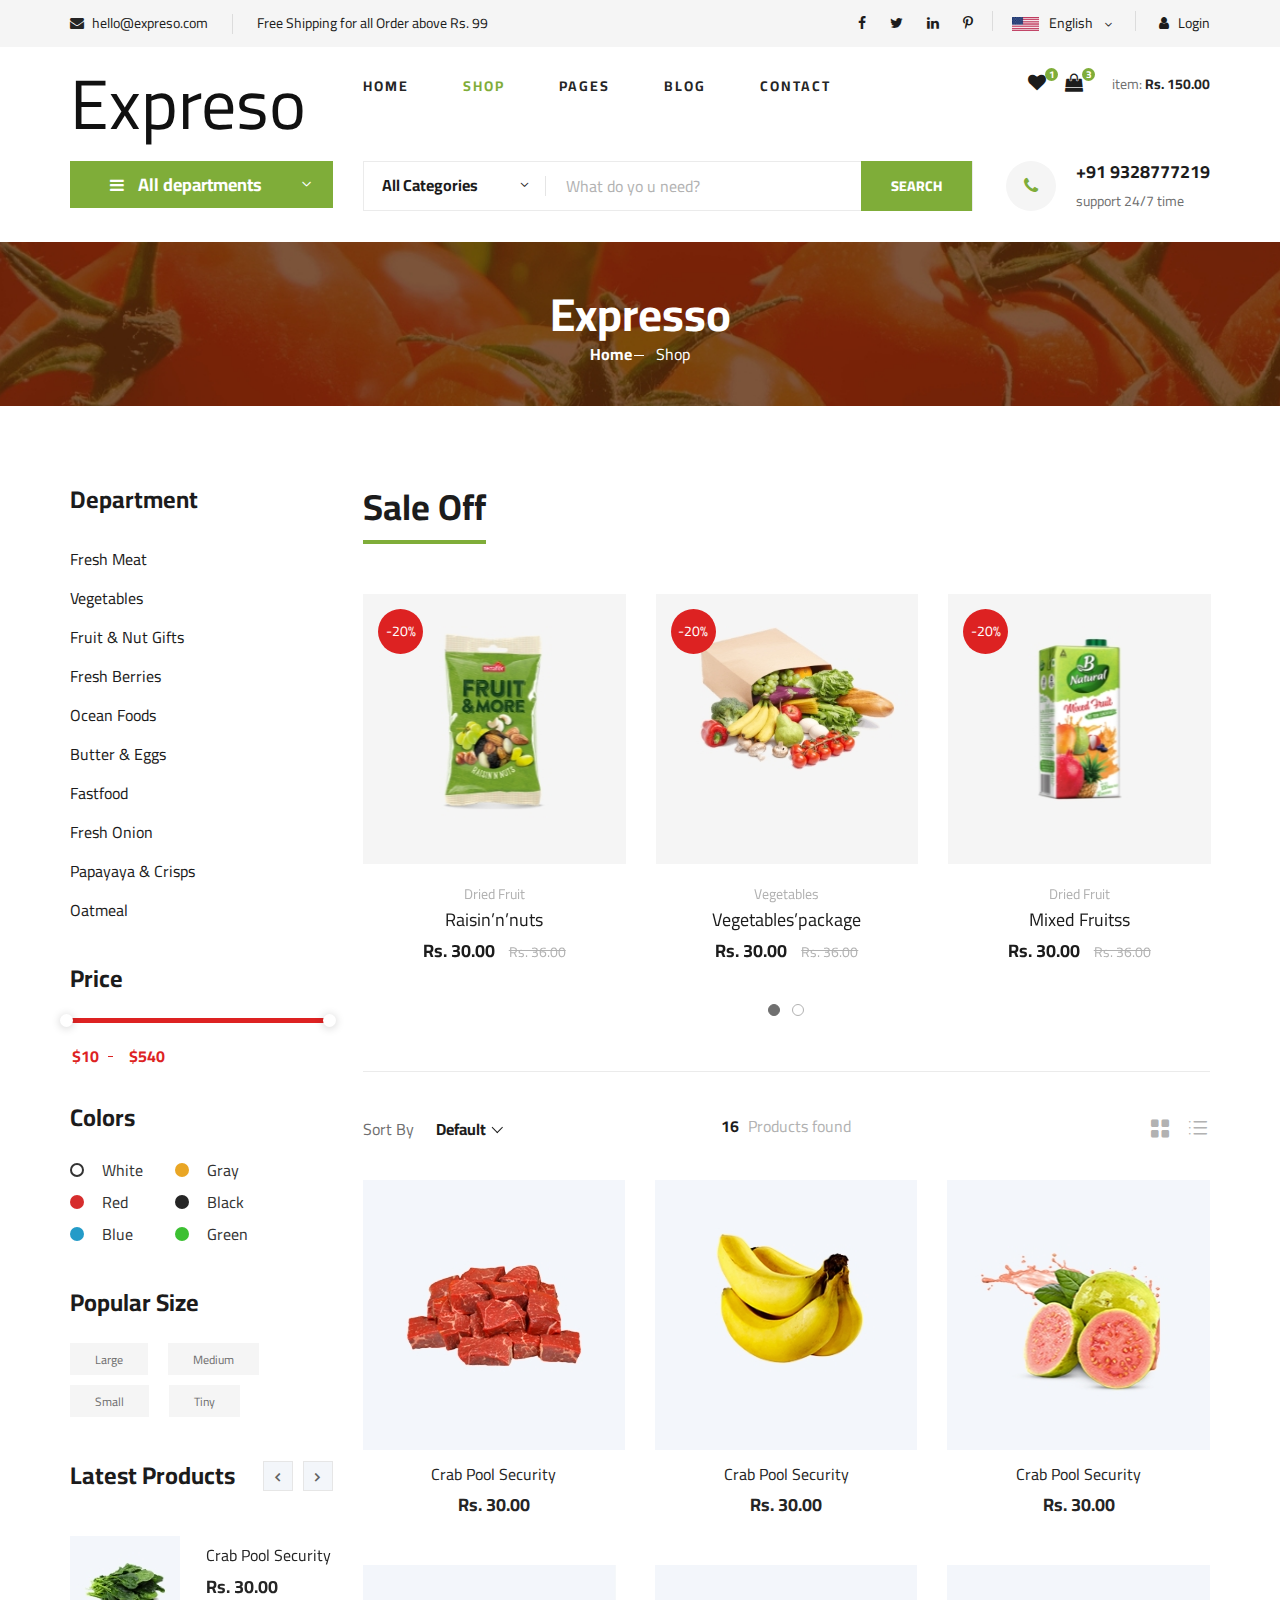
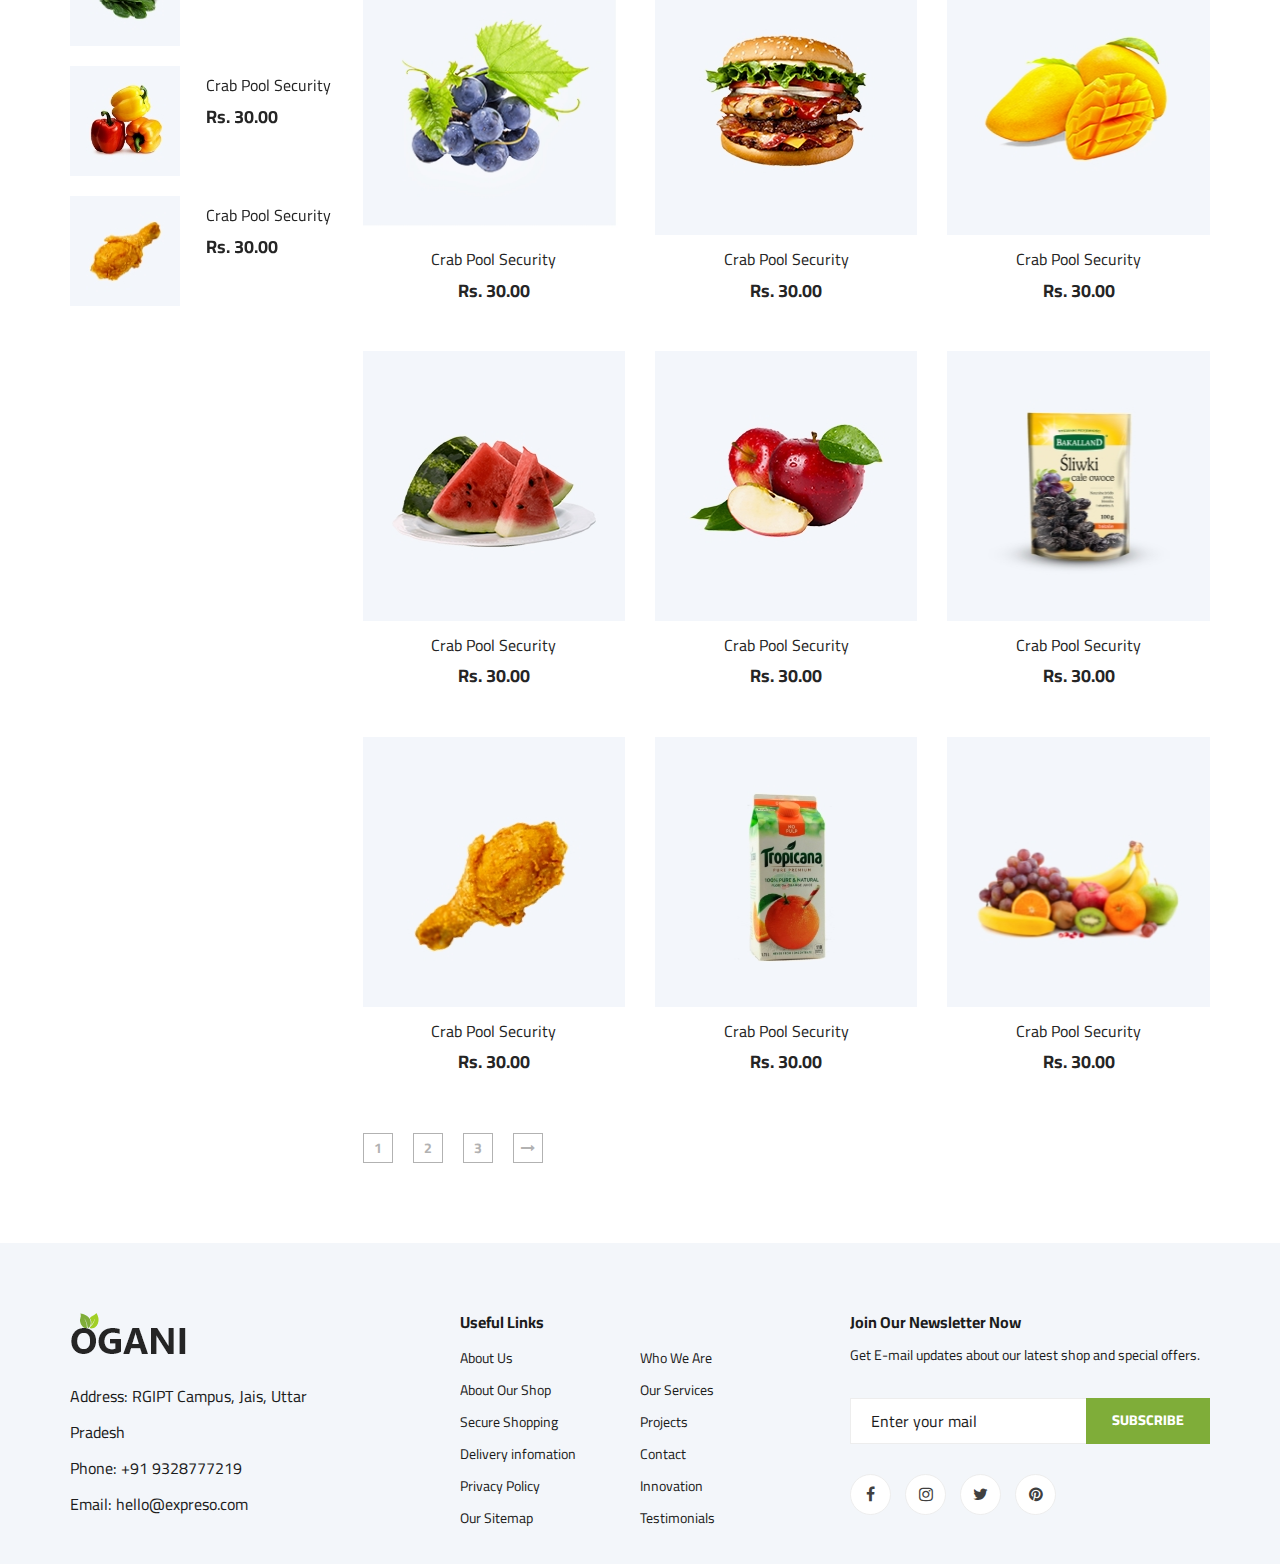
<file: shop-grid.html>
<!DOCTYPE html>
<html lang="zxx">

<head>
    <meta charset="UTF-8">
    <meta name="description" content="Ogani Template">
    <meta name="keywords" content="Ogani, unica, creative, html">
    <meta name="viewport" content="width=device-width, initial-scale=1.0">
    <meta http-equiv="X-UA-Compatible" content="ie=edge">
    <title>Expreso | Your store at ease</title>

    <!-- Google Font -->
    <link href="https://fonts.googleapis.com/css2?family=Cairo:wght@200;300;400;600;900&display=swap" rel="stylesheet">

    <!-- Css Styles -->
    <link rel="stylesheet" href="css/bootstrap.min.css" type="text/css">
    <link rel="stylesheet" href="css/font-awesome.min.css" type="text/css">
    <link rel="stylesheet" href="css/elegant-icons.css" type="text/css">
    <link rel="stylesheet" href="css/nice-select.css" type="text/css">
    <link rel="stylesheet" href="css/jquery-ui.min.css" type="text/css">
    <link rel="stylesheet" href="css/owl.carousel.min.css" type="text/css">
    <link rel="stylesheet" href="css/slicknav.min.css" type="text/css">
    <link rel="stylesheet" href="css/style.css" type="text/css">
</head>

<body>
    <!-- Page Preloder -->
    <div id="preloder">
        <div class="loader"></div>
    </div>

    <!-- Humberger Begin -->
    <div class="humberger__menu__overlay"></div>
    <div class="humberger__menu__wrapper">
        <div class="humberger__menu__logo">
            <!-- <a href="#"><img src="img/logo.png" alt=""></a> -->
            <a href="#"><h1>Expreso</h1></a>
        </div>
        <div class="humberger__menu__cart">
            <ul>
                <li><a href="#"><i class="fa fa-heart"></i> <span>1</span></a></li>
                <li><a href="#"><i class="fa fa-shopping-bag"></i> <span>3</span></a></li>
            </ul>
            <div class="header__cart__price">item: <span>Rs. 150.00</span></div>
        </div>
        <div class="humberger__menu__widget">
            <div class="header__top__right__language">
                <img src="img/language.png" alt="">
                <div>English</div>
                <span class="arrow_carrot-down"></span>
                <ul>
                    <li><a href="#">Hindi</a></li>
                    <li><a href="#">English</a></li>
                </ul>
            </div>
            <div class="header__top__right__auth">
                <a href="#"><i class="fa fa-user"></i> Login</a>
            </div>
        </div>
        <nav class="humberger__menu__nav mobile-menu">
            <ul>
                <li class="active"><a href="./index.html">Home</a></li>
                <li><a href="./shop-grid.html">Shop</a></li>
                <li><a href="#">Pages</a>
                    <ul class="header__menu__dropdown">
                        <li><a href="./shop-details.html">Shop Details</a></li>
                        <li><a href="./shoping-cart.html">Shoping Cart</a></li>
                        <li><a href="./checkout.html">Check Out</a></li>
                        <li><a href="./blog-details.html">Blog Details</a></li>
                    </ul>
                </li>
                <li><a href="./blog.html">Blog</a></li>
                <li><a href="./contact.html">Contact</a></li>
            </ul>
        </nav>
        <div id="mobile-menu-wrap"></div>
        <div class="header__top__right__social">
            <a href="#"><i class="fa fa-facebook"></i></a>
            <a href="#"><i class="fa fa-twitter"></i></a>
            <a href="#"><i class="fa fa-linkedin"></i></a>
            <a href="#"><i class="fa fa-pinterest-p"></i></a>
        </div>
        <div class="humberger__menu__contact">
            <ul>
                <li><i class="fa fa-envelope"></i> hello@expreso.com</li>
                <li>Free Shipping for all Order above Rs. 99</li>
            </ul>
        </div>
    </div>
    <!-- Humberger End -->

    <!-- Header Section Begin -->
    <header class="header">
        <div class="header__top">
            <div class="container">
                <div class="row">
                    <div class="col-lg-6">
                        <div class="header__top__left">
                            <ul>
                                <li><i class="fa fa-envelope"></i> hello@expreso.com</li>
                                <li>Free Shipping for all Order above Rs. 99</li>
                            </ul>
                        </div>
                    </div>
                    <div class="col-lg-6">
                        <div class="header__top__right">
                            <div class="header__top__right__social">
                                <a href="#"><i class="fa fa-facebook"></i></a>
                                <a href="#"><i class="fa fa-twitter"></i></a>
                                <a href="#"><i class="fa fa-linkedin"></i></a>
                                <a href="#"><i class="fa fa-pinterest-p"></i></a>
                            </div>
                            <div class="header__top__right__language">
                                <img src="img/language.png" alt="">
                                <div>English</div>
                                <span class="arrow_carrot-down"></span>
                                <ul>
                                    <li><a href="#">Hindi</a></li>
                                    <li><a href="#">English</a></li>
                                </ul>
                            </div>
                            <div class="header__top__right__auth">
                                <a href="#"><i class="fa fa-user"></i> Login</a>
                            </div>
                        </div>
                    </div>
                </div>
            </div>
        </div>
        <div class="container">
            <div class="row">
                <div class="col-lg-3">
                    <div class="header__logo">
                        <!-- <a href="./index.html"><img src="img/logo.png" alt=""></a> -->
                        <a href="#"><h1>Expreso</h1></a>

                    </div>
                </div>
                <div class="col-lg-6">
                    <nav class="header__menu">
                        <ul>
                            <li><a href="./index.html">Home</a></li>
                            <li class="active"><a href="./shop-grid.html">Shop</a></li>
                            <li><a href="#">Pages</a>
                                <ul class="header__menu__dropdown">
                                    <li><a href="./shop-details.html">Shop Details</a></li>
                                    <li><a href="./shoping-cart.html">Shoping Cart</a></li>
                                    <li><a href="./checkout.html">Check Out</a></li>
                                    <li><a href="./blog-details.html">Blog Details</a></li>
                                </ul>
                            </li>
                            <li><a href="./blog.html">Blog</a></li>
                            <li><a href="./contact.html">Contact</a></li>
                        </ul>
                    </nav>
                </div>
                <div class="col-lg-3">
                    <div class="header__cart">
                        <ul>
                            <li><a href="#"><i class="fa fa-heart"></i> <span>1</span></a></li>
                            <li><a href="#"><i class="fa fa-shopping-bag"></i> <span>3</span></a></li>
                        </ul>
                        <div class="header__cart__price">item: <span>Rs. 150.00</span></div>
                    </div>
                </div>
            </div>
            <div class="humberger__open">
                <i class="fa fa-bars"></i>
            </div>
        </div>
    </header>
    <!-- Header Section End -->

    <!-- Hero Section Begin -->
    <section class="hero hero-normal">
        <div class="container">
            <div class="row">
                <div class="col-lg-3">
                    <div class="hero__categories">
                        <div class="hero__categories__all">
                            <i class="fa fa-bars"></i>
                            <span>All departments</span>
                        </div>
                        <ul>
                            <li><a href="#">Fresh Meat</a></li>
                            <li><a href="#">Vegetables</a></li>
                            <li><a href="#">Fruit & Nut Gifts</a></li>
                            <li><a href="#">Fresh Berries</a></li>
                            <li><a href="#">Ocean Foods</a></li>
                            <li><a href="#">Butter & Eggs</a></li>
                            <li><a href="#">Fastfood</a></li>
                            <li><a href="#">Fresh Onion</a></li>
                            <li><a href="#">Papayaya & Crisps</a></li>
                            <li><a href="#">Oatmeal</a></li>
                            <li><a href="#">Fresh Bananas</a></li>
                        </ul>
                    </div>
                </div>
                <div class="col-lg-9">
                    <div class="hero__search">
                        <div class="hero__search__form">
                            <form action="#">
                                <div class="hero__search__categories">
                                    All Categories
                                    <span class="arrow_carrot-down"></span>
                                </div>
                                <input type="text" placeholder="What do yo u need?">
                                <button type="submit" class="site-btn">SEARCH</button>
                            </form>
                        </div>
                        <div class="hero__search__phone">
                            <div class="hero__search__phone__icon">
                                <i class="fa fa-phone"></i>
                            </div>
                            <div class="hero__search__phone__text">
                                <h5>+91 9328777219</h5>
                                <span>support 24/7 time</span>
                            </div>
                        </div>
                    </div>
                </div>
            </div>
        </div>
    </section>
    <!-- Hero Section End -->

    <!-- Breadcrumb Section Begin -->
    <section class="breadcrumb-section set-bg" data-setbg="img/breadcrumb.jpg">
        <div class="container">
            <div class="row">
                <div class="col-lg-12 text-center">
                    <div class="breadcrumb__text">
                        <h2>Expresso</h2>
                        <div class="breadcrumb__option">
                            <a href="./index.html">Home</a>
                            <span>Shop</span>
                        </div>
                    </div>
                </div>
            </div>
        </div>
    </section>
    <!-- Breadcrumb Section End -->

    <!-- Product Section Begin -->
    <section class="product spad">
        <div class="container">
            <div class="row">
                <div class="col-lg-3 col-md-5">
                    <div class="sidebar">
                        <div class="sidebar__item">
                            <h4>Department</h4>
                            <ul>
                                <li><a href="#">Fresh Meat</a></li>
                                <li><a href="#">Vegetables</a></li>
                                <li><a href="#">Fruit & Nut Gifts</a></li>
                                <li><a href="#">Fresh Berries</a></li>
                                <li><a href="#">Ocean Foods</a></li>
                                <li><a href="#">Butter & Eggs</a></li>
                                <li><a href="#">Fastfood</a></li>
                                <li><a href="#">Fresh Onion</a></li>
                                <li><a href="#">Papayaya & Crisps</a></li>
                                <li><a href="#">Oatmeal</a></li>
                            </ul>
                        </div>
                        <div class="sidebar__item">
                            <h4>Price</h4>
                            <div class="price-range-wrap">
                                <div class="price-range ui-slider ui-corner-all ui-slider-horizontal ui-widget ui-widget-content"
                                    data-min="10" data-max="540">
                                    <div class="ui-slider-range ui-corner-all ui-widget-header"></div>
                                    <span tabindex="0" class="ui-slider-handle ui-corner-all ui-state-default"></span>
                                    <span tabindex="0" class="ui-slider-handle ui-corner-all ui-state-default"></span>
                                </div>
                                <div class="range-slider">
                                    <div class="price-input">
                                        <input type="text" id="minamount">
                                        <input type="text" id="maxamount">
                                    </div>
                                </div>
                            </div>
                        </div>
                        <div class="sidebar__item sidebar__item__color--option">
                            <h4>Colors</h4>
                            <div class="sidebar__item__color sidebar__item__color--white">
                                <label for="white">
                                    White
                                    <input type="radio" id="white">
                                </label>
                            </div>
                            <div class="sidebar__item__color sidebar__item__color--gray">
                                <label for="gray">
                                    Gray
                                    <input type="radio" id="gray">
                                </label>
                            </div>
                            <div class="sidebar__item__color sidebar__item__color--red">
                                <label for="red">
                                    Red
                                    <input type="radio" id="red">
                                </label>
                            </div>
                            <div class="sidebar__item__color sidebar__item__color--black">
                                <label for="black">
                                    Black
                                    <input type="radio" id="black">
                                </label>
                            </div>
                            <div class="sidebar__item__color sidebar__item__color--blue">
                                <label for="blue">
                                    Blue
                                    <input type="radio" id="blue">
                                </label>
                            </div>
                            <div class="sidebar__item__color sidebar__item__color--green">
                                <label for="green">
                                    Green
                                    <input type="radio" id="green">
                                </label>
                            </div>
                        </div>
                        <div class="sidebar__item">
                            <h4>Popular Size</h4>
                            <div class="sidebar__item__size">
                                <label for="large">
                                    Large
                                    <input type="radio" id="large">
                                </label>
                            </div>
                            <div class="sidebar__item__size">
                                <label for="medium">
                                    Medium
                                    <input type="radio" id="medium">
                                </label>
                            </div>
                            <div class="sidebar__item__size">
                                <label for="small">
                                    Small
                                    <input type="radio" id="small">
                                </label>
                            </div>
                            <div class="sidebar__item__size">
                                <label for="tiny">
                                    Tiny
                                    <input type="radio" id="tiny">
                                </label>
                            </div>
                        </div>
                        <div class="sidebar__item">
                            <div class="latest-product__text">
                                <h4>Latest Products</h4>
                                <div class="latest-product__slider owl-carousel">
                                    <div class="latest-prdouct__slider__item">
                                        <a href="#" class="latest-product__item">
                                            <div class="latest-product__item__pic">
                                                <img src="img/latest-product/lp-1.jpg" alt="">
                                            </div>
                                            <div class="latest-product__item__text">
                                                <h6>Crab Pool Security</h6>
                                                <span>Rs. 30.00</span>
                                            </div>
                                        </a>
                                        <a href="#" class="latest-product__item">
                                            <div class="latest-product__item__pic">
                                                <img src="img/latest-product/lp-2.jpg" alt="">
                                            </div>
                                            <div class="latest-product__item__text">
                                                <h6>Crab Pool Security</h6>
                                                <span>Rs. 30.00</span>
                                            </div>
                                        </a>
                                        <a href="#" class="latest-product__item">
                                            <div class="latest-product__item__pic">
                                                <img src="img/latest-product/lp-3.jpg" alt="">
                                            </div>
                                            <div class="latest-product__item__text">
                                                <h6>Crab Pool Security</h6>
                                                <span>Rs. 30.00</span>
                                            </div>
                                        </a>
                                    </div>
                                    <div class="latest-prdouct__slider__item">
                                        <a href="#" class="latest-product__item">
                                            <div class="latest-product__item__pic">
                                                <img src="img/latest-product/lp-1.jpg" alt="">
                                            </div>
                                            <div class="latest-product__item__text">
                                                <h6>Crab Pool Security</h6>
                                                <span>Rs. 30.00</span>
                                            </div>
                                        </a>
                                        <a href="#" class="latest-product__item">
                                            <div class="latest-product__item__pic">
                                                <img src="img/latest-product/lp-2.jpg" alt="">
                                            </div>
                                            <div class="latest-product__item__text">
                                                <h6>Crab Pool Security</h6>
                                                <span>Rs. 30.00</span>
                                            </div>
                                        </a>
                                        <a href="#" class="latest-product__item">
                                            <div class="latest-product__item__pic">
                                                <img src="img/latest-product/lp-3.jpg" alt="">
                                            </div>
                                            <div class="latest-product__item__text">
                                                <h6>Crab Pool Security</h6>
                                                <span>Rs. 30.00</span>
                                            </div>
                                        </a>
                                    </div>
                                </div>
                            </div>
                        </div>
                    </div>
                </div>
                <div class="col-lg-9 col-md-7">
                    <div class="product__discount">
                        <div class="section-title product__discount__title">
                            <h2>Sale Off</h2>
                        </div>
                        <div class="row">
                            <div class="product__discount__slider owl-carousel">
                                <div class="col-lg-4">
                                    <div class="product__discount__item">
                                        <div class="product__discount__item__pic set-bg"
                                            data-setbg="img/product/discount/pd-1.jpg">
                                            <div class="product__discount__percent">-20%</div>
                                            <ul class="product__item__pic__hover">
                                                <li><a href="#"><i class="fa fa-heart"></i></a></li>
                                                <li><a href="#"><i class="fa fa-retweet"></i></a></li>
                                                <li><a href="#"><i class="fa fa-shopping-cart"></i></a></li>
                                            </ul>
                                        </div>
                                        <div class="product__discount__item__text">
                                            <span>Dried Fruit</span>
                                            <h5><a href="#">Raisin’n’nuts</a></h5>
                                            <div class="product__item__price">Rs. 30.00 <span>Rs. 36.00</span></div>
                                        </div>
                                    </div>
                                </div>
                                <div class="col-lg-4">
                                    <div class="product__discount__item">
                                        <div class="product__discount__item__pic set-bg"
                                            data-setbg="img/product/discount/pd-2.jpg">
                                            <div class="product__discount__percent">-20%</div>
                                            <ul class="product__item__pic__hover">
                                                <li><a href="#"><i class="fa fa-heart"></i></a></li>
                                                <li><a href="#"><i class="fa fa-retweet"></i></a></li>
                                                <li><a href="#"><i class="fa fa-shopping-cart"></i></a></li>
                                            </ul>
                                        </div>
                                        <div class="product__discount__item__text">
                                            <span>Vegetables</span>
                                            <h5><a href="#">Vegetables’package</a></h5>
                                            <div class="product__item__price">Rs. 30.00 <span>Rs. 36.00</span></div>
                                        </div>
                                    </div>
                                </div>
                                <div class="col-lg-4">
                                    <div class="product__discount__item">
                                        <div class="product__discount__item__pic set-bg"
                                            data-setbg="img/product/discount/pd-3.jpg">
                                            <div class="product__discount__percent">-20%</div>
                                            <ul class="product__item__pic__hover">
                                                <li><a href="#"><i class="fa fa-heart"></i></a></li>
                                                <li><a href="#"><i class="fa fa-retweet"></i></a></li>
                                                <li><a href="#"><i class="fa fa-shopping-cart"></i></a></li>
                                            </ul>
                                        </div>
                                        <div class="product__discount__item__text">
                                            <span>Dried Fruit</span>
                                            <h5><a href="#">Mixed Fruitss</a></h5>
                                            <div class="product__item__price">Rs. 30.00 <span>Rs. 36.00</span></div>
                                        </div>
                                    </div>
                                </div>
                                <div class="col-lg-4">
                                    <div class="product__discount__item">
                                        <div class="product__discount__item__pic set-bg"
                                            data-setbg="img/product/discount/pd-4.jpg">
                                            <div class="product__discount__percent">-20%</div>
                                            <ul class="product__item__pic__hover">
                                                <li><a href="#"><i class="fa fa-heart"></i></a></li>
                                                <li><a href="#"><i class="fa fa-retweet"></i></a></li>
                                                <li><a href="#"><i class="fa fa-shopping-cart"></i></a></li>
                                            </ul>
                                        </div>
                                        <div class="product__discount__item__text">
                                            <span>Dried Fruit</span>
                                            <h5><a href="#">Raisin’n’nuts</a></h5>
                                            <div class="product__item__price">Rs. 30.00 <span>Rs. 36.00</span></div>
                                        </div>
                                    </div>
                                </div>
                                <div class="col-lg-4">
                                    <div class="product__discount__item">
                                        <div class="product__discount__item__pic set-bg"
                                            data-setbg="img/product/discount/pd-5.jpg">
                                            <div class="product__discount__percent">-20%</div>
                                            <ul class="product__item__pic__hover">
                                                <li><a href="#"><i class="fa fa-heart"></i></a></li>
                                                <li><a href="#"><i class="fa fa-retweet"></i></a></li>
                                                <li><a href="#"><i class="fa fa-shopping-cart"></i></a></li>
                                            </ul>
                                        </div>
                                        <div class="product__discount__item__text">
                                            <span>Dried Fruit</span>
                                            <h5><a href="#">Raisin’n’nuts</a></h5>
                                            <div class="product__item__price">Rs. 30.00 <span>Rs. 36.00</span></div>
                                        </div>
                                    </div>
                                </div>
                                <div class="col-lg-4">
                                    <div class="product__discount__item">
                                        <div class="product__discount__item__pic set-bg"
                                            data-setbg="img/product/discount/pd-6.jpg">
                                            <div class="product__discount__percent">-20%</div>
                                            <ul class="product__item__pic__hover">
                                                <li><a href="#"><i class="fa fa-heart"></i></a></li>
                                                <li><a href="#"><i class="fa fa-retweet"></i></a></li>
                                                <li><a href="#"><i class="fa fa-shopping-cart"></i></a></li>
                                            </ul>
                                        </div>
                                        <div class="product__discount__item__text">
                                            <span>Dried Fruit</span>
                                            <h5><a href="#">Raisin’n’nuts</a></h5>
                                            <div class="product__item__price">Rs. 30.00 <span>Rs. 36.00</span></div>
                                        </div>
                                    </div>
                                </div>
                            </div>
                        </div>
                    </div>
                    <div class="filter__item">
                        <div class="row">
                            <div class="col-lg-4 col-md-5">
                                <div class="filter__sort">
                                    <span>Sort By</span>
                                    <select>
                                        <option value="0">Default</option>
                                        <option value="0">Default</option>
                                    </select>
                                </div>
                            </div>
                            <div class="col-lg-4 col-md-4">
                                <div class="filter__found">
                                    <h6><span>16</span> Products found</h6>
                                </div>
                            </div>
                            <div class="col-lg-4 col-md-3">
                                <div class="filter__option">
                                    <span class="icon_grid-2x2"></span>
                                    <span class="icon_ul"></span>
                                </div>
                            </div>
                        </div>
                    </div>
                    <div class="row">
                        <div class="col-lg-4 col-md-6 col-sm-6">
                            <div class="product__item">
                                <div class="product__item__pic set-bg" data-setbg="img/product/product-1.jpg">
                                    <ul class="product__item__pic__hover">
                                        <li><a href="#"><i class="fa fa-heart"></i></a></li>
                                        <li><a href="#"><i class="fa fa-retweet"></i></a></li>
                                        <li><a href="#"><i class="fa fa-shopping-cart"></i></a></li>
                                    </ul>
                                </div>
                                <div class="product__item__text">
                                    <h6><a href="#">Crab Pool Security</a></h6>
                                    <h5>Rs. 30.00</h5>
                                </div>
                            </div>
                        </div>
                        <div class="col-lg-4 col-md-6 col-sm-6">
                            <div class="product__item">
                                <div class="product__item__pic set-bg" data-setbg="img/product/product-2.jpg">
                                    <ul class="product__item__pic__hover">
                                        <li><a href="#"><i class="fa fa-heart"></i></a></li>
                                        <li><a href="#"><i class="fa fa-retweet"></i></a></li>
                                        <li><a href="#"><i class="fa fa-shopping-cart"></i></a></li>
                                    </ul>
                                </div>
                                <div class="product__item__text">
                                    <h6><a href="#">Crab Pool Security</a></h6>
                                    <h5>Rs. 30.00</h5>
                                </div>
                            </div>
                        </div>
                        <div class="col-lg-4 col-md-6 col-sm-6">
                            <div class="product__item">
                                <div class="product__item__pic set-bg" data-setbg="img/product/product-3.jpg">
                                    <ul class="product__item__pic__hover">
                                        <li><a href="#"><i class="fa fa-heart"></i></a></li>
                                        <li><a href="#"><i class="fa fa-retweet"></i></a></li>
                                        <li><a href="#"><i class="fa fa-shopping-cart"></i></a></li>
                                    </ul>
                                </div>
                                <div class="product__item__text">
                                    <h6><a href="#">Crab Pool Security</a></h6>
                                    <h5>Rs. 30.00</h5>
                                </div>
                            </div>
                        </div>
                        <div class="col-lg-4 col-md-6 col-sm-6">
                            <div class="product__item">
                                <div class="product__item__pic set-bg" data-setbg="img/product/product-4.jpg">
                                    <ul class="product__item__pic__hover">
                                        <li><a href="#"><i class="fa fa-heart"></i></a></li>
                                        <li><a href="#"><i class="fa fa-retweet"></i></a></li>
                                        <li><a href="#"><i class="fa fa-shopping-cart"></i></a></li>
                                    </ul>
                                </div>
                                <div class="product__item__text">
                                    <h6><a href="#">Crab Pool Security</a></h6>
                                    <h5>Rs. 30.00</h5>
                                </div>
                            </div>
                        </div>
                        <div class="col-lg-4 col-md-6 col-sm-6">
                            <div class="product__item">
                                <div class="product__item__pic set-bg" data-setbg="img/product/product-5.jpg">
                                    <ul class="product__item__pic__hover">
                                        <li><a href="#"><i class="fa fa-heart"></i></a></li>
                                        <li><a href="#"><i class="fa fa-retweet"></i></a></li>
                                        <li><a href="#"><i class="fa fa-shopping-cart"></i></a></li>
                                    </ul>
                                </div>
                                <div class="product__item__text">
                                    <h6><a href="#">Crab Pool Security</a></h6>
                                    <h5>Rs. 30.00</h5>
                                </div>
                            </div>
                        </div>
                        <div class="col-lg-4 col-md-6 col-sm-6">
                            <div class="product__item">
                                <div class="product__item__pic set-bg" data-setbg="img/product/product-6.jpg">
                                    <ul class="product__item__pic__hover">
                                        <li><a href="#"><i class="fa fa-heart"></i></a></li>
                                        <li><a href="#"><i class="fa fa-retweet"></i></a></li>
                                        <li><a href="#"><i class="fa fa-shopping-cart"></i></a></li>
                                    </ul>
                                </div>
                                <div class="product__item__text">
                                    <h6><a href="#">Crab Pool Security</a></h6>
                                    <h5>Rs. 30.00</h5>
                                </div>
                            </div>
                        </div>
                        <div class="col-lg-4 col-md-6 col-sm-6">
                            <div class="product__item">
                                <div class="product__item__pic set-bg" data-setbg="img/product/product-7.jpg">
                                    <ul class="product__item__pic__hover">
                                        <li><a href="#"><i class="fa fa-heart"></i></a></li>
                                        <li><a href="#"><i class="fa fa-retweet"></i></a></li>
                                        <li><a href="#"><i class="fa fa-shopping-cart"></i></a></li>
                                    </ul>
                                </div>
                                <div class="product__item__text">
                                    <h6><a href="#">Crab Pool Security</a></h6>
                                    <h5>Rs. 30.00</h5>
                                </div>
                            </div>
                        </div>
                        <div class="col-lg-4 col-md-6 col-sm-6">
                            <div class="product__item">
                                <div class="product__item__pic set-bg" data-setbg="img/product/product-8.jpg">
                                    <ul class="product__item__pic__hover">
                                        <li><a href="#"><i class="fa fa-heart"></i></a></li>
                                        <li><a href="#"><i class="fa fa-retweet"></i></a></li>
                                        <li><a href="#"><i class="fa fa-shopping-cart"></i></a></li>
                                    </ul>
                                </div>
                                <div class="product__item__text">
                                    <h6><a href="#">Crab Pool Security</a></h6>
                                    <h5>Rs. 30.00</h5>
                                </div>
                            </div>
                        </div>
                        <div class="col-lg-4 col-md-6 col-sm-6">
                            <div class="product__item">
                                <div class="product__item__pic set-bg" data-setbg="img/product/product-9.jpg">
                                    <ul class="product__item__pic__hover">
                                        <li><a href="#"><i class="fa fa-heart"></i></a></li>
                                        <li><a href="#"><i class="fa fa-retweet"></i></a></li>
                                        <li><a href="#"><i class="fa fa-shopping-cart"></i></a></li>
                                    </ul>
                                </div>
                                <div class="product__item__text">
                                    <h6><a href="#">Crab Pool Security</a></h6>
                                    <h5>Rs. 30.00</h5>
                                </div>
                            </div>
                        </div>
                        <div class="col-lg-4 col-md-6 col-sm-6">
                            <div class="product__item">
                                <div class="product__item__pic set-bg" data-setbg="img/product/product-10.jpg">
                                    <ul class="product__item__pic__hover">
                                        <li><a href="#"><i class="fa fa-heart"></i></a></li>
                                        <li><a href="#"><i class="fa fa-retweet"></i></a></li>
                                        <li><a href="#"><i class="fa fa-shopping-cart"></i></a></li>
                                    </ul>
                                </div>
                                <div class="product__item__text">
                                    <h6><a href="#">Crab Pool Security</a></h6>
                                    <h5>Rs. 30.00</h5>
                                </div>
                            </div>
                        </div>
                        <div class="col-lg-4 col-md-6 col-sm-6">
                            <div class="product__item">
                                <div class="product__item__pic set-bg" data-setbg="img/product/product-11.jpg">
                                    <ul class="product__item__pic__hover">
                                        <li><a href="#"><i class="fa fa-heart"></i></a></li>
                                        <li><a href="#"><i class="fa fa-retweet"></i></a></li>
                                        <li><a href="#"><i class="fa fa-shopping-cart"></i></a></li>
                                    </ul>
                                </div>
                                <div class="product__item__text">
                                    <h6><a href="#">Crab Pool Security</a></h6>
                                    <h5>Rs. 30.00</h5>
                                </div>
                            </div>
                        </div>
                        <div class="col-lg-4 col-md-6 col-sm-6">
                            <div class="product__item">
                                <div class="product__item__pic set-bg" data-setbg="img/product/product-12.jpg">
                                    <ul class="product__item__pic__hover">
                                        <li><a href="#"><i class="fa fa-heart"></i></a></li>
                                        <li><a href="#"><i class="fa fa-retweet"></i></a></li>
                                        <li><a href="#"><i class="fa fa-shopping-cart"></i></a></li>
                                    </ul>
                                </div>
                                <div class="product__item__text">
                                    <h6><a href="#">Crab Pool Security</a></h6>
                                    <h5>Rs. 30.00</h5>
                                </div>
                            </div>
                        </div>
                    </div>
                    <div class="product__pagination">
                        <a href="#">1</a>
                        <a href="#">2</a>
                        <a href="#">3</a>
                        <a href="#"><i class="fa fa-long-arrow-right"></i></a>
                    </div>
                </div>
            </div>
        </div>
    </section>
    <!-- Product Section End -->

    <!-- Footer Section Begin -->
    <footer class="footer spad">
        <div class="container">
            <div class="row">
                <div class="col-lg-3 col-md-6 col-sm-6">
                    <div class="footer__about">
                        <div class="footer__about__logo">
                            <a href="./index.html"><img src="img/logo.png" alt=""></a>
                        </div>
                        <ul>
                            <li>Address: RGIPT Campus, Jais, Uttar Pradesh</li>
                            <li>Phone: +91 9328777219</li>
                            <li>Email: hello@expreso.com</li>
                        </ul>
                    </div>
                </div>
                <div class="col-lg-4 col-md-6 col-sm-6 offset-lg-1">
                    <div class="footer__widget">
                        <h6>Useful Links</h6>
                        <ul>
                            <li><a href="#">About Us</a></li>
                            <li><a href="#">About Our Shop</a></li>
                            <li><a href="#">Secure Shopping</a></li>
                            <li><a href="#">Delivery infomation</a></li>
                            <li><a href="#">Privacy Policy</a></li>
                            <li><a href="#">Our Sitemap</a></li>
                        </ul>
                        <ul>
                            <li><a href="#">Who We Are</a></li>
                            <li><a href="#">Our Services</a></li>
                            <li><a href="#">Projects</a></li>
                            <li><a href="#">Contact</a></li>
                            <li><a href="#">Innovation</a></li>
                            <li><a href="#">Testimonials</a></li>
                        </ul>
                    </div>
                </div>
                <div class="col-lg-4 col-md-12">
                    <div class="footer__widget">
                        <h6>Join Our Newsletter Now</h6>
                        <p>Get E-mail updates about our latest shop and special offers.</p>
                        <form action="#">
                            <input type="text" placeholder="Enter your mail">
                            <button type="submit" class="site-btn">Subscribe</button>
                        </form>
                        <div class="footer__widget__social">
                            <a href="#"><i class="fa fa-facebook"></i></a>
                            <a href="#"><i class="fa fa-instagram"></i></a>
                            <a href="#"><i class="fa fa-twitter"></i></a>
                            <a href="#"><i class="fa fa-pinterest"></i></a>
                        </div>
                    </div>
                </div>
            </div>
            <!-- <div class="row">
                <div class="col-lg-12">
                    <div class="footer__copyright">
                        <div class="footer__copyright__text"><p>
  Copyright &copy;<script>document.write(new Date().getFullYear());</script> All rights reserved | This template is made with <i class="fa fa-heart" aria-hidden="true"></i> by <a href="https://colorlib.com" target="_blank">Colorlib</a>
 </p></div>
                        <div class="footer__copyright__payment"><img src="img/payment-item.png" alt=""></div>
                    </div>
                </div>
            </div> -->
        </div>
    </footer>
    <!-- Footer Section End -->

    <!-- Js Plugins -->
    <script src="js/jquery-3.3.1.min.js"></script>
    <script src="js/bootstrap.min.js"></script>
    <script src="js/jquery.nice-select.min.js"></script>
    <script src="js/jquery-ui.min.js"></script>
    <script src="js/jquery.slicknav.js"></script>
    <script src="js/mixitup.min.js"></script>
    <script src="js/owl.carousel.min.js"></script>
    <script src="js/main.js"></script>



</body>

</html>
</file>
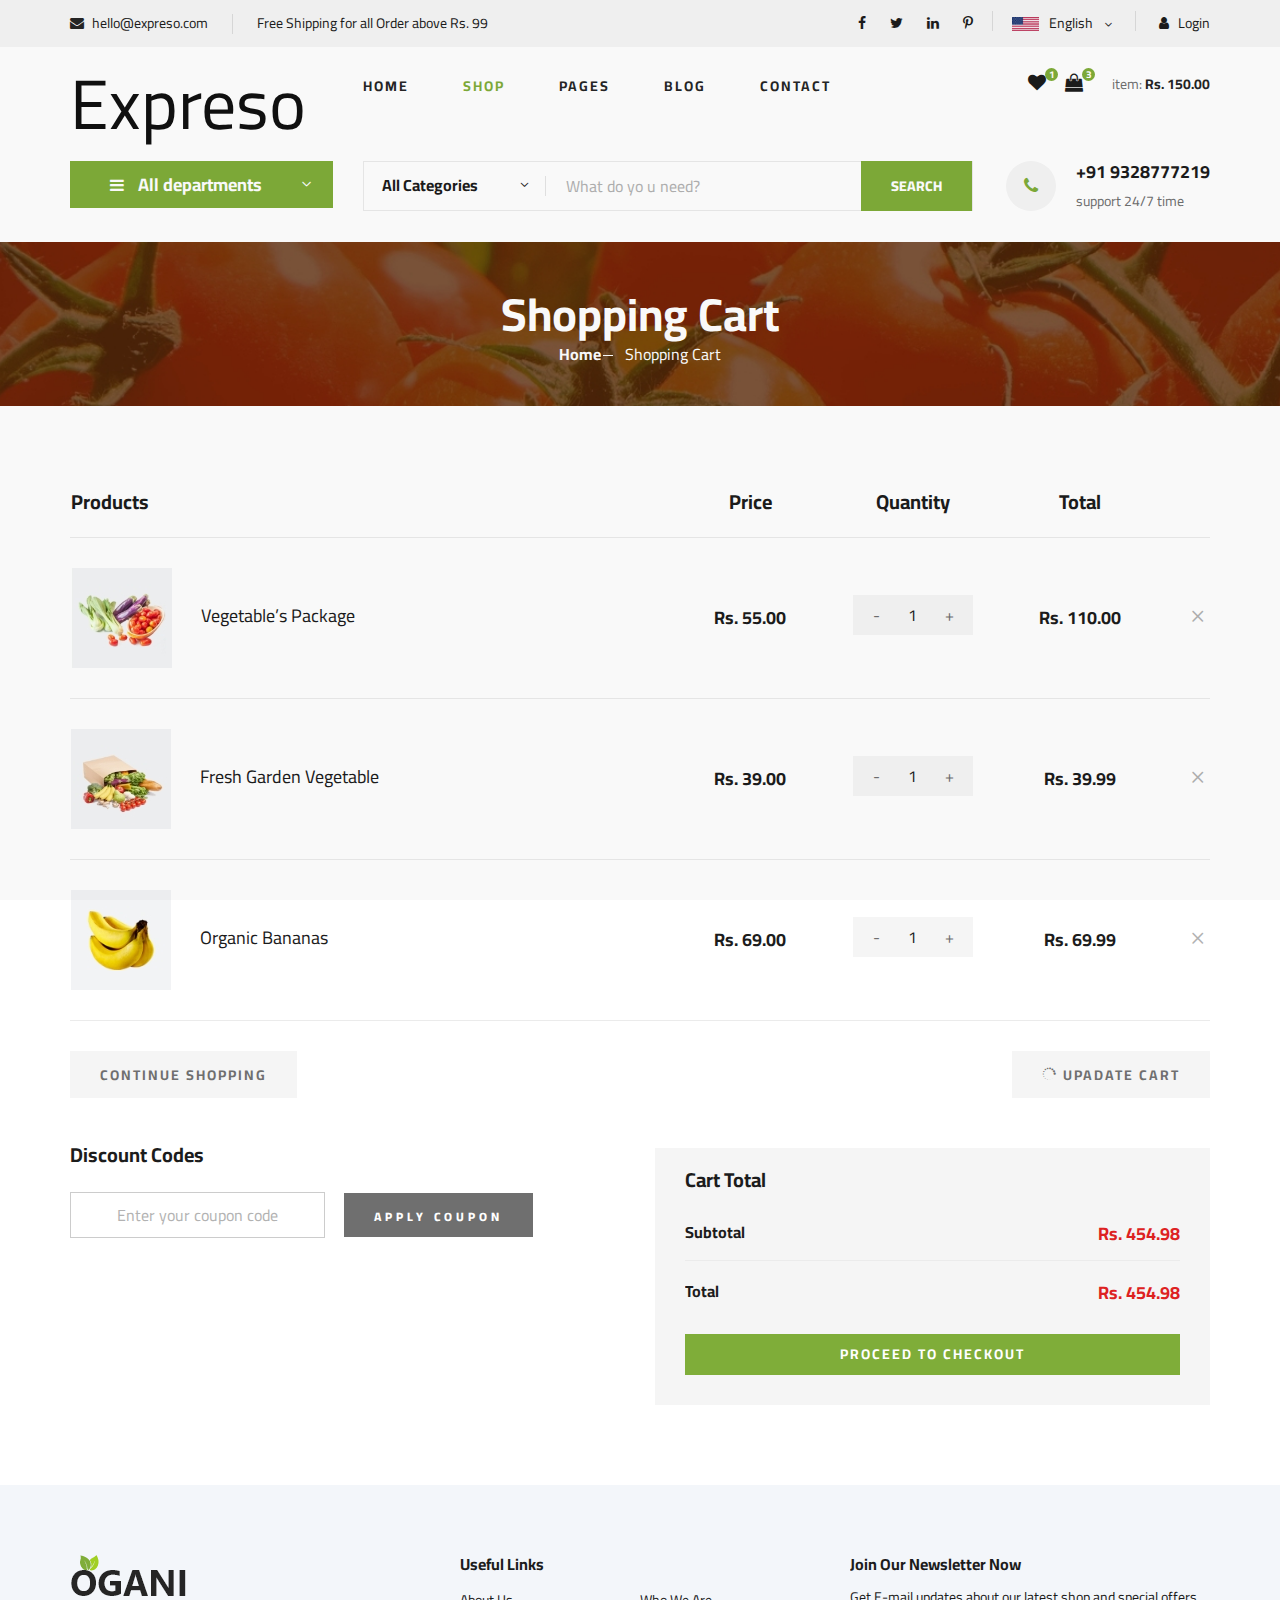
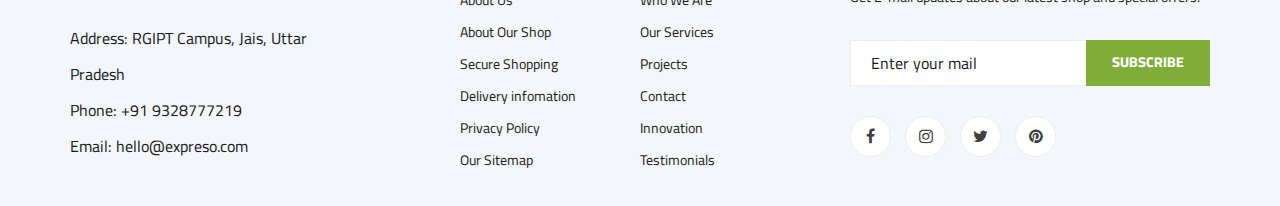
<file: shoping-cart.html>
<!DOCTYPE html>
<html lang="zxx">

<head>
    <meta charset="UTF-8">
    <meta name="description" content="Ogani Template">
    <meta name="keywords" content="Ogani, unica, creative, html">
    <meta name="viewport" content="width=device-width, initial-scale=1.0">
    <meta http-equiv="X-UA-Compatible" content="ie=edge">
    <title>Expreso | Your store at ease</title>

    <!-- Google Font -->
    <link href="https://fonts.googleapis.com/css2?family=Cairo:wght@200;300;400;600;900&display=swap" rel="stylesheet">

    <!-- Css Styles -->
    <link rel="stylesheet" href="css/bootstrap.min.css" type="text/css">
    <link rel="stylesheet" href="css/font-awesome.min.css" type="text/css">
    <link rel="stylesheet" href="css/elegant-icons.css" type="text/css">
    <link rel="stylesheet" href="css/nice-select.css" type="text/css">
    <link rel="stylesheet" href="css/jquery-ui.min.css" type="text/css">
    <link rel="stylesheet" href="css/owl.carousel.min.css" type="text/css">
    <link rel="stylesheet" href="css/slicknav.min.css" type="text/css">
    <link rel="stylesheet" href="css/style.css" type="text/css">
</head>

<body>
    <!-- Page Preloder -->
    <div id="preloder">
        <div class="loader"></div>
    </div>

    <!-- Humberger Begin -->
    <div class="humberger__menu__overlay"></div>
    <div class="humberger__menu__wrapper">
        <div class="humberger__menu__logo">
            <!-- <a href="#"><img src="img/logo.png" alt=""></a> -->
            <a href="#"><h1>Expreso</h1></a>
        </div>
        <div class="humberger__menu__cart">
            <ul>
                <li><a href="#"><i class="fa fa-heart"></i> <span>1</span></a></li>
                <li><a href="#"><i class="fa fa-shopping-bag"></i> <span>3</span></a></li>
            </ul>
            <div class="header__cart__price">item: <span>Rs. 150.00</span></div>
        </div>
        <div class="humberger__menu__widget">
            <div class="header__top__right__language">
                <img src="img/language.png" alt="">
                <div>English</div>
                <span class="arrow_carrot-down"></span>
                <ul>
                    <li><a href="#">Hindi</a></li>
                    <li><a href="#">English</a></li>
                </ul>
            </div>
            <div class="header__top__right__auth">
                <a href="#"><i class="fa fa-user"></i> Login</a>
            </div>
        </div>
        <nav class="humberger__menu__nav mobile-menu">
            <ul>
                <li class="active"><a href="./index.html">Home</a></li>
                <li><a href="./shop-grid.html">Shop</a></li>
                <li><a href="#">Pages</a>
                    <ul class="header__menu__dropdown">
                        <li><a href="./shop-details.html">Shop Details</a></li>
                        <li><a href="./shoping-cart.html">Shoping Cart</a></li>
                        <li><a href="./checkout.html">Check Out</a></li>
                        <li><a href="./blog-details.html">Blog Details</a></li>
                    </ul>
                </li>
                <li><a href="./blog.html">Blog</a></li>
                <li><a href="./contact.html">Contact</a></li>
            </ul>
        </nav>
        <div id="mobile-menu-wrap"></div>
        <div class="header__top__right__social">
            <a href="#"><i class="fa fa-facebook"></i></a>
            <a href="#"><i class="fa fa-twitter"></i></a>
            <a href="#"><i class="fa fa-linkedin"></i></a>
            <a href="#"><i class="fa fa-pinterest-p"></i></a>
        </div>
        <div class="humberger__menu__contact">
            <ul>
                <li><i class="fa fa-envelope"></i> hello@expreso.com</li>
                <li>Free Shipping for all Order above Rs. 99</li>
            </ul>
        </div>
    </div>
    <!-- Humberger End -->

    <!-- Header Section Begin -->
    <header class="header">
        <div class="header__top">
            <div class="container">
                <div class="row">
                    <div class="col-lg-6">
                        <div class="header__top__left">
                            <ul>
                                <li><i class="fa fa-envelope"></i> hello@expreso.com</li>
                                <li>Free Shipping for all Order above Rs. 99</li>
                            </ul>
                        </div>
                    </div>
                    <div class="col-lg-6">
                        <div class="header__top__right">
                            <div class="header__top__right__social">
                                <a href="#"><i class="fa fa-facebook"></i></a>
                                <a href="#"><i class="fa fa-twitter"></i></a>
                                <a href="#"><i class="fa fa-linkedin"></i></a>
                                <a href="#"><i class="fa fa-pinterest-p"></i></a>
                            </div>
                            <div class="header__top__right__language">
                                <img src="img/language.png" alt="">
                                <div>English</div>
                                <span class="arrow_carrot-down"></span>
                                <ul>
                                    <li><a href="#">Hindi</a></li>
                                    <li><a href="#">English</a></li>
                                </ul>
                            </div>
                            <div class="header__top__right__auth">
                                <a href="#"><i class="fa fa-user"></i> Login</a>
                            </div>
                        </div>
                    </div>
                </div>
            </div>
        </div>
        <div class="container">
            <div class="row">
                <div class="col-lg-3">
                    <div class="header__logo">
                        <!-- <a href="./index.html"><img src="img/logo.png" alt=""></a> -->
                        <a href="#"><h1>Expreso</h1></a>
                    </div>
                </div>
                <div class="col-lg-6">
                    <nav class="header__menu">
                        <ul>
                            <li><a href="./index.html">Home</a></li>
                            <li class="active"><a href="./shop-grid.html">Shop</a></li>
                            <li><a href="#">Pages</a>
                                <ul class="header__menu__dropdown">
                                    <li><a href="./shop-details.html">Shop Details</a></li>
                                    <li><a href="./shoping-cart.html">Shoping Cart</a></li>
                                    <li><a href="./checkout.html">Check Out</a></li>
                                    <li><a href="./blog-details.html">Blog Details</a></li>
                                </ul>
                            </li>
                            <li><a href="./blog.html">Blog</a></li>
                            <li><a href="./contact.html">Contact</a></li>
                        </ul>
                    </nav>
                </div>
                <div class="col-lg-3">
                    <div class="header__cart">
                        <ul>
                            <li><a href="#"><i class="fa fa-heart"></i> <span>1</span></a></li>
                            <li><a href="#"><i class="fa fa-shopping-bag"></i> <span>3</span></a></li>
                        </ul>
                        <div class="header__cart__price">item: <span>Rs. 150.00</span></div>
                    </div>
                </div>
            </div>
            <div class="humberger__open">
                <i class="fa fa-bars"></i>
            </div>
        </div>
    </header>
    <!-- Header Section End -->

    <!-- Hero Section Begin -->
    <section class="hero hero-normal">
        <div class="container">
            <div class="row">
                <div class="col-lg-3">
                    <div class="hero__categories">
                        <div class="hero__categories__all">
                            <i class="fa fa-bars"></i>
                            <span>All departments</span>
                        </div>
                        <ul>
                            <li><a href="#">Fresh Meat</a></li>
                            <li><a href="#">Vegetables</a></li>
                            <li><a href="#">Fruit & Nut Gifts</a></li>
                            <li><a href="#">Fresh Berries</a></li>
                            <li><a href="#">Ocean Foods</a></li>
                            <li><a href="#">Butter & Eggs</a></li>
                            <li><a href="#">Fastfood</a></li>
                            <li><a href="#">Fresh Onion</a></li>
                            <li><a href="#">Papayaya & Crisps</a></li>
                            <li><a href="#">Oatmeal</a></li>
                            <li><a href="#">Fresh Bananas</a></li>
                        </ul>
                    </div>
                </div>
                <div class="col-lg-9">
                    <div class="hero__search">
                        <div class="hero__search__form">
                            <form action="#">
                                <div class="hero__search__categories">
                                    All Categories
                                    <span class="arrow_carrot-down"></span>
                                </div>
                                <input type="text" placeholder="What do yo u need?">
                                <button type="submit" class="site-btn">SEARCH</button>
                            </form>
                        </div>
                        <div class="hero__search__phone">
                            <div class="hero__search__phone__icon">
                                <i class="fa fa-phone"></i>
                            </div>
                            <div class="hero__search__phone__text">
                                <h5>+91 9328777219</h5>
                                <span>support 24/7 time</span>
                            </div>
                        </div>
                    </div>
                </div>
            </div>
        </div>
    </section>
    <!-- Hero Section End -->

    <!-- Breadcrumb Section Begin -->
    <section class="breadcrumb-section set-bg" data-setbg="img/breadcrumb.jpg">
        <div class="container">
            <div class="row">
                <div class="col-lg-12 text-center">
                    <div class="breadcrumb__text">
                        <h2>Shopping Cart</h2>
                        <div class="breadcrumb__option">
                            <a href="./index.html">Home</a>
                            <span>Shopping Cart</span>
                        </div>
                    </div>
                </div>
            </div>
        </div>
    </section>
    <!-- Breadcrumb Section End -->

    <!-- Shoping Cart Section Begin -->
    <section class="shoping-cart spad">
        <div class="container">
            <div class="row">
                <div class="col-lg-12">
                    <div class="shoping__cart__table">
                        <table>
                            <thead>
                                <tr>
                                    <th class="shoping__product">Products</th>
                                    <th>Price</th>
                                    <th>Quantity</th>
                                    <th>Total</th>
                                    <th></th>
                                </tr>
                            </thead>
                            <tbody>
                                <tr>
                                    <td class="shoping__cart__item">
                                        <img src="img/cart/cart-1.jpg" alt="">
                                        <h5>Vegetable’s Package</h5>
                                    </td>
                                    <td class="shoping__cart__price">
                                        Rs. 55.00
                                    </td>
                                    <td class="shoping__cart__quantity">
                                        <div class="quantity">
                                            <div class="pro-qty">
                                                <input type="text" value="1">
                                            </div>
                                        </div>
                                    </td>
                                    <td class="shoping__cart__total">
                                        Rs. 110.00
                                    </td>
                                    <td class="shoping__cart__item__close">
                                        <span class="icon_close"></span>
                                    </td>
                                </tr>
                                <tr>
                                    <td class="shoping__cart__item">
                                        <img src="img/cart/cart-2.jpg" alt="">
                                        <h5>Fresh Garden Vegetable</h5>
                                    </td>
                                    <td class="shoping__cart__price">
                                        Rs. 39.00
                                    </td>
                                    <td class="shoping__cart__quantity">
                                        <div class="quantity">
                                            <div class="pro-qty">
                                                <input type="text" value="1">
                                            </div>
                                        </div>
                                    </td>
                                    <td class="shoping__cart__total">
                                        Rs. 39.99
                                    </td>
                                    <td class="shoping__cart__item__close">
                                        <span class="icon_close"></span>
                                    </td>
                                </tr>
                                <tr>
                                    <td class="shoping__cart__item">
                                        <img src="img/cart/cart-3.jpg" alt="">
                                        <h5>Organic Bananas</h5>
                                    </td>
                                    <td class="shoping__cart__price">
                                        Rs. 69.00
                                    </td>
                                    <td class="shoping__cart__quantity">
                                        <div class="quantity">
                                            <div class="pro-qty">
                                                <input type="text" value="1">
                                            </div>
                                        </div>
                                    </td>
                                    <td class="shoping__cart__total">
                                        Rs. 69.99
                                    </td>
                                    <td class="shoping__cart__item__close">
                                        <span class="icon_close"></span>
                                    </td>
                                </tr>
                            </tbody>
                        </table>
                    </div>
                </div>
            </div>
            <div class="row">
                <div class="col-lg-12">
                    <div class="shoping__cart__btns">
                        <a href="#" class="primary-btn cart-btn">CONTINUE SHOPPING</a>
                        <a href="#" class="primary-btn cart-btn cart-btn-right"><span class="icon_loading"></span>
                            Upadate Cart</a>
                    </div>
                </div>
                <div class="col-lg-6">
                    <div class="shoping__continue">
                        <div class="shoping__discount">
                            <h5>Discount Codes</h5>
                            <form action="#">
                                <input type="text" placeholder="Enter your coupon code">
                                <button type="submit" class="site-btn">APPLY COUPON</button>
                            </form>
                        </div>
                    </div>
                </div>
                <div class="col-lg-6">
                    <div class="shoping__checkout">
                        <h5>Cart Total</h5>
                        <ul>
                            <li>Subtotal <span>Rs. 454.98</span></li>
                            <li>Total <span>Rs. 454.98</span></li>
                        </ul>
                        <a href="#" class="primary-btn">PROCEED TO CHECKOUT</a>
                    </div>
                </div>
            </div>
        </div>
    </section>
    <!-- Shoping Cart Section End -->

    <!-- Footer Section Begin -->
    <footer class="footer spad">
        <div class="container">
            <div class="row">
                <div class="col-lg-3 col-md-6 col-sm-6">
                    <div class="footer__about">
                        <div class="footer__about__logo">
                            <a href="./index.html"><img src="img/logo.png" alt=""></a>
                        </div>
                        <ul>
                            <li>Address: RGIPT Campus, Jais, Uttar Pradesh</li>
                            <li>Phone: +91 9328777219</li>
                            <li>Email: hello@expreso.com</li>
                        </ul>
                    </div>
                </div>
                <div class="col-lg-4 col-md-6 col-sm-6 offset-lg-1">
                    <div class="footer__widget">
                        <h6>Useful Links</h6>
                        <ul>
                            <li><a href="#">About Us</a></li>
                            <li><a href="#">About Our Shop</a></li>
                            <li><a href="#">Secure Shopping</a></li>
                            <li><a href="#">Delivery infomation</a></li>
                            <li><a href="#">Privacy Policy</a></li>
                            <li><a href="#">Our Sitemap</a></li>
                        </ul>
                        <ul>
                            <li><a href="#">Who We Are</a></li>
                            <li><a href="#">Our Services</a></li>
                            <li><a href="#">Projects</a></li>
                            <li><a href="#">Contact</a></li>
                            <li><a href="#">Innovation</a></li>
                            <li><a href="#">Testimonials</a></li>
                        </ul>
                    </div>
                </div>
                <div class="col-lg-4 col-md-12">
                    <div class="footer__widget">
                        <h6>Join Our Newsletter Now</h6>
                        <p>Get E-mail updates about our latest shop and special offers.</p>
                        <form action="#">
                            <input type="text" placeholder="Enter your mail">
                            <button type="submit" class="site-btn">Subscribe</button>
                        </form>
                        <div class="footer__widget__social">
                            <a href="#"><i class="fa fa-facebook"></i></a>
                            <a href="#"><i class="fa fa-instagram"></i></a>
                            <a href="#"><i class="fa fa-twitter"></i></a>
                            <a href="#"><i class="fa fa-pinterest"></i></a>
                        </div>
                    </div>
                </div>
            </div>
        </div>
    </footer>
    <!-- Footer Section End -->

    <!-- Js Plugins -->
    <script src="js/jquery-3.3.1.min.js"></script>
    <script src="js/bootstrap.min.js"></script>
    <script src="js/jquery.nice-select.min.js"></script>
    <script src="js/jquery-ui.min.js"></script>
    <script src="js/jquery.slicknav.js"></script>
    <script src="js/mixitup.min.js"></script>
    <script src="js/owl.carousel.min.js"></script>
    <script src="js/main.js"></script>


</body>

</html>
</file>
<file: css/elegant-icons.css>
@font-face {
	font-family: 'ElegantIcons';
	src:url('../fonts/ElegantIcons.eot');
	src:url('../fonts/ElegantIcons.eot?#iefix') format('embedded-opentype'),
		url('../fonts/ElegantIcons.woff') format('woff'),
		url('../fonts/ElegantIcons.ttf') format('truetype'),
		url('../fonts/ElegantIcons.svg#ElegantIcons') format('svg');
	font-weight: normal;
	font-style: normal;
}

/* Use the following CSS code if you want to use data attributes for inserting your icons */
[data-icon]:before {
	font-family: 'ElegantIcons';
	content: attr(data-icon);
	speak: none;
	font-weight: normal;
	font-variant: normal;
	text-transform: none;
	line-height: 1;
	-webkit-font-smoothing: antialiased;
	-moz-osx-font-smoothing: grayscale;
}

/* Use the following CSS code if you want to have a class per icon */
/*
Instead of a list of all class selectors,
you can use the generic selector below, but it's slower:
[class*="your-class-prefix"] {
*/
.arrow_up, .arrow_down, .arrow_left, .arrow_right, .arrow_left-up, .arrow_right-up, .arrow_right-down, .arrow_left-down, .arrow-up-down, .arrow_up-down_alt, .arrow_left-right_alt, .arrow_left-right, .arrow_expand_alt2, .arrow_expand_alt, .arrow_condense, .arrow_expand, .arrow_move, .arrow_carrot-up, .arrow_carrot-down, .arrow_carrot-left, .arrow_carrot-right, .arrow_carrot-2up, .arrow_carrot-2down, .arrow_carrot-2left, .arrow_carrot-2right, .arrow_carrot-up_alt2, .arrow_carrot-down_alt2, .arrow_carrot-left_alt2, .arrow_carrot-right_alt2, .arrow_carrot-2up_alt2, .arrow_carrot-2down_alt2, .arrow_carrot-2left_alt2, .arrow_carrot-2right_alt2, .arrow_triangle-up, .arrow_triangle-down, .arrow_triangle-left, .arrow_triangle-right, .arrow_triangle-up_alt2, .arrow_triangle-down_alt2, .arrow_triangle-left_alt2, .arrow_triangle-right_alt2, .arrow_back, .icon_minus-06, .icon_plus, .icon_close, .icon_check, .icon_minus_alt2, .icon_plus_alt2, .icon_close_alt2, .icon_check_alt2, .icon_zoom-out_alt, .icon_zoom-in_alt, .icon_search, .icon_box-empty, .icon_box-selected, .icon_minus-box, .icon_plus-box, .icon_box-checked, .icon_circle-empty, .icon_circle-slelected, .icon_stop_alt2, .icon_stop, .icon_pause_alt2, .icon_pause, .icon_menu, .icon_menu-square_alt2, .icon_menu-circle_alt2, .icon_ul, .icon_ol, .icon_adjust-horiz, .icon_adjust-vert, .icon_document_alt, .icon_documents_alt, .icon_pencil, .icon_pencil-edit_alt, .icon_pencil-edit, .icon_folder-alt, .icon_folder-open_alt, .icon_folder-add_alt, .icon_info_alt, .icon_error-oct_alt, .icon_error-circle_alt, .icon_error-triangle_alt, .icon_question_alt2, .icon_question, .icon_comment_alt, .icon_chat_alt, .icon_vol-mute_alt, .icon_volume-low_alt, .icon_volume-high_alt, .icon_quotations, .icon_quotations_alt2, .icon_clock_alt, .icon_lock_alt, .icon_lock-open_alt, .icon_key_alt, .icon_cloud_alt, .icon_cloud-upload_alt, .icon_cloud-download_alt, .icon_image, .icon_images, .icon_lightbulb_alt, .icon_gift_alt, .icon_house_alt, .icon_genius, .icon_mobile, .icon_tablet, .icon_laptop, .icon_desktop, .icon_camera_alt, .icon_mail_alt, .icon_cone_alt, .icon_ribbon_alt, .icon_bag_alt, .icon_creditcard, .icon_cart_alt, .icon_paperclip, .icon_tag_alt, .icon_tags_alt, .icon_trash_alt, .icon_cursor_alt, .icon_mic_alt, .icon_compass_alt, .icon_pin_alt, .icon_pushpin_alt, .icon_map_alt, .icon_drawer_alt, .icon_toolbox_alt, .icon_book_alt, .icon_calendar, .icon_film, .icon_table, .icon_contacts_alt, .icon_headphones, .icon_lifesaver, .icon_piechart, .icon_refresh, .icon_link_alt, .icon_link, .icon_loading, .icon_blocked, .icon_archive_alt, .icon_heart_alt, .icon_star_alt, .icon_star-half_alt, .icon_star, .icon_star-half, .icon_tools, .icon_tool, .icon_cog, .icon_cogs, .arrow_up_alt, .arrow_down_alt, .arrow_left_alt, .arrow_right_alt, .arrow_left-up_alt, .arrow_right-up_alt, .arrow_right-down_alt, .arrow_left-down_alt, .arrow_condense_alt, .arrow_expand_alt3, .arrow_carrot_up_alt, .arrow_carrot-down_alt, .arrow_carrot-left_alt, .arrow_carrot-right_alt, .arrow_carrot-2up_alt, .arrow_carrot-2dwnn_alt, .arrow_carrot-2left_alt, .arrow_carrot-2right_alt, .arrow_triangle-up_alt, .arrow_triangle-down_alt, .arrow_triangle-left_alt, .arrow_triangle-right_alt, .icon_minus_alt, .icon_plus_alt, .icon_close_alt, .icon_check_alt, .icon_zoom-out, .icon_zoom-in, .icon_stop_alt, .icon_menu-square_alt, .icon_menu-circle_alt, .icon_document, .icon_documents, .icon_pencil_alt, .icon_folder, .icon_folder-open, .icon_folder-add, .icon_folder_upload, .icon_folder_download, .icon_info, .icon_error-circle, .icon_error-oct, .icon_error-triangle, .icon_question_alt, .icon_comment, .icon_chat, .icon_vol-mute, .icon_volume-low, .icon_volume-high, .icon_quotations_alt, .icon_clock, .icon_lock, .icon_lock-open, .icon_key, .icon_cloud, .icon_cloud-upload, .icon_cloud-download, .icon_lightbulb, .icon_gift, .icon_house, .icon_camera, .icon_mail, .icon_cone, .icon_ribbon, .icon_bag, .icon_cart, .icon_tag, .icon_tags, .icon_trash, .icon_cursor, .icon_mic, .icon_compass, .icon_pin, .icon_pushpin, .icon_map, .icon_drawer, .icon_toolbox, .icon_book, .icon_contacts, .icon_archive, .icon_heart, .icon_profile, .icon_group, .icon_grid-2x2, .icon_grid-3x3, .icon_music, .icon_pause_alt, .icon_phone, .icon_upload, .icon_download, .social_facebook, .social_twitter, .social_pinterest, .social_googleplus, .social_tumblr, .social_tumbleupon, .social_wordpress, .social_instagram, .social_dribbble, .social_vimeo, .social_linkedin, .social_rss, .social_deviantart, .social_share, .social_myspace, .social_skype, .social_youtube, .social_picassa, .social_googledrive, .social_flickr, .social_blogger, .social_spotify, .social_delicious, .social_facebook_circle, .social_twitter_circle, .social_pinterest_circle, .social_googleplus_circle, .social_tumblr_circle, .social_stumbleupon_circle, .social_wordpress_circle, .social_instagram_circle, .social_dribbble_circle, .social_vimeo_circle, .social_linkedin_circle, .social_rss_circle, .social_deviantart_circle, .social_share_circle, .social_myspace_circle, .social_skype_circle, .social_youtube_circle, .social_picassa_circle, .social_googledrive_alt2, .social_flickr_circle, .social_blogger_circle, .social_spotify_circle, .social_delicious_circle, .social_facebook_square, .social_twitter_square, .social_pinterest_square, .social_googleplus_square, .social_tumblr_square, .social_stumbleupon_square, .social_wordpress_square, .social_instagram_square, .social_dribbble_square, .social_vimeo_square, .social_linkedin_square, .social_rss_square, .social_deviantart_square, .social_share_square, .social_myspace_square, .social_skype_square, .social_youtube_square, .social_picassa_square, .social_googledrive_square, .social_flickr_square, .social_blogger_square, .social_spotify_square, .social_delicious_square, .icon_printer, .icon_calulator, .icon_building, .icon_floppy, .icon_drive, .icon_search-2, .icon_id, .icon_id-2, .icon_puzzle, .icon_like, .icon_dislike, .icon_mug, .icon_currency, .icon_wallet, .icon_pens, .icon_easel, .icon_flowchart, .icon_datareport, .icon_briefcase, .icon_shield, .icon_percent, .icon_globe, .icon_globe-2, .icon_target, .icon_hourglass, .icon_balance, .icon_rook, .icon_printer-alt, .icon_calculator_alt, .icon_building_alt, .icon_floppy_alt, .icon_drive_alt, .icon_search_alt, .icon_id_alt, .icon_id-2_alt, .icon_puzzle_alt, .icon_like_alt, .icon_dislike_alt, .icon_mug_alt, .icon_currency_alt, .icon_wallet_alt, .icon_pens_alt, .icon_easel_alt, .icon_flowchart_alt, .icon_datareport_alt, .icon_briefcase_alt, .icon_shield_alt, .icon_percent_alt, .icon_globe_alt, .icon_clipboard {
	font-family: 'ElegantIcons';
	speak: none;
	font-style: normal;
	font-weight: normal;
	font-variant: normal;
	text-transform: none;
	line-height: 1;
	-webkit-font-smoothing: antialiased;
}
.arrow_up:before {
	content: "\21";
}
.arrow_down:before {
	content: "\22";
}
.arrow_left:before {
	content: "\23";
}
.arrow_right:before {
	content: "\24";
}
.arrow_left-up:before {
	content: "\25";
}
.arrow_right-up:before {
	content: "\26";
}
.arrow_right-down:before {
	content: "\27";
}
.arrow_left-down:before {
	content: "\28";
}
.arrow-up-down:before {
	content: "\29";
}
.arrow_up-down_alt:before {
	content: "\2a";
}
.arrow_left-right_alt:before {
	content: "\2b";
}
.arrow_left-right:before {
	content: "\2c";
}
.arrow_expand_alt2:before {
	content: "\2d";
}
.arrow_expand_alt:before {
	content: "\2e";
}
.arrow_condense:before {
	content: "\2f";
}
.arrow_expand:before {
	content: "\30";
}
.arrow_move:before {
	content: "\31";
}
.arrow_carrot-up:before {
	content: "\32";
}
.arrow_carrot-down:before {
	content: "\33";
}
.arrow_carrot-left:before {
	content: "\34";
}
.arrow_carrot-right:before {
	content: "\35";
}
.arrow_carrot-2up:before {
	content: "\36";
}
.arrow_carrot-2down:before {
	content: "\37";
}
.arrow_carrot-2left:before {
	content: "\38";
}
.arrow_carrot-2right:before {
	content: "\39";
}
.arrow_carrot-up_alt2:before {
	content: "\3a";
}
.arrow_carrot-down_alt2:before {
	content: "\3b";
}
.arrow_carrot-left_alt2:before {
	content: "\3c";
}
.arrow_carrot-right_alt2:before {
	content: "\3d";
}
.arrow_carrot-2up_alt2:before {
	content: "\3e";
}
.arrow_carrot-2down_alt2:before {
	content: "\3f";
}
.arrow_carrot-2left_alt2:before {
	content: "\40";
}
.arrow_carrot-2right_alt2:before {
	content: "\41";
}
.arrow_triangle-up:before {
	content: "\42";
}
.arrow_triangle-down:before {
	content: "\43";
}
.arrow_triangle-left:before {
	content: "\44";
}
.arrow_triangle-right:before {
	content: "\45";
}
.arrow_triangle-up_alt2:before {
	content: "\46";
}
.arrow_triangle-down_alt2:before {
	content: "\47";
}
.arrow_triangle-left_alt2:before {
	content: "\48";
}
.arrow_triangle-right_alt2:before {
	content: "\49";
}
.arrow_back:before {
	content: "\4a";
}
.icon_minus-06:before {
	content: "\4b";
}
.icon_plus:before {
	content: "\4c";
}
.icon_close:before {
	content: "\4d";
}
.icon_check:before {
	content: "\4e";
}
.icon_minus_alt2:before {
	content: "\4f";
}
.icon_plus_alt2:before {
	content: "\50";
}
.icon_close_alt2:before {
	content: "\51";
}
.icon_check_alt2:before {
	content: "\52";
}
.icon_zoom-out_alt:before {
	content: "\53";
}
.icon_zoom-in_alt:before {
	content: "\54";
}
.icon_search:before {
	content: "\55";
}
.icon_box-empty:before {
	content: "\56";
}
.icon_box-selected:before {
	content: "\57";
}
.icon_minus-box:before {
	content: "\58";
}
.icon_plus-box:before {
	content: "\59";
}
.icon_box-checked:before {
	content: "\5a";
}
.icon_circle-empty:before {
	content: "\5b";
}
.icon_circle-slelected:before {
	content: "\5c";
}
.icon_stop_alt2:before {
	content: "\5d";
}
.icon_stop:before {
	content: "\5e";
}
.icon_pause_alt2:before {
	content: "\5f";
}
.icon_pause:before {
	content: "\60";
}
.icon_menu:before {
	content: "\61";
}
.icon_menu-square_alt2:before {
	content: "\62";
}
.icon_menu-circle_alt2:before {
	content: "\63";
}
.icon_ul:before {
	content: "\64";
}
.icon_ol:before {
	content: "\65";
}
.icon_adjust-horiz:before {
	content: "\66";
}
.icon_adjust-vert:before {
	content: "\67";
}
.icon_document_alt:before {
	content: "\68";
}
.icon_documents_alt:before {
	content: "\69";
}
.icon_pencil:before {
	content: "\6a";
}
.icon_pencil-edit_alt:before {
	content: "\6b";
}
.icon_pencil-edit:before {
	content: "\6c";
}
.icon_folder-alt:before {
	content: "\6d";
}
.icon_folder-open_alt:before {
	content: "\6e";
}
.icon_folder-add_alt:before {
	content: "\6f";
}
.icon_info_alt:before {
	content: "\70";
}
.icon_error-oct_alt:before {
	content: "\71";
}
.icon_error-circle_alt:before {
	content: "\72";
}
.icon_error-triangle_alt:before {
	content: "\73";
}
.icon_question_alt2:before {
	content: "\74";
}
.icon_question:before {
	content: "\75";
}
.icon_comment_alt:before {
	content: "\76";
}
.icon_chat_alt:before {
	content: "\77";
}
.icon_vol-mute_alt:before {
	content: "\78";
}
.icon_volume-low_alt:before {
	content: "\79";
}
.icon_volume-high_alt:before {
	content: "\7a";
}
.icon_quotations:before {
	content: "\7b";
}
.icon_quotations_alt2:before {
	content: "\7c";
}
.icon_clock_alt:before {
	content: "\7d";
}
.icon_lock_alt:before {
	content: "\7e";
}
.icon_lock-open_alt:before {
	content: "\e000";
}
.icon_key_alt:before {
	content: "\e001";
}
.icon_cloud_alt:before {
	content: "\e002";
}
.icon_cloud-upload_alt:before {
	content: "\e003";
}
.icon_cloud-download_alt:before {
	content: "\e004";
}
.icon_image:before {
	content: "\e005";
}
.icon_images:before {
	content: "\e006";
}
.icon_lightbulb_alt:before {
	content: "\e007";
}
.icon_gift_alt:before {
	content: "\e008";
}
.icon_house_alt:before {
	content: "\e009";
}
.icon_genius:before {
	content: "\e00a";
}
.icon_mobile:before {
	content: "\e00b";
}
.icon_tablet:before {
	content: "\e00c";
}
.icon_laptop:before {
	content: "\e00d";
}
.icon_desktop:before {
	content: "\e00e";
}
.icon_camera_alt:before {
	content: "\e00f";
}
.icon_mail_alt:before {
	content: "\e010";
}
.icon_cone_alt:before {
	content: "\e011";
}
.icon_ribbon_alt:before {
	content: "\e012";
}
.icon_bag_alt:before {
	content: "\e013";
}
.icon_creditcard:before {
	content: "\e014";
}
.icon_cart_alt:before {
	content: "\e015";
}
.icon_paperclip:before {
	content: "\e016";
}
.icon_tag_alt:before {
	content: "\e017";
}
.icon_tags_alt:before {
	content: "\e018";
}
.icon_trash_alt:before {
	content: "\e019";
}
.icon_cursor_alt:before {
	content: "\e01a";
}
.icon_mic_alt:before {
	content: "\e01b";
}
.icon_compass_alt:before {
	content: "\e01c";
}
.icon_pin_alt:before {
	content: "\e01d";
}
.icon_pushpin_alt:before {
	content: "\e01e";
}
.icon_map_alt:before {
	content: "\e01f";
}
.icon_drawer_alt:before {
	content: "\e020";
}
.icon_toolbox_alt:before {
	content: "\e021";
}
.icon_book_alt:before {
	content: "\e022";
}
.icon_calendar:before {
	content: "\e023";
}
.icon_film:before {
	content: "\e024";
}
.icon_table:before {
	content: "\e025";
}
.icon_contacts_alt:before {
	content: "\e026";
}
.icon_headphones:before {
	content: "\e027";
}
.icon_lifesaver:before {
	content: "\e028";
}
.icon_piechart:before {
	content: "\e029";
}
.icon_refresh:before {
	content: "\e02a";
}
.icon_link_alt:before {
	content: "\e02b";
}
.icon_link:before {
	content: "\e02c";
}
.icon_loading:before {
	content: "\e02d";
}
.icon_blocked:before {
	content: "\e02e";
}
.icon_archive_alt:before {
	content: "\e02f";
}
.icon_heart_alt:before {
	content: "\e030";
}
.icon_star_alt:before {
	content: "\e031";
}
.icon_star-half_alt:before {
	content: "\e032";
}
.icon_star:before {
	content: "\e033";
}
.icon_star-half:before {
	content: "\e034";
}
.icon_tools:before {
	content: "\e035";
}
.icon_tool:before {
	content: "\e036";
}
.icon_cog:before {
	content: "\e037";
}
.icon_cogs:before {
	content: "\e038";
}
.arrow_up_alt:before {
	content: "\e039";
}
.arrow_down_alt:before {
	content: "\e03a";
}
.arrow_left_alt:before {
	content: "\e03b";
}
.arrow_right_alt:before {
	content: "\e03c";
}
.arrow_left-up_alt:before {
	content: "\e03d";
}
.arrow_right-up_alt:before {
	content: "\e03e";
}
.arrow_right-down_alt:before {
	content: "\e03f";
}
.arrow_left-down_alt:before {
	content: "\e040";
}
.arrow_condense_alt:before {
	content: "\e041";
}
.arrow_expand_alt3:before {
	content: "\e042";
}
.arrow_carrot_up_alt:before {
	content: "\e043";
}
.arrow_carrot-down_alt:before {
	content: "\e044";
}
.arrow_carrot-left_alt:before {
	content: "\e045";
}
.arrow_carrot-right_alt:before {
	content: "\e046";
}
.arrow_carrot-2up_alt:before {
	content: "\e047";
}
.arrow_carrot-2dwnn_alt:before {
	content: "\e048";
}
.arrow_carrot-2left_alt:before {
	content: "\e049";
}
.arrow_carrot-2right_alt:before {
	content: "\e04a";
}
.arrow_triangle-up_alt:before {
	content: "\e04b";
}
.arrow_triangle-down_alt:before {
	content: "\e04c";
}
.arrow_triangle-left_alt:before {
	content: "\e04d";
}
.arrow_triangle-right_alt:before {
	content: "\e04e";
}
.icon_minus_alt:before {
	content: "\e04f";
}
.icon_plus_alt:before {
	content: "\e050";
}
.icon_close_alt:before {
	content: "\e051";
}
.icon_check_alt:before {
	content: "\e052";
}
.icon_zoom-out:before {
	content: "\e053";
}
.icon_zoom-in:before {
	content: "\e054";
}
.icon_stop_alt:before {
	content: "\e055";
}
.icon_menu-square_alt:before {
	content: "\e056";
}
.icon_menu-circle_alt:before {
	content: "\e057";
}
.icon_document:before {
	content: "\e058";
}
.icon_documents:before {
	content: "\e059";
}
.icon_pencil_alt:before {
	content: "\e05a";
}
.icon_folder:before {
	content: "\e05b";
}
.icon_folder-open:before {
	content: "\e05c";
}
.icon_folder-add:before {
	content: "\e05d";
}
.icon_folder_upload:before {
	content: "\e05e";
}
.icon_folder_download:before {
	content: "\e05f";
}
.icon_info:before {
	content: "\e060";
}
.icon_error-circle:before {
	content: "\e061";
}
.icon_error-oct:before {
	content: "\e062";
}
.icon_error-triangle:before {
	content: "\e063";
}
.icon_question_alt:before {
	content: "\e064";
}
.icon_comment:before {
	content: "\e065";
}
.icon_chat:before {
	content: "\e066";
}
.icon_vol-mute:before {
	content: "\e067";
}
.icon_volume-low:before {
	content: "\e068";
}
.icon_volume-high:before {
	content: "\e069";
}
.icon_quotations_alt:before {
	content: "\e06a";
}
.icon_clock:before {
	content: "\e06b";
}
.icon_lock:before {
	content: "\e06c";
}
.icon_lock-open:before {
	content: "\e06d";
}
.icon_key:before {
	content: "\e06e";
}
.icon_cloud:before {
	content: "\e06f";
}
.icon_cloud-upload:before {
	content: "\e070";
}
.icon_cloud-download:before {
	content: "\e071";
}
.icon_lightbulb:before {
	content: "\e072";
}
.icon_gift:before {
	content: "\e073";
}
.icon_house:before {
	content: "\e074";
}
.icon_camera:before {
	content: "\e075";
}
.icon_mail:before {
	content: "\e076";
}
.icon_cone:before {
	content: "\e077";
}
.icon_ribbon:before {
	content: "\e078";
}
.icon_bag:before {
	content: "\e079";
}
.icon_cart:before {
	content: "\e07a";
}
.icon_tag:before {
	content: "\e07b";
}
.icon_tags:before {
	content: "\e07c";
}
.icon_trash:before {
	content: "\e07d";
}
.icon_cursor:before {
	content: "\e07e";
}
.icon_mic:before {
	content: "\e07f";
}
.icon_compass:before {
	content: "\e080";
}
.icon_pin:before {
	content: "\e081";
}
.icon_pushpin:before {
	content: "\e082";
}
.icon_map:before {
	content: "\e083";
}
.icon_drawer:before {
	content: "\e084";
}
.icon_toolbox:before {
	content: "\e085";
}
.icon_book:before {
	content: "\e086";
}
.icon_contacts:before {
	content: "\e087";
}
.icon_archive:before {
	content: "\e088";
}
.icon_heart:before {
	content: "\e089";
}
.icon_profile:before {
	content: "\e08a";
}
.icon_group:before {
	content: "\e08b";
}
.icon_grid-2x2:before {
	content: "\e08c";
}
.icon_grid-3x3:before {
	content: "\e08d";
}
.icon_music:before {
	content: "\e08e";
}
.icon_pause_alt:before {
	content: "\e08f";
}
.icon_phone:before {
	content: "\e090";
}
.icon_upload:before {
	content: "\e091";
}
.icon_download:before {
	content: "\e092";
}
.social_facebook:before {
	content: "\e093";
}
.social_twitter:before {
	content: "\e094";
}
.social_pinterest:before {
	content: "\e095";
}
.social_googleplus:before {
	content: "\e096";
}
.social_tumblr:before {
	content: "\e097";
}
.social_tumbleupon:before {
	content: "\e098";
}
.social_wordpress:before {
	content: "\e099";
}
.social_instagram:before {
	content: "\e09a";
}
.social_dribbble:before {
	content: "\e09b";
}
.social_vimeo:before {
	content: "\e09c";
}
.social_linkedin:before {
	content: "\e09d";
}
.social_rss:before {
	content: "\e09e";
}
.social_deviantart:before {
	content: "\e09f";
}
.social_share:before {
	content: "\e0a0";
}
.social_myspace:before {
	content: "\e0a1";
}
.social_skype:before {
	content: "\e0a2";
}
.social_youtube:before {
	content: "\e0a3";
}
.social_picassa:before {
	content: "\e0a4";
}
.social_googledrive:before {
	content: "\e0a5";
}
.social_flickr:before {
	content: "\e0a6";
}
.social_blogger:before {
	content: "\e0a7";
}
.social_spotify:before {
	content: "\e0a8";
}
.social_delicious:before {
	content: "\e0a9";
}
.social_facebook_circle:before {
	content: "\e0aa";
}
.social_twitter_circle:before {
	content: "\e0ab";
}
.social_pinterest_circle:before {
	content: "\e0ac";
}
.social_googleplus_circle:before {
	content: "\e0ad";
}
.social_tumblr_circle:before {
	content: "\e0ae";
}
.social_stumbleupon_circle:before {
	content: "\e0af";
}
.social_wordpress_circle:before {
	content: "\e0b0";
}
.social_instagram_circle:before {
	content: "\e0b1";
}
.social_dribbble_circle:before {
	content: "\e0b2";
}
.social_vimeo_circle:before {
	content: "\e0b3";
}
.social_linkedin_circle:before {
	content: "\e0b4";
}
.social_rss_circle:before {
	content: "\e0b5";
}
.social_deviantart_circle:before {
	content: "\e0b6";
}
.social_share_circle:before {
	content: "\e0b7";
}
.social_myspace_circle:before {
	content: "\e0b8";
}
.social_skype_circle:before {
	content: "\e0b9";
}
.social_youtube_circle:before {
	content: "\e0ba";
}
.social_picassa_circle:before {
	content: "\e0bb";
}
.social_googledrive_alt2:before {
	content: "\e0bc";
}
.social_flickr_circle:before {
	content: "\e0bd";
}
.social_blogger_circle:before {
	content: "\e0be";
}
.social_spotify_circle:before {
	content: "\e0bf";
}
.social_delicious_circle:before {
	content: "\e0c0";
}
.social_facebook_square:before {
	content: "\e0c1";
}
.social_twitter_square:before {
	content: "\e0c2";
}
.social_pinterest_square:before {
	content: "\e0c3";
}
.social_googleplus_square:before {
	content: "\e0c4";
}
.social_tumblr_square:before {
	content: "\e0c5";
}
.social_stumbleupon_square:before {
	content: "\e0c6";
}
.social_wordpress_square:before {
	content: "\e0c7";
}
.social_instagram_square:before {
	content: "\e0c8";
}
.social_dribbble_square:before {
	content: "\e0c9";
}
.social_vimeo_square:before {
	content: "\e0ca";
}
.social_linkedin_square:before {
	content: "\e0cb";
}
.social_rss_square:before {
	content: "\e0cc";
}
.social_deviantart_square:before {
	content: "\e0cd";
}
.social_share_square:before {
	content: "\e0ce";
}
.social_myspace_square:before {
	content: "\e0cf";
}
.social_skype_square:before {
	content: "\e0d0";
}
.social_youtube_square:before {
	content: "\e0d1";
}
.social_picassa_square:before {
	content: "\e0d2";
}
.social_googledrive_square:before {
	content: "\e0d3";
}
.social_flickr_square:before {
	content: "\e0d4";
}
.social_blogger_square:before {
	content: "\e0d5";
}
.social_spotify_square:before {
	content: "\e0d6";
}
.social_delicious_square:before {
	content: "\e0d7";
}
.icon_printer:before {
	content: "\e103";
}
.icon_calulator:before {
	content: "\e0ee";
}
.icon_building:before {
	content: "\e0ef";
}
.icon_floppy:before {
	content: "\e0e8";
}
.icon_drive:before {
	content: "\e0ea";
}
.icon_search-2:before {
	content: "\e101";
}
.icon_id:before {
	content: "\e107";
}
.icon_id-2:before {
	content: "\e108";
}
.icon_puzzle:before {
	content: "\e102";
}
.icon_like:before {
	content: "\e106";
}
.icon_dislike:before {
	content: "\e0eb";
}
.icon_mug:before {
	content: "\e105";
}
.icon_currency:before {
	content: "\e0ed";
}
.icon_wallet:before {
	content: "\e100";
}
.icon_pens:before {
	content: "\e104";
}
.icon_easel:before {
	content: "\e0e9";
}
.icon_flowchart:before {
	content: "\e109";
}
.icon_datareport:before {
	content: "\e0ec";
}
.icon_briefcase:before {
	content: "\e0fe";
}
.icon_shield:before {
	content: "\e0f6";
}
.icon_percent:before {
	content: "\e0fb";
}
.icon_globe:before {
	content: "\e0e2";
}
.icon_globe-2:before {
	content: "\e0e3";
}
.icon_target:before {
	content: "\e0f5";
}
.icon_hourglass:before {
	content: "\e0e1";
}
.icon_balance:before {
	content: "\e0ff";
}
.icon_rook:before {
	content: "\e0f8";
}
.icon_printer-alt:before {
	content: "\e0fa";
}
.icon_calculator_alt:before {
	content: "\e0e7";
}
.icon_building_alt:before {
	content: "\e0fd";
}
.icon_floppy_alt:before {
	content: "\e0e4";
}
.icon_drive_alt:before {
	content: "\e0e5";
}
.icon_search_alt:before {
	content: "\e0f7";
}
.icon_id_alt:before {
	content: "\e0e0";
}
.icon_id-2_alt:before {
	content: "\e0fc";
}
.icon_puzzle_alt:before {
	content: "\e0f9";
}
.icon_like_alt:before {
	content: "\e0dd";
}
.icon_dislike_alt:before {
	content: "\e0f1";
}
.icon_mug_alt:before {
	content: "\e0dc";
}
.icon_currency_alt:before {
	content: "\e0f3";
}
.icon_wallet_alt:before {
	content: "\e0d8";
}
.icon_pens_alt:before {
	content: "\e0db";
}
.icon_easel_alt:before {
	content: "\e0f0";
}
.icon_flowchart_alt:before {
	content: "\e0df";
}
.icon_datareport_alt:before {
	content: "\e0f2";
}
.icon_briefcase_alt:before {
	content: "\e0f4";
}
.icon_shield_alt:before {
	content: "\e0d9";
}
.icon_percent_alt:before {
	content: "\e0da";
}
.icon_globe_alt:before {
	content: "\e0de";
}
.icon_clipboard:before {
	content: "\e0e6";
}


	.glyph {
		float: left;
		text-align: center;
		padding: .75em;
		margin: .4em 1.5em .75em 0;
		width: 6em;
text-shadow: none;
	}
        .glyph_big {
        font-size: 128px;
        color: #59c5dc;
        float: left;
        margin-right: 20px;
        }

        .glyph div { padding-bottom: 10px;}

	.glyph input {
		font-family: consolas, monospace;
		font-size: 12px;
		width: 100%;
		text-align: center;
		border: 0;
		box-shadow: 0 0 0 1px #ccc;
		padding: .2em;
                -moz-border-radius: 5px;
                -webkit-border-radius: 5px;
	}
	.centered {
		margin-left: auto;
		margin-right: auto;
	}
	.glyph .fs1 {
		font-size: 2em;
	}
</file>
<file: css/nice-select.css>
.nice-select {
  -webkit-tap-highlight-color: transparent;
  background-color: #fff;
  border-radius: 5px;
  border: solid 1px #e8e8e8;
  box-sizing: border-box;
  clear: both;
  cursor: pointer;
  display: block;
  float: left;
  font-family: inherit;
  font-size: 14px;
  font-weight: normal;
  height: 42px;
  line-height: 40px;
  outline: none;
  padding-left: 18px;
  padding-right: 30px;
  position: relative;
  text-align: left !important;
  -webkit-transition: all 0.2s ease-in-out;
  transition: all 0.2s ease-in-out;
  -webkit-user-select: none;
     -moz-user-select: none;
      -ms-user-select: none;
          user-select: none;
  white-space: nowrap;
  width: auto; }
  .nice-select:hover {
    border-color: #dbdbdb; }
  .nice-select:active, .nice-select.open, .nice-select:focus {
    border-color: #999; }
  .nice-select:after {
    border-bottom: 2px solid #999;
    border-right: 2px solid #999;
    content: '';
    display: block;
    height: 5px;
    margin-top: -4px;
    pointer-events: none;
    position: absolute;
    right: 12px;
    top: 50%;
    -webkit-transform-origin: 66% 66%;
        -ms-transform-origin: 66% 66%;
            transform-origin: 66% 66%;
    -webkit-transform: rotate(45deg);
        -ms-transform: rotate(45deg);
            transform: rotate(45deg);
    -webkit-transition: all 0.15s ease-in-out;
    transition: all 0.15s ease-in-out;
    width: 5px; }
  .nice-select.open:after {
    -webkit-transform: rotate(-135deg);
        -ms-transform: rotate(-135deg);
            transform: rotate(-135deg); }
  .nice-select.open .list {
    opacity: 1;
    pointer-events: auto;
    -webkit-transform: scale(1) translateY(0);
        -ms-transform: scale(1) translateY(0);
            transform: scale(1) translateY(0); }
  .nice-select.disabled {
    border-color: #ededed;
    color: #999;
    pointer-events: none; }
    .nice-select.disabled:after {
      border-color: #cccccc; }
  .nice-select.wide {
    width: 100%; }
    .nice-select.wide .list {
      left: 0 !important;
      right: 0 !important; }
  .nice-select.right {
    float: right; }
    .nice-select.right .list {
      left: auto;
      right: 0; }
  .nice-select.small {
    font-size: 12px;
    height: 36px;
    line-height: 34px; }
    .nice-select.small:after {
      height: 4px;
      width: 4px; }
    .nice-select.small .option {
      line-height: 34px;
      min-height: 34px; }
  .nice-select .list {
    background-color: #fff;
    border-radius: 5px;
    box-shadow: 0 0 0 1px rgba(68, 68, 68, 0.11);
    box-sizing: border-box;
    margin-top: 4px;
    opacity: 0;
    overflow: hidden;
    padding: 0;
    pointer-events: none;
    position: absolute;
    top: 100%;
    left: 0;
    -webkit-transform-origin: 50% 0;
        -ms-transform-origin: 50% 0;
            transform-origin: 50% 0;
    -webkit-transform: scale(0.75) translateY(-21px);
        -ms-transform: scale(0.75) translateY(-21px);
            transform: scale(0.75) translateY(-21px);
    -webkit-transition: all 0.2s cubic-bezier(0.5, 0, 0, 1.25), opacity 0.15s ease-out;
    transition: all 0.2s cubic-bezier(0.5, 0, 0, 1.25), opacity 0.15s ease-out;
    z-index: 9; }
    .nice-select .list:hover .option:not(:hover) {
      background-color: transparent !important; }
  .nice-select .option {
    cursor: pointer;
    font-weight: 400;
    line-height: 40px;
    list-style: none;
    min-height: 40px;
    outline: none;
    padding-left: 18px;
    padding-right: 29px;
    text-align: left;
    -webkit-transition: all 0.2s;
    transition: all 0.2s; }
    .nice-select .option:hover, .nice-select .option.focus, .nice-select .option.selected.focus {
      background-color: #f6f6f6; }
    .nice-select .option.selected {
      font-weight: bold; }
    .nice-select .option.disabled {
      background-color: transparent;
      color: #999;
      cursor: default; }

.no-csspointerevents .nice-select .list {
  display: none; }

.no-csspointerevents .nice-select.open .list {
  display: block; }
</file>
<file: css/style.css>
/*------------------------------------------------------------------
[Table of contents]

1.  Template default CSS
	1.1	Variables
	1.2	Mixins
	1.3	Flexbox
	1.4	Reset
2.  Helper Css
3.  Header Section
4.  Hero Section
5.  Service Section
6.  Categories Section
7.  Featured Section
8.  Latest Product Section
9.  Contact
10.  Footer Style
-------------------------------------------------------------------*/

html,
body {
	height: 100%;
	font-family: "Cairo", sans-serif;
	-webkit-font-smoothing: antialiased;
	-font-smoothing: antialiased;
}

h1,
h2,
h3,
h4,
h5,
h6 {
	margin: 0;
	color: #111111;
	font-weight: 400;
	font-family: "Cairo", sans-serif;
}

h1 {
	font-size: 70px;
}

h2 {
	font-size: 36px;
}

h3 {
	font-size: 30px;
}

h4 {
	font-size: 24px;
}

h5 {
	font-size: 18px;
}

h6 {
	font-size: 16px;
}

p {
	font-size: 16px;
	font-family: "Cairo", sans-serif;
	color: #6f6f6f;
	font-weight: 400;
	line-height: 26px;
	margin: 0 0 15px 0;
}

img {
	max-width: 100%;
}

input:focus,
select:focus,
button:focus,
textarea:focus {
	outline: none;
}

a:hover,
a:focus {
	text-decoration: none;
	outline: none;
	color: #ffffff;
}

ul,
ol {
	padding: 0;
	margin: 0;
}

/*---------------------
  Helper CSS
-----------------------*/

.section-title {
	margin-bottom: 50px;
	text-align: center;
}

.section-title h2 {
	color: #1c1c1c;
	font-weight: 700;
	position: relative;
}

.section-title h2:after {
	position: absolute;
	left: 0;
	bottom: -15px;
	right: 0;
	height: 4px;
	width: 80px;
	background: #7fad39;
	content: "";
	margin: 0 auto;
}

.set-bg {
	background-repeat: no-repeat;
	background-size: cover;
	background-position: top center;
}

.spad {
	padding-top: 100px;
	padding-bottom: 100px;
}

.text-white h1,
.text-white h2,
.text-white h3,
.text-white h4,
.text-white h5,
.text-white h6,
.text-white p,
.text-white span,
.text-white li,
.text-white a {
	color: #fff;
}

/* buttons */

.primary-btn {
	display: inline-block;
	font-size: 14px;
	padding: 10px 28px 10px;
	color: #ffffff;
	text-transform: uppercase;
	font-weight: 700;
	background: #7fad39;
	letter-spacing: 2px;
}

.site-btn {
	font-size: 14px;
	color: #ffffff;
	font-weight: 800;
	text-transform: uppercase;
	display: inline-block;
	padding: 13px 30px 12px;
	background: #7fad39;
	border: none;
}

/* Preloder */

#preloder {
	position: fixed;
	width: 100%;
	height: 100%;
	top: 0;
	left: 0;
	z-index: 999999;
	background: #000;
}

.loader {
	width: 40px;
	height: 40px;
	position: absolute;
	top: 50%;
	left: 50%;
	margin-top: -13px;
	margin-left: -13px;
	border-radius: 60px;
	animation: loader 0.8s linear infinite;
	-webkit-animation: loader 0.8s linear infinite;
}

@keyframes loader {
	0% {
		-webkit-transform: rotate(0deg);
		transform: rotate(0deg);
		border: 4px solid #f44336;
		border-left-color: transparent;
	}
	50% {
		-webkit-transform: rotate(180deg);
		transform: rotate(180deg);
		border: 4px solid #673ab7;
		border-left-color: transparent;
	}
	100% {
		-webkit-transform: rotate(360deg);
		transform: rotate(360deg);
		border: 4px solid #f44336;
		border-left-color: transparent;
	}
}

@-webkit-keyframes loader {
	0% {
		-webkit-transform: rotate(0deg);
		border: 4px solid #f44336;
		border-left-color: transparent;
	}
	50% {
		-webkit-transform: rotate(180deg);
		border: 4px solid #673ab7;
		border-left-color: transparent;
	}
	100% {
		-webkit-transform: rotate(360deg);
		border: 4px solid #f44336;
		border-left-color: transparent;
	}
}

/*---------------------
  Header
-----------------------*/

.header__top {
	background: #f5f5f5;
}

.header__top__left {
	padding: 10px 0 13px;
}

.header__top__left ul li {
	font-size: 14px;
	color: #1c1c1c;
	display: inline-block;
	margin-right: 45px;
	position: relative;
}

.header__top__left ul li:after {
	position: absolute;
	right: -25px;
	top: 1px;
	height: 20px;
	width: 1px;
	background: #000000;
	opacity: 0.1;
	content: "";
}

.header__top__left ul li:last-child {
	margin-right: 0;
}

.header__top__left ul li:last-child:after {
	display: none;
}

.header__top__left ul li i {
	color: #252525;
	margin-right: 5px;
}

.header__top__right {
	text-align: right;
	padding: 10px 0 13px;
}

.header__top__right__social {
	position: relative;
	display: inline-block;
	margin-right: 35px;
}

.header__top__right__social:after {
	position: absolute;
	right: -20px;
	top: 1px;
	height: 20px;
	width: 1px;
	background: #000000;
	opacity: 0.1;
	content: "";
}

.header__top__right__social a {
	font-size: 14px;
	display: inline-block;
	color: #1c1c1c;
	margin-right: 20px;
}

.header__top__right__social a:last-child {
	margin-right: 0;
}

.header__top__right__language {
	position: relative;
	display: inline-block;
	margin-right: 40px;
	cursor: pointer;
}

.header__top__right__language:hover ul {
	top: 23px;
	opacity: 1;
	visibility: visible;
}

.header__top__right__language:after {
	position: absolute;
	right: -21px;
	top: 1px;
	height: 20px;
	width: 1px;
	background: #000000;
	opacity: 0.1;
	content: "";
}

.header__top__right__language img {
	margin-right: 6px;
}

.header__top__right__language div {
	font-size: 14px;
	color: #1c1c1c;
	display: inline-block;
	margin-right: 4px;
}

.header__top__right__language span {
	font-size: 14px;
	color: #1c1c1c;
	position: relative;
	top: 2px;
}

.header__top__right__language ul {
	background: #222222;
	width: 100px;
	text-align: left;
	padding: 5px 0;
	position: absolute;
	left: 0;
	top: 43px;
	z-index: 9;
	opacity: 0;
	visibility: hidden;
	-webkit-transition: all, 0.3s;
	-moz-transition: all, 0.3s;
	-ms-transition: all, 0.3s;
	-o-transition: all, 0.3s;
	transition: all, 0.3s;
}

.header__top__right__language ul li {
	list-style: none;
}

.header__top__right__language ul li a {
	font-size: 14px;
	color: #ffffff;
	padding: 5px 10px;
}

.header__top__right__auth {
	display: inline-block;
}

.header__top__right__auth a {
	display: block;
	font-size: 14px;
	color: #1c1c1c;
}

.header__top__right__auth a i {
	margin-right: 6px;
}

.header__logo {
	padding: 15px 0;
}

.header__logo a {
	display: inline-block;
}

.header__menu {
	padding: 24px 0;
}

.header__menu ul li {
	list-style: none;
	display: inline-block;
	margin-right: 50px;
	position: relative;
}

.header__menu ul li .header__menu__dropdown {
	position: absolute;
	left: 0;
	top: 50px;
	background: #222222;
	width: 180px;
	z-index: 9;
	padding: 5px 0;
	-webkit-transition: all, 0.3s;
	-moz-transition: all, 0.3s;
	-ms-transition: all, 0.3s;
	-o-transition: all, 0.3s;
	transition: all, 0.3s;
	opacity: 0;
	visibility: hidden;
}

.header__menu ul li .header__menu__dropdown li {
	margin-right: 0;
	display: block;
}

.header__menu ul li .header__menu__dropdown li:hover>a {
	color: #7fad39;
}

.header__menu ul li .header__menu__dropdown li a {
	text-transform: capitalize;
	color: #ffffff;
	font-weight: 400;
	padding: 5px 15px;
}

.header__menu ul li.active a {
	color: #7fad39;
}

.header__menu ul li:hover .header__menu__dropdown {
	top: 30px;
	opacity: 1;
	visibility: visible;
}

.header__menu ul li:hover>a {
	color: #7fad39;
}

.header__menu ul li:last-child {
	margin-right: 0;
}

.header__menu ul li a {
	font-size: 14px;
	color: #252525;
	text-transform: uppercase;
	font-weight: 700;
	letter-spacing: 2px;
	-webkit-transition: all, 0.3s;
	-moz-transition: all, 0.3s;
	-ms-transition: all, 0.3s;
	-o-transition: all, 0.3s;
	transition: all, 0.3s;
	padding: 5px 0;
	display: block;
}

.header__cart {
	text-align: right;
	padding: 24px 0;
}

.header__cart ul {
	display: inline-block;
	margin-right: 25px;
}

.header__cart ul li {
	list-style: none;
	display: inline-block;
	margin-right: 15px;
}

.header__cart ul li:last-child {
	margin-right: 0;
}

.header__cart ul li a {
	position: relative;
}

.header__cart ul li a i {
	font-size: 18px;
	color: #1c1c1c;
}

.header__cart ul li a span {
	height: 13px;
	width: 13px;
	background: #7fad39;
	font-size: 10px;
	color: #ffffff;
	line-height: 13px;
	text-align: center;
	font-weight: 700;
	display: inline-block;
	border-radius: 50%;
	position: absolute;
	top: 0;
	right: -12px;
}

.header__cart .header__cart__price {
	font-size: 14px;
	color: #6f6f6f;
	display: inline-block;
}

.header__cart .header__cart__price span {
	color: #252525;
	font-weight: 700;
}

.humberger__menu__wrapper {
	display: none;
}

.humberger__open {
	display: none;
}

/*---------------------
  Hero
-----------------------*/

.hero {
	padding-bottom: 50px;
}

.hero.hero-normal {
	padding-bottom: 30px;
}

.hero.hero-normal .hero__categories {
	position: relative;
}

.hero.hero-normal .hero__categories ul {
	display: none;
	position: absolute;
	left: 0;
	top: 46px;
	width: 100%;
	z-index: 9;
	background: #ffffff;
}

.hero.hero-normal .hero__search {
	margin-bottom: 0;
}

.hero__categories__all {
	background: #7fad39;
	position: relative;
	padding: 10px 25px 10px 40px;
	cursor: pointer;
}

.hero__categories__all i {
	font-size: 16px;
	color: #ffffff;
	margin-right: 10px;
}

.hero__categories__all span {
	font-size: 18px;
	font-weight: 700;
	color: #ffffff;
}

.hero__categories__all:after {
	position: absolute;
	right: 18px;
	top: 9px;
	content: "3";
	font-family: "ElegantIcons";
	font-size: 18px;
	color: #ffffff;
}

.hero__categories ul {
	border: 1px solid #ebebeb;
	padding-left: 40px;
	padding-top: 10px;
	padding-bottom: 12px;
}

.hero__categories ul li {
	list-style: none;
}

.hero__categories ul li a {
	font-size: 16px;
	color: #1c1c1c;
	line-height: 39px;
	display: block;
}

.hero__search {
	overflow: hidden;
	margin-bottom: 30px;
}

.hero__search__form {
	width: 610px;
	height: 50px;
	border: 1px solid #ebebeb;
	position: relative;
	float: left;
}

.hero__search__form form .hero__search__categories {
	width: 30%;
	float: left;
	font-size: 16px;
	color: #1c1c1c;
	font-weight: 700;
	padding-left: 18px;
	padding-top: 11px;
	position: relative;
}

.hero__search__form form .hero__search__categories:after {
	position: absolute;
	right: 0;
	top: 14px;
	height: 20px;
	width: 1px;
	background: #000000;
	opacity: 0.1;
	content: "";
}

.hero__search__form form .hero__search__categories span {
	position: absolute;
	right: 14px;
	top: 14px;
}

.hero__search__form form input {
	width: 70%;
	border: none;
	height: 48px;
	font-size: 16px;
	color: #b2b2b2;
	padding-left: 20px;
}

.hero__search__form form input::placeholder {
	color: #b2b2b2;
}

.hero__search__form form button {
	position: absolute;
	right: 0;
	top: -1px;
	height: 50px;
}

.hero__search__phone {
	float: right;
}

.hero__search__phone__icon {
	font-size: 18px;
	color: #7fad39;
	height: 50px;
	width: 50px;
	background: #f5f5f5;
	line-height: 50px;
	text-align: center;
	border-radius: 50%;
	float: left;
	margin-right: 20px;
}

.hero__search__phone__text {
	overflow: hidden;
}

.hero__search__phone__text h5 {
	color: #1c1c1c;
	font-weight: 700;
	margin-bottom: 5px;
}

.hero__search__phone__text span {
	font-size: 14px;
	color: #6f6f6f;
}

.hero__item {
	height: 431px;
	display: flex;
	align-items: center;
	padding-left: 75px;
}

.hero__text span {
	font-size: 14px;
	text-transform: uppercase;
	font-weight: 700;
	letter-spacing: 4px;
	color: #7fad39;
}

.hero__text h2 {
	font-size: 46px;
	color: #252525;
	line-height: 52px;
	font-weight: 700;
	margin: 10px 0;
}

.hero__text p {
	margin-bottom: 35px;
}

/*---------------------
  Categories
-----------------------*/

.categories__item {
	height: 270px;
	position: relative;
}

.categories__item h5 {
	position: absolute;
	left: 0;
	width: 100%;
	padding: 0 20px;
	bottom: 20px;
	text-align: center;
}

.categories__item h5 a {
	font-size: 18px;
	color: #1c1c1c;
	font-weight: 700;
	text-transform: uppercase;
	letter-spacing: 2px;
	padding: 12px 0 10px;
	background: #ffffff;
	display: block;
}

.categories__slider .col-lg-3 {
	max-width: 100%;
}

.categories__slider.owl-carousel .owl-nav button {
	font-size: 18px;
	color: #1c1c1c;
	height: 70px;
	width: 30px;
	line-height: 70px;
	text-align: center;
	border: 1px solid #ebebeb;
	position: absolute;
	left: -35px;
	top: 50%;
	-webkit-transform: translateY(-35px);
	background: #ffffff;
}

.categories__slider.owl-carousel .owl-nav button.owl-next {
	left: auto;
	right: -35px;
}

/*---------------------
  Featured
-----------------------*/

.featured {
	padding-top: 80px;
	padding-bottom: 40px;
}

.featured__controls {
	text-align: center;
	margin-bottom: 50px;
}

.featured__controls ul li {
	list-style: none;
	font-size: 18px;
	color: #1c1c1c;
	display: inline-block;
	margin-right: 25px;
	position: relative;
	cursor: pointer;
}

.featured__controls ul li.active:after {
	opacity: 1;
}

.featured__controls ul li:after {
	position: absolute;
	left: 0;
	bottom: -2px;
	width: 100%;
	height: 2px;
	background: #7fad39;
	content: "";
	opacity: 0;
}

.featured__controls ul li:last-child {
	margin-right: 0;
}

.featured__item {
	margin-bottom: 50px;
}

.featured__item:hover .featured__item__pic .featured__item__pic__hover {
	bottom: 20px;
}

.featured__item__pic {
	height: 270px;
	position: relative;
	overflow: hidden;
	background-position: center center;
}

.featured__item__pic__hover {
	position: absolute;
	left: 0;
	bottom: -50px;
	width: 100%;
	text-align: center;
	-webkit-transition: all, 0.5s;
	-moz-transition: all, 0.5s;
	-ms-transition: all, 0.5s;
	-o-transition: all, 0.5s;
	transition: all, 0.5s;
}

.featured__item__pic__hover li {
	list-style: none;
	display: inline-block;
	margin-right: 6px;
}

.featured__item__pic__hover li:last-child {
	margin-right: 0;
}

.featured__item__pic__hover li:hover a {
	background: #7fad39;
	border-color: #7fad39;
}

.featured__item__pic__hover li:hover a i {
	color: #ffffff;
	transform: rotate(360deg);
}

.featured__item__pic__hover li a {
	font-size: 16px;
	color: #1c1c1c;
	height: 40px;
	width: 40px;
	line-height: 40px;
	text-align: center;
	border: 1px solid #ebebeb;
	background: #ffffff;
	display: block;
	border-radius: 50%;
	-webkit-transition: all, 0.5s;
	-moz-transition: all, 0.5s;
	-ms-transition: all, 0.5s;
	-o-transition: all, 0.5s;
	transition: all, 0.5s;
}

.featured__item__pic__hover li a i {
	position: relative;
	transform: rotate(0);
	-webkit-transition: all, 0.3s;
	-moz-transition: all, 0.3s;
	-ms-transition: all, 0.3s;
	-o-transition: all, 0.3s;
	transition: all, 0.3s;
}

.featured__item__text {
	text-align: center;
	padding-top: 15px;
}

.featured__item__text h6 {
	margin-bottom: 10px;
}

.featured__item__text h6 a {
	color: #252525;
}

.featured__item__text h5 {
	color: #252525;
	font-weight: 700;
}

/*---------------------
  Latest Product
-----------------------*/

.latest-product {
	padding-top: 80px;
	padding-bottom: 0;
}

.latest-product__text h4 {
	font-weight: 700;
	color: #1c1c1c;
	margin-bottom: 45px;
}

.latest-product__slider.owl-carousel .owl-nav {
	position: absolute;
	right: 20px;
	top: -75px;
}

.latest-product__slider.owl-carousel .owl-nav button {
	height: 30px;
	width: 30px;
	background: #F3F6FA;
	border: 1px solid #e6e6e6;
	font-size: 14px;
	color: #636363;
	margin-right: 10px;
	line-height: 30px;
	text-align: center;
}

.latest-product__slider.owl-carousel .owl-nav button span {
	font-weight: 700;
}

.latest-product__slider.owl-carousel .owl-nav button:last-child {
	margin-right: 0;
}

.latest-product__item {
	margin-bottom: 20px;
	overflow: hidden;
	display: block;
}

.latest-product__item__pic {
	float: left;
	margin-right: 26px;
}

.latest-product__item__pic img {
	height: 110px;
	width: 110px;
}

.latest-product__item__text {
	overflow: hidden;
	padding-top: 10px;
}

.latest-product__item__text h6 {
	color: #252525;
	margin-bottom: 8px;
}

.latest-product__item__text span {
	font-size: 18px;
	display: block;
	color: #252525;
	font-weight: 700;
}

/*---------------------
  Form BLog
-----------------------*/

.from-blog {
	padding-top: 50px;
	padding-bottom: 50px;
}

.from-blog .blog__item {
	margin-bottom: 30px;
}

.from-blog__title {
	margin-bottom: 70px;
}

/*---------------------
  Breadcrumb
-----------------------*/

.breadcrumb-section {
	display: flex;
	align-items: center;
	padding: 45px 0 40px;
}

.breadcrumb__text h2 {
	font-size: 46px;
	color: #ffffff;
	font-weight: 700;
}

.breadcrumb__option a {
	display: inline-block;
	font-size: 16px;
	color: #ffffff;
	font-weight: 700;
	margin-right: 20px;
	position: relative;
}

.breadcrumb__option a:after {
	position: absolute;
	right: -12px;
	top: 13px;
	height: 1px;
	width: 10px;
	background: #ffffff;
	content: "";
}

.breadcrumb__option span {
	display: inline-block;
	font-size: 16px;
	color: #ffffff;
}

/*---------------------
  Sidebar
-----------------------*/

.sidebar__item {
	margin-bottom: 35px;
}

.sidebar__item.sidebar__item__color--option {
	overflow: hidden;
}

.sidebar__item h4 {
	color: #1c1c1c;
	font-weight: 700;
	margin-bottom: 25px;
}

.sidebar__item ul li {
	list-style: none;
}

.sidebar__item ul li a {
	font-size: 16px;
	color: #1c1c1c;
	line-height: 39px;
	display: block;
}

.sidebar__item .latest-product__text {
	position: relative;
}

.sidebar__item .latest-product__text h4 {
	margin-bottom: 45px;
}

.sidebar__item .latest-product__text .owl-carousel .owl-nav {
	right: 0;
}

.price-range-wrap .range-slider {
	margin-top: 20px;
}

.price-range-wrap .range-slider .price-input {
	position: relative;
}

.price-range-wrap .range-slider .price-input:after {
	position: absolute;
	left: 38px;
	top: 13px;
	height: 1px;
	width: 5px;
	background: #dd2222;
	content: "";
}

.price-range-wrap .range-slider .price-input input {
	font-size: 16px;
	color: #dd2222;
	font-weight: 700;
	max-width: 20%;
	border: none;
	display: inline-block;
}

.price-range-wrap .price-range {
	border-radius: 0;
}

.price-range-wrap .price-range.ui-widget-content {
	border: none;
	background: #ebebeb;
	height: 5px;
}

.price-range-wrap .price-range.ui-widget-content .ui-slider-handle {
	height: 13px;
	width: 13px;
	border-radius: 50%;
	background: #ffffff;
	border: none;
	-webkit-box-shadow: 0px 1px 10px rgba(0, 0, 0, 0.2);
	box-shadow: 0px 1px 10px rgba(0, 0, 0, 0.2);
	outline: none;
	cursor: pointer;
}

.price-range-wrap .price-range .ui-slider-range {
	background: #dd2222;
	border-radius: 0;
}

.price-range-wrap .price-range .ui-slider-range.ui-corner-all.ui-widget-header:last-child {
	background: #dd2222;
}

.sidebar__item__color {
	float: left;
	width: 40%;
}

.sidebar__item__color.sidebar__item__color--white label:after {
	border: 2px solid #333333;
	background: transparent;
}

.sidebar__item__color.sidebar__item__color--gray label:after {
	background: #E9A625;
}

.sidebar__item__color.sidebar__item__color--red label:after {
	background: #D62D2D;
}

.sidebar__item__color.sidebar__item__color--black label:after {
	background: #252525;
}

.sidebar__item__color.sidebar__item__color--blue label:after {
	background: #249BC8;
}

.sidebar__item__color.sidebar__item__color--green label:after {
	background: #3CC032;
}

.sidebar__item__color label {
	font-size: 16px;
	color: #333333;
	position: relative;
	padding-left: 32px;
	cursor: pointer;
}

.sidebar__item__color label input {
	position: absolute;
	visibility: hidden;
}

.sidebar__item__color label:after {
	position: absolute;
	left: 0;
	top: 5px;
	height: 14px;
	width: 14px;
	background: #222;
	content: "";
	border-radius: 50%;
}

.sidebar__item__size {
	display: inline-block;
	margin-right: 16px;
	margin-bottom: 10px;
}

.sidebar__item__size label {
	font-size: 12px;
	color: #6f6f6f;
	display: inline-block;
	padding: 8px 25px 6px;
	background: #f5f5f5;
	cursor: pointer;
	margin-bottom: 0;
}

.sidebar__item__size label input {
	position: absolute;
	visibility: hidden;
}

/*---------------------
  Shop Grid
-----------------------*/

.product {
	padding-top: 80px;
	padding-bottom: 80px;
}

.product__discount {
	padding-bottom: 50px;
}

.product__discount__title {
	text-align: left;
	margin-bottom: 65px;
}

.product__discount__title h2 {
	display: inline-block;
}

.product__discount__title h2:after {
	margin: 0;
	width: 100%;
}

.product__discount__item:hover .product__discount__item__pic .product__item__pic__hover {
	bottom: 20px;
}

.product__discount__item__pic {
	height: 270px;
	position: relative;
	overflow: hidden;
}

.product__discount__item__pic .product__discount__percent {
	height: 45px;
	width: 45px;
	background: #dd2222;
	border-radius: 50%;
	font-size: 14px;
	color: #ffffff;
	line-height: 45px;
	text-align: center;
	position: absolute;
	left: 15px;
	top: 15px;
}

.product__item__pic__hover {
	position: absolute;
	left: 0;
	bottom: -50px;
	width: 100%;
	text-align: center;
	-webkit-transition: all, 0.5s;
	-moz-transition: all, 0.5s;
	-ms-transition: all, 0.5s;
	-o-transition: all, 0.5s;
	transition: all, 0.5s;
}

.product__item__pic__hover li {
	list-style: none;
	display: inline-block;
	margin-right: 6px;
}

.product__item__pic__hover li:last-child {
	margin-right: 0;
}

.product__item__pic__hover li:hover a {
	background: #7fad39;
	border-color: #7fad39;
}

.product__item__pic__hover li:hover a i {
	color: #ffffff;
	transform: rotate(360deg);
}

.product__item__pic__hover li a {
	font-size: 16px;
	color: #1c1c1c;
	height: 40px;
	width: 40px;
	line-height: 40px;
	text-align: center;
	border: 1px solid #ebebeb;
	background: #ffffff;
	display: block;
	border-radius: 50%;
	-webkit-transition: all, 0.5s;
	-moz-transition: all, 0.5s;
	-ms-transition: all, 0.5s;
	-o-transition: all, 0.5s;
	transition: all, 0.5s;
}

.product__item__pic__hover li a i {
	position: relative;
	transform: rotate(0);
	-webkit-transition: all, 0.3s;
	-moz-transition: all, 0.3s;
	-ms-transition: all, 0.3s;
	-o-transition: all, 0.3s;
	transition: all, 0.3s;
}

.product__discount__item__text {
	text-align: center;
	padding-top: 20px;
}

.product__discount__item__text span {
	font-size: 14px;
	color: #b2b2b2;
	display: block;
	margin-bottom: 4px;
}

.product__discount__item__text h5 {
	margin-bottom: 6px;
}

.product__discount__item__text h5 a {
	color: #1c1c1c;
}

.product__discount__item__text .product__item__price {
	font-size: 18px;
	color: #1c1c1c;
	font-weight: 700;
}

.product__discount__item__text .product__item__price span {
	display: inline-block;
	font-weight: 400;
	text-decoration: line-through;
	margin-left: 10px;
}

.product__discount__slider .col-lg-4 {
	max-width: 100%;
}

.product__discount__slider.owl-carousel .owl-dots {
	text-align: center;
	margin-top: 30px;
}

.product__discount__slider.owl-carousel .owl-dots button {
	height: 12px;
	width: 12px;
	border: 1px solid #b2b2b2;
	border-radius: 50%;
	margin-right: 12px;
}

.product__discount__slider.owl-carousel .owl-dots button.active {
	background: #707070;
	border-color: #6f6f6f;
}

.product__discount__slider.owl-carousel .owl-dots button:last-child {
	margin-right: 0;
}

.filter__item {
	padding-top: 45px;
	border-top: 1px solid #ebebeb;
	padding-bottom: 20px;
}

.filter__sort {
	margin-bottom: 15px;
}

.filter__sort span {
	font-size: 16px;
	color: #6f6f6f;
	display: inline-block;
}

.filter__sort .nice-select {
	background-color: #fff;
	border-radius: 0;
	border: none;
	display: inline-block;
	float: none;
	height: 0;
	line-height: 0;
	padding-left: 18px;
	padding-right: 30px;
	font-size: 16px;
	color: #1c1c1c;
	font-weight: 700;
	cursor: pointer;
}

.filter__sort .nice-select span {
	color: #1c1c1c;
}

.filter__sort .nice-select:after {
	border-bottom: 1.5px solid #1c1c1c;
	border-right: 1.5px solid #1c1c1c;
	height: 8px;
	margin-top: 0;
	right: 16px;
	width: 8px;
	top: -5px;
}

.filter__sort .nice-select.open .list {
	opacity: 1;
	pointer-events: auto;
	-webkit-transform: scale(1) translateY(0);
	-ms-transform: scale(1) translateY(0);
	transform: scale(1) translateY(0);
}

.filter__sort .nice-select .list {
	border-radius: 0;
	margin-top: 0;
	top: 15px;
}

.filter__sort .nice-select .option {
	line-height: 30px;
	min-height: 30px;
}

.filter__found {
	text-align: center;
	margin-bottom: 15px;
}

.filter__found h6 {
	font-size: 16px;
	color: #b2b2b2;
}

.filter__found h6 span {
	color: #1c1c1c;
	font-weight: 700;
	margin-right: 5px;
}

.filter__option {
	text-align: right;
	margin-bottom: 15px;
}

.filter__option span {
	font-size: 24px;
	color: #b2b2b2;
	margin-right: 10px;
	cursor: pointer;
	-webkit-transition: all, 0.3s;
	-moz-transition: all, 0.3s;
	-ms-transition: all, 0.3s;
	-o-transition: all, 0.3s;
	transition: all, 0.3s;
}

.filter__option span:last-child {
	margin: 0;
}

.filter__option span:hover {
	color: #7fad39;
}

.product__item {
	margin-bottom: 50px;
}

.product__item:hover .product__item__pic .product__item__pic__hover {
	bottom: 20px;
}

.product__item__pic {
	height: 270px;
	position: relative;
	overflow: hidden;
}

.product__item__pic__hover {
	position: absolute;
	left: 0;
	bottom: -50px;
	width: 100%;
	text-align: center;
	-webkit-transition: all, 0.5s;
	-moz-transition: all, 0.5s;
	-ms-transition: all, 0.5s;
	-o-transition: all, 0.5s;
	transition: all, 0.5s;
}

.product__item__pic__hover li {
	list-style: none;
	display: inline-block;
	margin-right: 6px;
}

.product__item__pic__hover li:last-child {
	margin-right: 0;
}

.product__item__pic__hover li:hover a {
	background: #7fad39;
	border-color: #7fad39;
}

.product__item__pic__hover li:hover a i {
	color: #ffffff;
	transform: rotate(360deg);
}

.product__item__pic__hover li a {
	font-size: 16px;
	color: #1c1c1c;
	height: 40px;
	width: 40px;
	line-height: 40px;
	text-align: center;
	border: 1px solid #ebebeb;
	background: #ffffff;
	display: block;
	border-radius: 50%;
	-webkit-transition: all, 0.5s;
	-moz-transition: all, 0.5s;
	-ms-transition: all, 0.5s;
	-o-transition: all, 0.5s;
	transition: all, 0.5s;
}

.product__item__pic__hover li a i {
	position: relative;
	transform: rotate(0);
	-webkit-transition: all, 0.3s;
	-moz-transition: all, 0.3s;
	-ms-transition: all, 0.3s;
	-o-transition: all, 0.3s;
	transition: all, 0.3s;
}

.product__item__text {
	text-align: center;
	padding-top: 15px;
}

.product__item__text h6 {
	margin-bottom: 10px;
}

.product__item__text h6 a {
	color: #252525;
}

.product__item__text h5 {
	color: #252525;
	font-weight: 700;
}

.product__pagination,
.blog__pagination {
	padding-top: 10px;
}

.product__pagination a,
.blog__pagination a {
	display: inline-block;
	width: 30px;
	height: 30px;
	border: 1px solid #b2b2b2;
	font-size: 14px;
	color: #b2b2b2;
	font-weight: 700;
	line-height: 28px;
	text-align: center;
	margin-right: 16px;
	-webkit-transition: all, 0.3s;
	-moz-transition: all, 0.3s;
	-ms-transition: all, 0.3s;
	-o-transition: all, 0.3s;
	transition: all, 0.3s;
}

.product__pagination a:hover,
.blog__pagination a:hover {
	background: #7fad39;
	border-color: #7fad39;
	color: #ffffff;
}

.product__pagination a:last-child,
.blog__pagination a:last-child {
	margin-right: 0;
}

/*---------------------
  Shop Details
-----------------------*/

.product-details {
	padding-top: 80px;
}

.product__details__pic__item {
	margin-bottom: 20px;
}

.product__details__pic__item img {
	min-width: 100%;
}

.product__details__pic__slider img {
	cursor: pointer;
}

.product__details__pic__slider.owl-carousel .owl-item img {
	width: auto;
}

.product__details__text h3 {
	color: #252525;
	font-weight: 700;
	margin-bottom: 16px;
}

.product__details__text .product__details__rating {
	font-size: 14px;
	margin-bottom: 12px;
}

.product__details__text .product__details__rating i {
	margin-right: -2px;
	color: #EDBB0E;
}

.product__details__text .product__details__rating span {
	color: #dd2222;
	margin-left: 4px;
}

.product__details__text .product__details__price {
	font-size: 30px;
	color: #dd2222;
	font-weight: 600;
	margin-bottom: 15px;
}

.product__details__text p {
	margin-bottom: 45px;
}

.product__details__text .primary-btn {
	padding: 16px 28px 14px;
	margin-right: 6px;
	margin-bottom: 5px;
}

.product__details__text .heart-icon {
	display: inline-block;
	font-size: 16px;
	color: #6f6f6f;
	padding: 13px 16px 13px;
	background: #f5f5f5;
}

.product__details__text ul {
	border-top: 1px solid #ebebeb;
	padding-top: 40px;
	margin-top: 50px;
}

.product__details__text ul li {
	font-size: 16px;
	color: #1c1c1c;
	list-style: none;
	line-height: 36px;
}

.product__details__text ul li b {
	font-weight: 700;
	width: 170px;
	display: inline-block;
}

.product__details__text ul li span samp {
	color: #dd2222;
}

.product__details__text ul li .share {
	display: inline-block;
}

.product__details__text ul li .share a {
	display: inline-block;
	font-size: 15px;
	color: #1c1c1c;
	margin-right: 25px;
}

.product__details__text ul li .share a:last-child {
	margin-right: 0;
}

.product__details__quantity {
	display: inline-block;
	margin-right: 6px;
}

.pro-qty {
	width: 140px;
	height: 50px;
	display: inline-block;
	position: relative;
	text-align: center;
	background: #f5f5f5;
	margin-bottom: 5px;
}

.pro-qty input {
	height: 100%;
	width: 100%;
	font-size: 16px;
	color: #6f6f6f;
	width: 50px;
	border: none;
	background: #f5f5f5;
	text-align: center;
}

.pro-qty .qtybtn {
	width: 35px;
	font-size: 16px;
	color: #6f6f6f;
	cursor: pointer;
	display: inline-block;
}

.product__details__tab {
	padding-top: 85px;
}

.product__details__tab .nav-tabs {
	border-bottom: none;
	justify-content: center;
	position: relative;
}

.product__details__tab .nav-tabs:before {
	position: absolute;
	left: 0;
	top: 12px;
	height: 1px;
	width: 370px;
	background: #ebebeb;
	content: "";
}

.product__details__tab .nav-tabs:after {
	position: absolute;
	right: 0;
	top: 12px;
	height: 1px;
	width: 370px;
	background: #ebebeb;
	content: "";
}

.product__details__tab .nav-tabs li {
	margin-bottom: 0;
	margin-right: 65px;
}

.product__details__tab .nav-tabs li:last-child {
	margin-right: 0;
}

.product__details__tab .nav-tabs li a {
	font-size: 16px;
	color: #999999;
	font-weight: 700;
	border: none;
	border-top-left-radius: 0;
	border-top-right-radius: 0;
	padding: 0;
}

.product__details__tab .product__details__tab__desc {
	padding-top: 44px;
}

.product__details__tab .product__details__tab__desc h6 {
	font-weight: 700;
	color: #333333;
	margin-bottom: 26px;
}

.product__details__tab .product__details__tab__desc p {
	color: #666666;
}

/*---------------------
  Shop Details
-----------------------*/

.related-product {
	padding-bottom: 30px;
}

.related__product__title {
	margin-bottom: 70px;
}

/*---------------------
  Shop Cart
-----------------------*/

.shoping-cart {
	padding-top: 80px;
	padding-bottom: 80px;
}

.shoping__cart__table {
	margin-bottom: 30px;
}

.shoping__cart__table table {
	width: 100%;
	text-align: center;
}

.shoping__cart__table table thead tr {
	border-bottom: 1px solid #ebebeb;
}

.shoping__cart__table table thead th {
	font-size: 20px;
	font-weight: 700;
	color: #1c1c1c;
	padding-bottom: 20px;
}

.shoping__cart__table table thead th.shoping__product {
	text-align: left;
}

.shoping__cart__table table tbody tr td {
	padding-top: 30px;
	padding-bottom: 30px;
	border-bottom: 1px solid #ebebeb;
}

.shoping__cart__table table tbody tr td.shoping__cart__item {
	width: 630px;
	text-align: left;
}

.shoping__cart__table table tbody tr td.shoping__cart__item img {
	display: inline-block;
	margin-right: 25px;
}

.shoping__cart__table table tbody tr td.shoping__cart__item h5 {
	color: #1c1c1c;
	display: inline-block;
}

.shoping__cart__table table tbody tr td.shoping__cart__price {
	font-size: 18px;
	color: #1c1c1c;
	font-weight: 700;
	width: 100px;
}

.shoping__cart__table table tbody tr td.shoping__cart__total {
	font-size: 18px;
	color: #1c1c1c;
	font-weight: 700;
	width: 110px;
}

.shoping__cart__table table tbody tr td.shoping__cart__item__close {
	text-align: right;
}

.shoping__cart__table table tbody tr td.shoping__cart__item__close span {
	font-size: 24px;
	color: #b2b2b2;
	cursor: pointer;
}

.shoping__cart__table table tbody tr td.shoping__cart__quantity {
	width: 225px;
}

.shoping__cart__table table tbody tr td.shoping__cart__quantity .pro-qty {
	width: 120px;
	height: 40px;
}

.shoping__cart__table table tbody tr td.shoping__cart__quantity .pro-qty input {
	color: #1c1c1c;
}

.shoping__cart__table table tbody tr td.shoping__cart__quantity .pro-qty input::placeholder {
	color: #1c1c1c;
}

.shoping__cart__table table tbody tr td.shoping__cart__quantity .pro-qty .qtybtn {
	width: 15px;
}

.primary-btn.cart-btn {
	color: #6f6f6f;
	padding: 14px 30px 12px;
	background: #f5f5f5;
}

.primary-btn.cart-btn span {
	font-size: 14px;
}

.primary-btn.cart-btn.cart-btn-right {
	float: right;
}

.shoping__discount {
	margin-top: 45px;
}

.shoping__discount h5 {
	font-size: 20px;
	color: #1c1c1c;
	font-weight: 700;
	margin-bottom: 25px;
}

.shoping__discount form input {
	width: 255px;
	height: 46px;
	border: 1px solid #cccccc;
	font-size: 16px;
	color: #b2b2b2;
	text-align: center;
	display: inline-block;
	margin-right: 15px;
}

.shoping__discount form input::placeholder {
	color: #b2b2b2;
}

.shoping__discount form button {
	padding: 15px 30px 11px;
	font-size: 12px;
	letter-spacing: 4px;
	background: #6f6f6f;
}

.shoping__checkout {
	background: #f5f5f5;
	padding: 30px;
	padding-top: 20px;
	margin-top: 50px;
}

.shoping__checkout h5 {
	color: #1c1c1c;
	font-weight: 700;
	font-size: 20px;
	margin-bottom: 28px;
}

.shoping__checkout ul {
	margin-bottom: 28px;
}

.shoping__checkout ul li {
	font-size: 16px;
	color: #1c1c1c;
	font-weight: 700;
	list-style: none;
	overflow: hidden;
	border-bottom: 1px solid #ebebeb;
	padding-bottom: 13px;
	margin-bottom: 18px;
}

.shoping__checkout ul li:last-child {
	padding-bottom: 0;
	border-bottom: none;
	margin-bottom: 0;
}

.shoping__checkout ul li span {
	font-size: 18px;
	color: #dd2222;
	float: right;
}

.shoping__checkout .primary-btn {
	display: block;
	text-align: center;
}

/*---------------------
  Checkout
-----------------------*/

.checkout {
	padding-top: 80px;
	padding-bottom: 60px;
}

.checkout h6 {
	color: #999999;
	text-align: center;
	background: #f5f5f5;
	border-top: 1px solid #6AB963;
	padding: 12px 0 12px;
	margin-bottom: 75px;
}

.checkout h6 span {
	font-size: 16px;
	color: #6AB963;
	margin-right: 5px;
}

.checkout h6 a {
	text-decoration: underline;
	color: #999999;
}

.checkout__form h4 {
	color: #1c1c1c;
	font-weight: 700;
	border-bottom: 1px solid #e1e1e1;
	padding-bottom: 20px;
	margin-bottom: 25px;
}

.checkout__form p {
	column-rule: #b2b2b2;
}

.checkout__input {
	margin-bottom: 24px;
}

.checkout__input p {
	color: #1c1c1c;
	margin-bottom: 20px;
}

.checkout__input p span {
	color: #dd2222;
}

.checkout__input input {
	width: 100%;
	height: 46px;
	border: 1px solid #ebebeb;
	padding-left: 20px;
	font-size: 16px;
	color: #b2b2b2;
	border-radius: 4px;
}

.checkout__input input.checkout__input__add {
	margin-bottom: 20px;
}

.checkout__input input::placeholder {
	color: #b2b2b2;
}

.checkout__input__checkbox {
	margin-bottom: 10px;
}

.checkout__input__checkbox label {
	position: relative;
	font-size: 16px;
	color: #1c1c1c;
	padding-left: 40px;
	cursor: pointer;
}

.checkout__input__checkbox label input {
	position: absolute;
	visibility: hidden;
}

.checkout__input__checkbox label input:checked~.checkmark {
	background: #7fad39;
	border-color: #7fad39;
}

.checkout__input__checkbox label input:checked~.checkmark:after {
	opacity: 1;
}

.checkout__input__checkbox label .checkmark {
	position: absolute;
	left: 0;
	top: 4px;
	height: 16px;
	width: 14px;
	border: 1px solid #a6a6a6;
	content: "";
	border-radius: 4px;
}

.checkout__input__checkbox label .checkmark:after {
	position: absolute;
	left: 1px;
	top: 1px;
	width: 10px;
	height: 8px;
	border: solid white;
	border-width: 3px 3px 0px 0px;
	-webkit-transform: rotate(127deg);
	-ms-transform: rotate(127deg);
	transform: rotate(127deg);
	content: "";
	opacity: 0;
}

.checkout__order {
	background: #f5f5f5;
	padding: 40px;
	padding-top: 30px;
}

.checkout__order h4 {
	color: #1c1c1c;
	font-weight: 700;
	border-bottom: 1px solid #e1e1e1;
	padding-bottom: 20px;
	margin-bottom: 20px;
}

.checkout__order .checkout__order__products {
	font-size: 18px;
	color: #1c1c1c;
	font-weight: 700;
	margin-bottom: 10px;
}

.checkout__order .checkout__order__products span {
	float: right;
}

.checkout__order ul {
	margin-bottom: 12px;
}

.checkout__order ul li {
	font-size: 16px;
	color: #6f6f6f;
	line-height: 40px;
	list-style: none;
}

.checkout__order ul li span {
	font-weight: 700;
	float: right;
}

.checkout__order .checkout__order__subtotal {
	font-size: 18px;
	color: #1c1c1c;
	font-weight: 700;
	border-bottom: 1px solid #e1e1e1;
	border-top: 1px solid #e1e1e1;
	padding-bottom: 15px;
	margin-bottom: 15px;
	padding-top: 15px;
}

.checkout__order .checkout__order__subtotal span {
	float: right;
}

.checkout__order .checkout__input__checkbox label {
	padding-left: 20px;
}

.checkout__order .checkout__order__total {
	font-size: 18px;
	color: #1c1c1c;
	font-weight: 700;
	border-bottom: 1px solid #e1e1e1;
	padding-bottom: 15px;
	margin-bottom: 25px;
}

.checkout__order .checkout__order__total span {
	float: right;
	color: #dd2222;
}

.checkout__order button {
	font-size: 18px;
	letter-spacing: 2px;
	width: 100%;
	margin-top: 10px;
}

/*---------------------
  Blog
-----------------------*/

.blog__item {
	margin-bottom: 60px;
}

.blog__item__pic img {
	min-width: 100%;
}

.blog__item__text {
	padding-top: 25px;
}

.blog__item__text ul {
	margin-bottom: 15px;
}

.blog__item__text ul li {
	font-size: 16px;
	color: #b2b2b2;
	list-style: none;
	display: inline-block;
	margin-right: 15px;
}

.blog__item__text ul li:last-child {
	margin-right: 0;
}

.blog__item__text h5 {
	margin-bottom: 12px;
}

.blog__item__text h5 a {
	font-size: 20px;
	color: #1c1c1c;
	font-weight: 700;
}

.blog__item__text p {
	margin-bottom: 25px;
}

.blog__item__text .blog__btn {
	display: inline-block;
	font-size: 14px;
	color: #1c1c1c;
	text-transform: uppercase;
	letter-spacing: 1px;
	border: 1px solid #b2b2b2;
	padding: 14px 20px 12px;
	border-radius: 25px;
}

.blog__item__text .blog__btn span {
	position: relative;
	top: 1px;
	margin-left: 5px;
}

.blog__pagination {
	padding-top: 5px;
	position: relative;
}

.blog__pagination:before {
	position: absolute;
	left: 0;
	top: -29px;
	height: 1px;
	width: 100%;
	background: #000000;
	opacity: 0.1;
	content: "";
}

/*---------------------
  Blog Sidebar
-----------------------*/

.blog__sidebar {
	padding-top: 50px;
}

.blog__sidebar__item {
	margin-bottom: 50px;
}

.blog__sidebar__item h4 {
	color: #1c1c1c;
	font-weight: 700;
	margin-bottom: 25px;
}

.blog__sidebar__item ul li {
	list-style: none;
}

.blog__sidebar__item ul li a {
	font-size: 16px;
	color: #666666;
	line-height: 48px;
	-webkit-transition: all, 0.3s;
	-moz-transition: all, 0.3s;
	-ms-transition: all, 0.3s;
	-o-transition: all, 0.3s;
	transition: all, 0.3s;
}

.blog__sidebar__item ul li a:hover {
	color: #7fad39;
}

.blog__sidebar__search {
	margin-bottom: 50px;
}

.blog__sidebar__search form {
	position: relative;
}

.blog__sidebar__search form input {
	width: 100%;
	height: 46px;
	font-size: 16px;
	color: #6f6f6f;
	padding-left: 15px;
	border: 1px solid #e1e1e1;
	border-radius: 20px;
}

.blog__sidebar__search form input::placeholder {
	color: #6f6f6f;
}

.blog__sidebar__search form button {
	font-size: 16px;
	color: #6f6f6f;
	background: transparent;
	border: none;
	position: absolute;
	right: 0;
	top: 0;
	height: 100%;
	padding: 0px 18px;
}

.blog__sidebar__recent .blog__sidebar__recent__item {
	display: block;
}

.blog__sidebar__recent .blog__sidebar__recent__item:last-child {
	margin-bottom: 0;
}

.blog__sidebar__recent__item {
	overflow: hidden;
	margin-bottom: 20px;
}

.blog__sidebar__recent__item__pic {
	float: left;
	margin-right: 20px;
}

.blog__sidebar__recent__item__text {
	overflow: hidden;
}

.blog__sidebar__recent__item__text h6 {
	font-weight: 700;
	color: #333333;
	line-height: 20px;
	margin-bottom: 5px;
}

.blog__sidebar__recent__item__text span {
	font-size: 12px;
	color: #999999;
	text-transform: uppercase;
}

.blog__sidebar__item__tags a {
	font-size: 16px;
	color: #6f6f6f;
	background: #f5f5f5;
	display: inline-block;
	padding: 7px 26px 5px;
	margin-right: 6px;
	margin-bottom: 10px;
}

/*---------------------
  Blog Details Hero
-----------------------*/

.blog-details-hero {
	height: 350px;
	display: flex;
	align-items: center;
}

.blog__details__hero__text {
	text-align: center;
}

.blog__details__hero__text h2 {
	font-size: 46px;
	color: #ffffff;
	font-weight: 700;
	margin-bottom: 10px;
}

.blog__details__hero__text ul li {
	font-size: 16px;
	color: #ffffff;
	list-style: none;
	display: inline-block;
	margin-right: 45px;
	position: relative;
}

.blog__details__hero__text ul li:after {
	position: absolute;
	right: -26px;
	top: 0;
	content: "|";
}

.blog__details__hero__text ul li:last-child {
	margin-right: 0;
}

.blog__details__hero__text ul li:last-child:after {
	display: none;
}

/*---------------------
  Blog Details
-----------------------*/

.related-blog {
	padding-top: 70px;
	padding-bottom: 10px;
}

.related-blog-title {
	margin-bottom: 70px;
}

.blog-details {
	padding-bottom: 75px;
	border-bottom: 1px solid #e1e1e1;
}

.blog__details__text {
	margin-bottom: 45px;
}

.blog__details__text img {
	margin-bottom: 30px;
}

.blog__details__text p {
	font-size: 18px;
	line-height: 30px;
}

.blog__details__text h3 {
	color: #333333;
	font-weight: 700;
	line-height: 30px;
	margin-bottom: 30px;
}

.blog__details__author__pic {
	float: left;
	margin-right: 15px;
}

.blog__details__author__pic img {
	height: 92px;
	width: 92px;
	border-radius: 50%;
}

.blog__details__author__text {
	overflow: hidden;
	padding-top: 30px;
}

.blog__details__author__text h6 {
	color: #1c1c1c;
	font-weight: 700;
}

.blog__details__author__text span {
	font-size: 16px;
	color: #6f6f6f;
}

.blog__details__widget ul {
	margin-bottom: 5px;
}

.blog__details__widget ul li {
	font-size: 16px;
	color: #6f6f6f;
	list-style: none;
	line-height: 30px;
}

.blog__details__widget ul li span {
	color: #1c1c1c;
	font-weight: 700;
}

.blog__details__widget .blog__details__social a {
	display: inline-block;
	font-size: 20px;
	color: #6f6f6f;
	margin-right: 24px;
	-webkit-transition: all, 0.3s;
	-moz-transition: all, 0.3s;
	-ms-transition: all, 0.3s;
	-o-transition: all, 0.3s;
	transition: all, 0.3s;
}

.blog__details__widget .blog__details__social a:hover {
	color: #7fad39;
}

.blog__details__widget .blog__details__social a:last-child {
	margin-right: 0;
}

/*---------------------
  Footer
-----------------------*/

.footer {
	background: #F3F6FA;
	padding-top: 70px;
	padding-bottom: 0;
}

.footer__about {
	margin-bottom: 30px;
}

.footer__about ul li {
	font-size: 16px;
	color: #1c1c1c;
	line-height: 36px;
	list-style: none;
}

.footer__about__logo {
	margin-bottom: 15px;
}

.footer__about__logo a {
	display: inline-block;
}

.footer__widget {
	margin-bottom: 30px;
	overflow: hidden;
}

.footer__widget h6 {
	color: #1c1c1c;
	font-weight: 700;
	margin-bottom: 10px;
}

.footer__widget ul {
	width: 50%;
	float: left;
}

.footer__widget ul li {
	list-style: none;
}

.footer__widget ul li a {
	color: #1c1c1c;
	font-size: 14px;
	line-height: 32px;
}

.footer__widget p {
	font-size: 14px;
	color: #1c1c1c;
	margin-bottom: 30px;
}

.footer__widget form {
	position: relative;
	margin-bottom: 30px;
}

.footer__widget form input {
	width: 100%;
	font-size: 16px;
	padding-left: 20px;
	color: #1c1c1c;
	height: 46px;
	border: 1px solid #ededed;
}

.footer__widget form input::placeholder {
	color: #1c1c1c;
}

.footer__widget form button {
	position: absolute;
	right: 0;
	top: 0;
	padding: 0 26px;
	height: 100%;
}

.footer__widget .footer__widget__social a {
	display: inline-block;
	height: 41px;
	width: 41px;
	font-size: 16px;
	color: #404040;
	border: 1px solid #ededed;
	border-radius: 50%;
	line-height: 38px;
	text-align: center;
	background: #ffffff;
	-webkit-transition: all, 0.3s;
	-moz-transition: all, 0.3s;
	-ms-transition: all, 0.3s;
	-o-transition: all, 0.3s;
	transition: all, 0.3s;
	margin-right: 10px;
}

.footer__widget .footer__widget__social a:last-child {
	margin-right: 0;
}

.footer__widget .footer__widget__social a:hover {
	background: #7fad39;
	color: #ffffff;
	border-color: #ffffff;
}

.footer__copyright {
	border-top: 1px solid #ebebeb;
	padding: 15px 0;
	overflow: hidden;
	margin-top: 20px;
}

.footer__copyright__text {
	font-size: 14px;
	color: #1c1c1c;
	float: left;
	line-height: 25px;
}

.footer__copyright__payment {
	float: right;
}

/*---------------------
  Contact
-----------------------*/

.contact {
	padding-top: 80px;
	padding-bottom: 50px;
}

.contact__widget {
	margin-bottom: 30px;
}

.contact__widget span {
	font-size: 36px;
	color: #7fad39;
}

.contact__widget h4 {
	color: #1c1c1c;
	font-weight: 700;
	margin-bottom: 6px;
	margin-top: 18px;
}

.contact__widget p {
	color: #666666;
	margin-bottom: 0;
}

/*---------------------
  Map
-----------------------*/

.map {
	height: 500px;
	position: relative;
}

.map iframe {
	width: 100%;
}

.map .map-inside {
	position: absolute;
	left: 50%;
	top: 160px;
	-webkit-transform: translateX(-175px);
	-ms-transform: translateX(-175px);
	transform: translateX(-175px);
}

.map .map-inside i {
	font-size: 48px;
	color: #7fad39;
	position: absolute;
	bottom: -75px;
	left: 50%;
	-webkit-transform: translateX(-18px);
	-ms-transform: translateX(-18px);
	transform: translateX(-18px);
}

.map .map-inside .inside-widget {
	width: 350px;
	background: #ffffff;
	text-align: center;
	padding: 23px 0;
	position: relative;
	z-index: 1;
	-webkit-box-shadow: 0 0 20px 5px rgba(12, 7, 26, 0.15);
	box-shadow: 0 0 20px 5px rgba(12, 7, 26, 0.15);
}

.map .map-inside .inside-widget:after {
	position: absolute;
	left: 50%;
	bottom: -30px;
	-webkit-transform: translateX(-6px);
	-ms-transform: translateX(-6px);
	transform: translateX(-6px);
	border: 12px solid transparent;
	border-top: 30px solid #ffffff;
	content: "";
	z-index: -1;
}

.map .map-inside .inside-widget h4 {
	font-size: 22px;
	font-weight: 700;
	color: #1c1c1c;
	margin-bottom: 4px;
}

.map .map-inside .inside-widget ul li {
	list-style: none;
	font-size: 16px;
	color: #666666;
	line-height: 26px;
}

/*---------------------
  Contact Form
-----------------------*/

.contact__form__title {
	margin-bottom: 50px;
	text-align: center;
}

.contact__form__title h2 {
	color: #1c1c1c;
	font-weight: 700;
}

.contact-form {
	padding-top: 80px;
	padding-bottom: 80px;
}

.contact-form form input {
	width: 100%;
	height: 50px;
	font-size: 16px;
	color: #6f6f6f;
	padding-left: 20px;
	margin-bottom: 30px;
	border: 1px solid #ebebeb;
	border-radius: 4px;
}

.contact-form form input::placeholder {
	color: #6f6f6f;
}

.contact-form form textarea {
	width: 100%;
	height: 150px;
	font-size: 16px;
	color: #6f6f6f;
	padding-left: 20px;
	margin-bottom: 24px;
	border: 1px solid #ebebeb;
	border-radius: 4px;
	padding-top: 12px;
	resize: none;
}

.contact-form form textarea::placeholder {
	color: #6f6f6f;
}

.contact-form form button {
	font-size: 18px;
	letter-spacing: 2px;
}

/*--------------------------------- Responsive Media Quaries -----------------------------*/

@media only screen and (min-width: 1200px) {
	.container {
		max-width: 1170px;
	}
}

/* Medium Device = 1200px */

@media only screen and (min-width: 992px) and (max-width: 1199px) {
	.header__menu ul li {
		margin-right: 45px;
	}
	.hero__search__form {
		width: 490px;
	}
	.hero__categories__all {
		padding: 10px 25px 10px 20px;
	}
	.hero__categories ul {
		padding-left: 20px;
	}
	.latest-product__slider.owl-carousel .owl-nav {
		right: 0;
	}
	.product__details__tab .nav-tabs:before {
		width: 265px;
	}
	.product__details__tab .nav-tabs:after {
		width: 265px;
	}
	.shoping__discount form input {
		width: 240px;
	}
}

/* Tablet Device = 768px */

@media only screen and (min-width: 768px) and (max-width: 991px) {
	.hero__categories {
		margin-bottom: 30px;
	}
	.hero__search__form {
		width: 485px;
	}
	.categories__slider.owl-carousel .owl-nav button {
		left: -20px;
	}
	.categories__slider.owl-carousel .owl-nav button.owl-next {
		right: -20px;
	}
	.filter__sort .nice-select {
		padding-left: 5px;
		padding-right: 28px;
	}
	.product__details__quantity {
		margin-bottom: 10px;
	}
	.product__details__text .primary-btn {
		margin-bottom: 10px;
	}
	.product__details__tab .nav-tabs:before {
		width: 150px;
	}
	.product__details__tab .nav-tabs:after {
		width: 150px;
	}
	.blog__details__author {
		overflow: hidden;
		margin-bottom: 25px;
	}
	.humberger__open {
		display: block;
		font-size: 22px;
		color: #1c1c1c;
		height: 35px;
		width: 35px;
		line-height: 33px;
		text-align: center;
		border: 1px solid #1c1c1c;
		cursor: pointer;
		position: absolute;
		right: 15px;
		top: 22px;
	}
	.header .container {
		position: relative;
	}
	.humberger__menu__wrapper {
		width: 300px;
		background: #ffffff;
		position: fixed;
		left: -300px;
		top: 0;
		height: 100%;
		overflow-y: auto;
		z-index: 99;
		padding: 30px;
		padding-top: 50px;
		opacity: 0;
		display: block;
		-webkit-transition: all, 0.6s;
		-moz-transition: all, 0.6s;
		-ms-transition: all, 0.6s;
		-o-transition: all, 0.6s;
		transition: all, 0.6s;
	}
	.humberger__menu__wrapper.show__humberger__menu__wrapper {
		opacity: 1;
		left: 0;
	}
	.humberger__menu__logo {
		margin-bottom: 30px;
	}
	.humberger__menu__logo a {
		display: inline-block;
	}
	.humberger__menu__contact {
		padding: 10px 0 13px;
	}
	.humberger__menu__contact ul li {
		font-size: 14px;
		color: #1c1c1c;
		position: relative;
		line-height: 30px;
		list-style: none;
	}
	.humberger__menu__contact ul li i {
		color: #252525;
		margin-right: 5px;
	}
	.humberger__menu__cart ul {
		display: inline-block;
		margin-right: 25px;
	}
	.humberger__menu__cart ul li {
		list-style: none;
		display: inline-block;
		margin-right: 15px;
	}
	.humberger__menu__cart ul li:last-child {
		margin-right: 0;
	}
	.humberger__menu__cart ul li a {
		position: relative;
	}
	.humberger__menu__cart ul li a i {
		font-size: 18px;
		color: #1c1c1c;
	}
	.humberger__menu__cart ul li a span {
		height: 13px;
		width: 13px;
		background: #7fad39;
		font-size: 10px;
		color: #ffffff;
		line-height: 13px;
		text-align: center;
		font-weight: 700;
		display: inline-block;
		border-radius: 50%;
		position: absolute;
		top: 0;
		right: -12px;
	}
	.humberger__menu__cart .header__cart__price {
		font-size: 14px;
		color: #6f6f6f;
		display: inline-block;
	}
	.humberger__menu__cart .header__cart__price span {
		color: #252525;
		font-weight: 700;
	}
	.humberger__menu__cart {
		margin-bottom: 25px;
	}
	.humberger__menu__widget {
		margin-bottom: 20px;
	}
	.humberger__menu__widget .header__top__right__language {
		margin-right: 20px;
	}
	.humberger__menu__nav {
		display: none;
	}
	.humberger__menu__wrapper .header__top__right__social {
		display: block;
		margin-right: 0;
		margin-bottom: 20px;
	}
	.humberger__menu__wrapper .slicknav_btn {
		display: none;
	}
	.humberger__menu__wrapper .slicknav_nav .slicknav_item a {
		border-bottom: none !important;
	}
	.humberger__menu__wrapper .slicknav_nav {
		display: block !important;
	}
	.humberger__menu__wrapper .slicknav_menu {
		background: transparent;
		padding: 0;
		margin-bottom: 30px;
	}
	.humberger__menu__wrapper .slicknav_nav ul {
		margin: 0;
	}
	.humberger__menu__wrapper .slicknav_nav a {
		color: #1c1c1c;
		font-size: 16px;
		font-weight: 600;
		margin: 0;
		border-bottom: 1px solid #e1e1e1;
	}
	.humberger__menu__wrapper .slicknav_nav a:hover {
		-webkit-border-radius: 0;
		border-radius: 0;
		background: transparent;
		color: #7fad39;
	}
	.humberger__menu__wrapper .slicknav_nav .slicknav_row,
	.humberger__menu__wrapper .slicknav_nav a {
		padding: 8px 0;
	}
	.humberger__menu__overlay {
		position: fixed;
		left: 0;
		top: 0;
		height: 100%;
		width: 100%;
		background: rgba(0, 0, 0, 0.5);
		content: "";
		z-index: 98;
		visibility: hidden;
		-webkit-transition: all, 0.6s;
		-moz-transition: all, 0.6s;
		-ms-transition: all, 0.6s;
		-o-transition: all, 0.6s;
		transition: all, 0.6s;
	}
	.humberger__menu__overlay.active {
		visibility: visible;
	}
	.header__top {
		display: none;
	}
	.header__menu {
		display: none;
	}
	.header__cart {
		text-align: center;
		padding: 10px 0 24px;
	}
	.over_hid {
		overflow: hidden;
	}
}

/* Wide Mobile = 480px */

@media only screen and (max-width: 767px) {
	.hero__categories {
		margin-bottom: 30px;
	}
	.hero__search {
		margin-bottom: 30px;
	}
	.hero__search__form {
		width: 100%;
	}
	.hero__search__form form input {
		width: 100%;
	}
	.hero__search__form form .hero__search__categories {
		display: none;
	}
	.hero__search__phone {
		float: left;
		margin-top: 30px;
	}
	.categories__slider.owl-carousel .owl-nav {
		text-align: center;
		margin-top: 40px;
	}
	.categories__slider.owl-carousel .owl-nav button {
		position: relative;
		left: 0;
		top: 0;
		-webkit-transform: translateY(0);
	}
	.categories__slider.owl-carousel .owl-nav button.owl-next {
		right: -10px;
	}
	.footer__copyright {
		text-align: center;
	}
	.footer__copyright__text {
		float: none;
		margin-bottom: 25px;
	}
	.footer__copyright__payment {
		float: none;
	}
	.filter__item {
		text-align: center;
	}
	.filter__option {
		text-align: center;
	}
	.product__details__pic {
		margin-bottom: 40px;
	}
	.product__details__tab .nav-tabs:before {
		display: none;
	}
	.product__details__tab .nav-tabs:after {
		display: none;
	}
	.shoping__cart__table {
		overflow-y: auto;
	}
	.shoping__discount form input {
		margin-bottom: 15px;
	}
	.blog__details__author {
		overflow: hidden;
		margin-bottom: 25px;
	}
	.humberger__open {
		display: block;
		font-size: 22px;
		color: #1c1c1c;
		height: 35px;
		width: 35px;
		line-height: 33px;
		text-align: center;
		border: 1px solid #1c1c1c;
		cursor: pointer;
		position: absolute;
		right: 15px;
		top: 22px;
	}
	.header .container {
		position: relative;
	}
	.humberger__menu__wrapper {
		width: 300px;
		background: #ffffff;
		position: fixed;
		left: -300px;
		top: 0;
		height: 100%;
		overflow-y: auto;
		z-index: 99;
		padding: 30px;
		padding-top: 50px;
		opacity: 0;
		display: block;
		-webkit-transition: all, 0.6s;
		-moz-transition: all, 0.6s;
		-ms-transition: all, 0.6s;
		-o-transition: all, 0.6s;
		transition: all, 0.6s;
	}
	.humberger__menu__wrapper.show__humberger__menu__wrapper {
		opacity: 1;
		left: 0;
	}
	.humberger__menu__logo {
		margin-bottom: 30px;
	}
	.humberger__menu__logo a {
		display: inline-block;
	}
	.humberger__menu__contact {
		padding: 10px 0 13px;
	}
	.humberger__menu__contact ul li {
		font-size: 14px;
		color: #1c1c1c;
		position: relative;
		line-height: 30px;
		list-style: none;
	}
	.humberger__menu__contact ul li i {
		color: #252525;
		margin-right: 5px;
	}
	.humberger__menu__cart ul {
		display: inline-block;
		margin-right: 25px;
	}
	.humberger__menu__cart ul li {
		list-style: none;
		display: inline-block;
		margin-right: 15px;
	}
	.humberger__menu__cart ul li:last-child {
		margin-right: 0;
	}
	.humberger__menu__cart ul li a {
		position: relative;
	}
	.humberger__menu__cart ul li a i {
		font-size: 18px;
		color: #1c1c1c;
	}
	.humberger__menu__cart ul li a span {
		height: 13px;
		width: 13px;
		background: #7fad39;
		font-size: 10px;
		color: #ffffff;
		line-height: 13px;
		text-align: center;
		font-weight: 700;
		display: inline-block;
		border-radius: 50%;
		position: absolute;
		top: 0;
		right: -12px;
	}
	.humberger__menu__cart .header__cart__price {
		font-size: 14px;
		color: #6f6f6f;
		display: inline-block;
	}
	.humberger__menu__cart .header__cart__price span {
		color: #252525;
		font-weight: 700;
	}
	.humberger__menu__cart {
		margin-bottom: 25px;
	}
	.humberger__menu__widget {
		margin-bottom: 20px;
	}
	.humberger__menu__widget .header__top__right__language {
		margin-right: 20px;
	}
	.humberger__menu__nav {
		display: none;
	}
	.humberger__menu__wrapper .header__top__right__social {
		display: block;
		margin-right: 0;
		margin-bottom: 20px;
	}
	.humberger__menu__wrapper .slicknav_btn {
		display: none;
	}
	.humberger__menu__wrapper .slicknav_nav .slicknav_item a {
		border-bottom: none !important;
	}
	.humberger__menu__wrapper .slicknav_nav {
		display: block !important;
	}
	.humberger__menu__wrapper .slicknav_menu {
		background: transparent;
		padding: 0;
		margin-bottom: 30px;
	}
	.humberger__menu__wrapper .slicknav_nav ul {
		margin: 0;
	}
	.humberger__menu__wrapper .slicknav_nav a {
		color: #1c1c1c;
		font-size: 16px;
		font-weight: 600;
		margin: 0;
		border-bottom: 1px solid #e1e1e1;
	}
	.humberger__menu__wrapper .slicknav_nav a:hover {
		-webkit-border-radius: 0;
		border-radius: 0;
		background: transparent;
		color: #7fad39;
	}
	.humberger__menu__wrapper .slicknav_nav .slicknav_row,
	.humberger__menu__wrapper .slicknav_nav a {
		padding: 8px 0;
	}
	.humberger__menu__overlay {
		position: fixed;
		left: 0;
		top: 0;
		height: 100%;
		width: 100%;
		background: rgba(0, 0, 0, 0.5);
		content: "";
		z-index: 98;
		visibility: hidden;
		-webkit-transition: all, 0.6s;
		-moz-transition: all, 0.6s;
		-ms-transition: all, 0.6s;
		-o-transition: all, 0.6s;
		transition: all, 0.6s;
	}
	.humberger__menu__overlay.active {
		visibility: visible;
	}
	.header__top {
		display: none;
	}
	.header__menu {
		display: none;
	}
	.header__cart {
		text-align: center;
		padding: 10px 0 24px;
	}
	.over_hid {
		overflow: hidden;
	}
}

/* Small Device = 320px */

@media only screen and (max-width: 479px) {
	.hero__search__form form .hero__search__categories {
		display: none;
	}
	.featured__controls ul li {
		margin-bottom: 10px;
	}
	.product__details__text ul li b {
		width: 100px;
	}
	.product__details__tab .nav-tabs li {
		margin-right: 20px;
	}
	.shoping__cart__btns {
		text-align: center;
	}
	.primary-btn.cart-btn.cart-btn-right {
		float: none;
		margin-top: 10px;
	}
	.shoping__checkout .primary-btn {
		display: block;
		text-align: center;
		padding: 10px 15px 10px;
	}
	.map .map-inside {
		-webkit-transform: translateX(-125px);
		-ms-transform: translateX(-125px);
		transform: translateX(-125px);
	}
	.map .map-inside .inside-widget {
		width: 250px;
	}
	.product__details__tab .nav-tabs li {
		margin-right: 15px;
	}
	.shoping__discount form input {
		width: 100%;
	}
	.checkout__order {
		padding: 20px;
	}
	.blog__details__hero__text h2 {
		font-size: 24px;
	}
}
</file>
